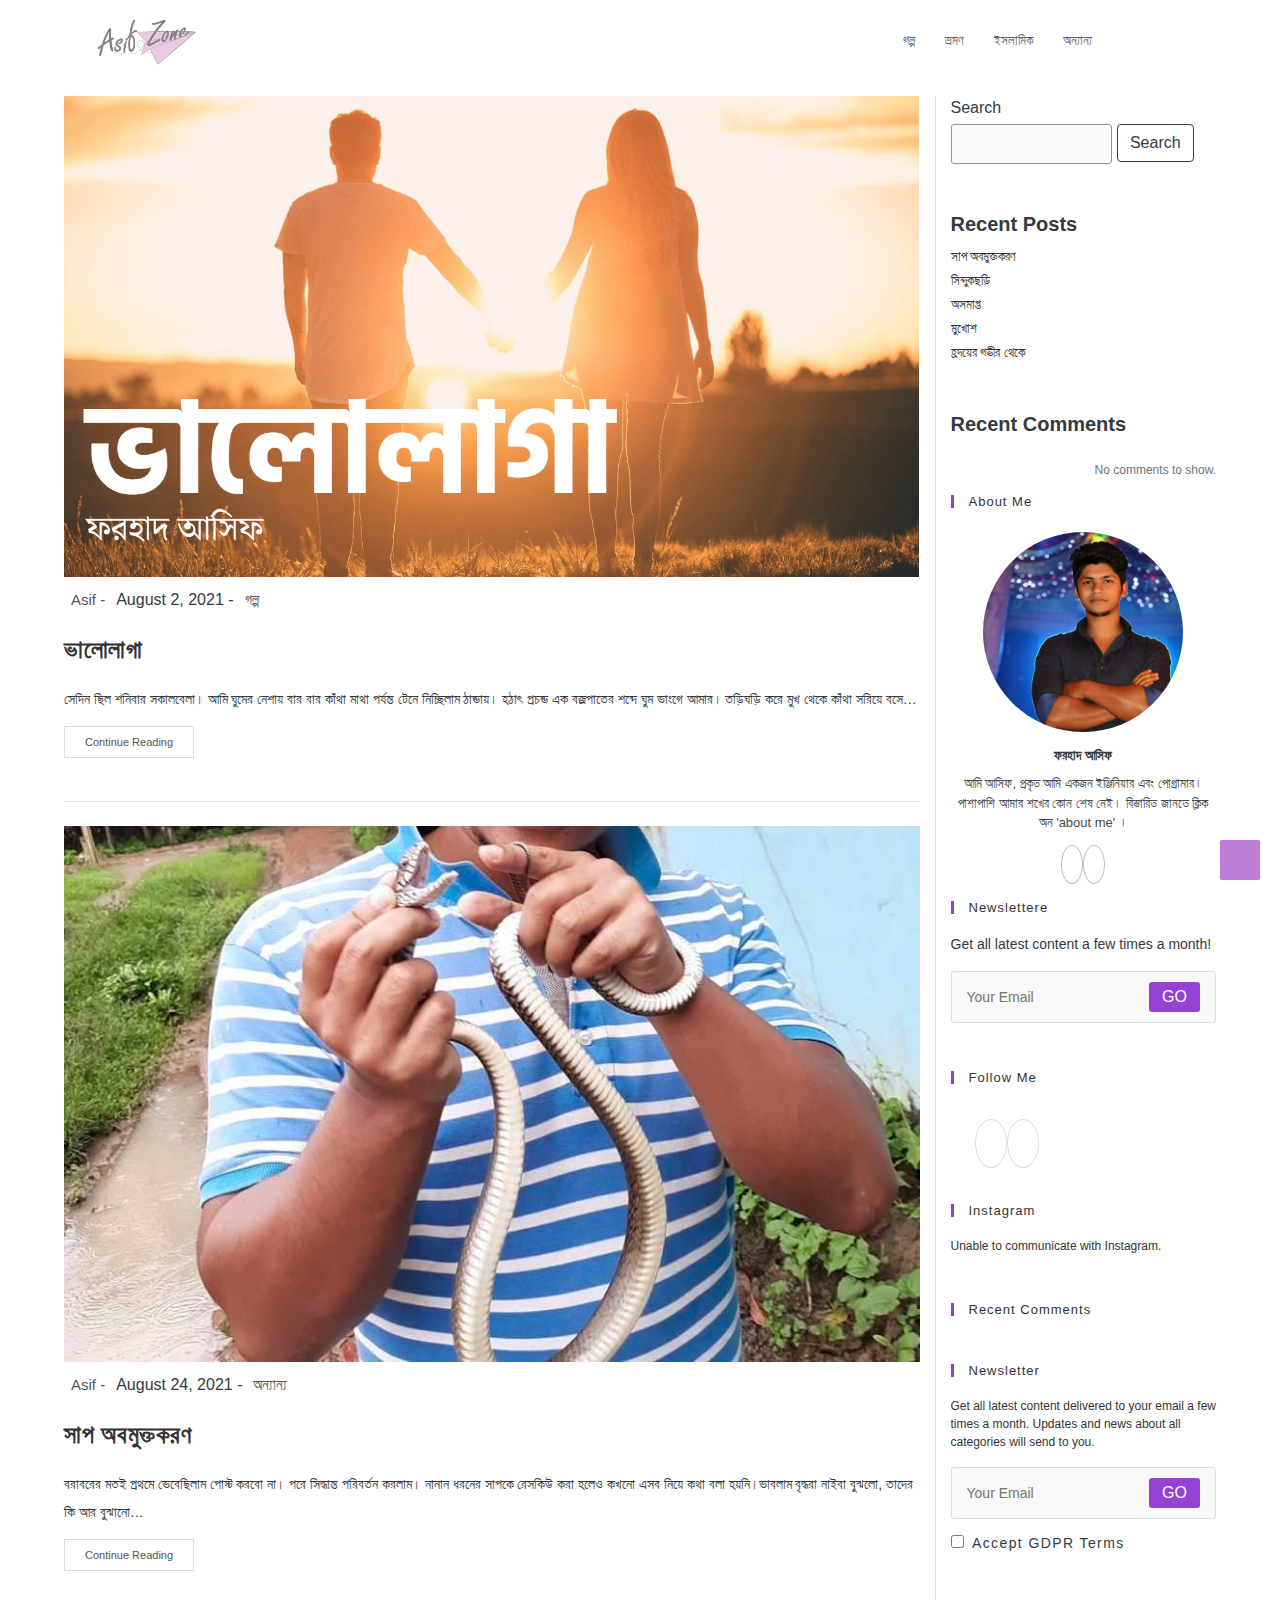
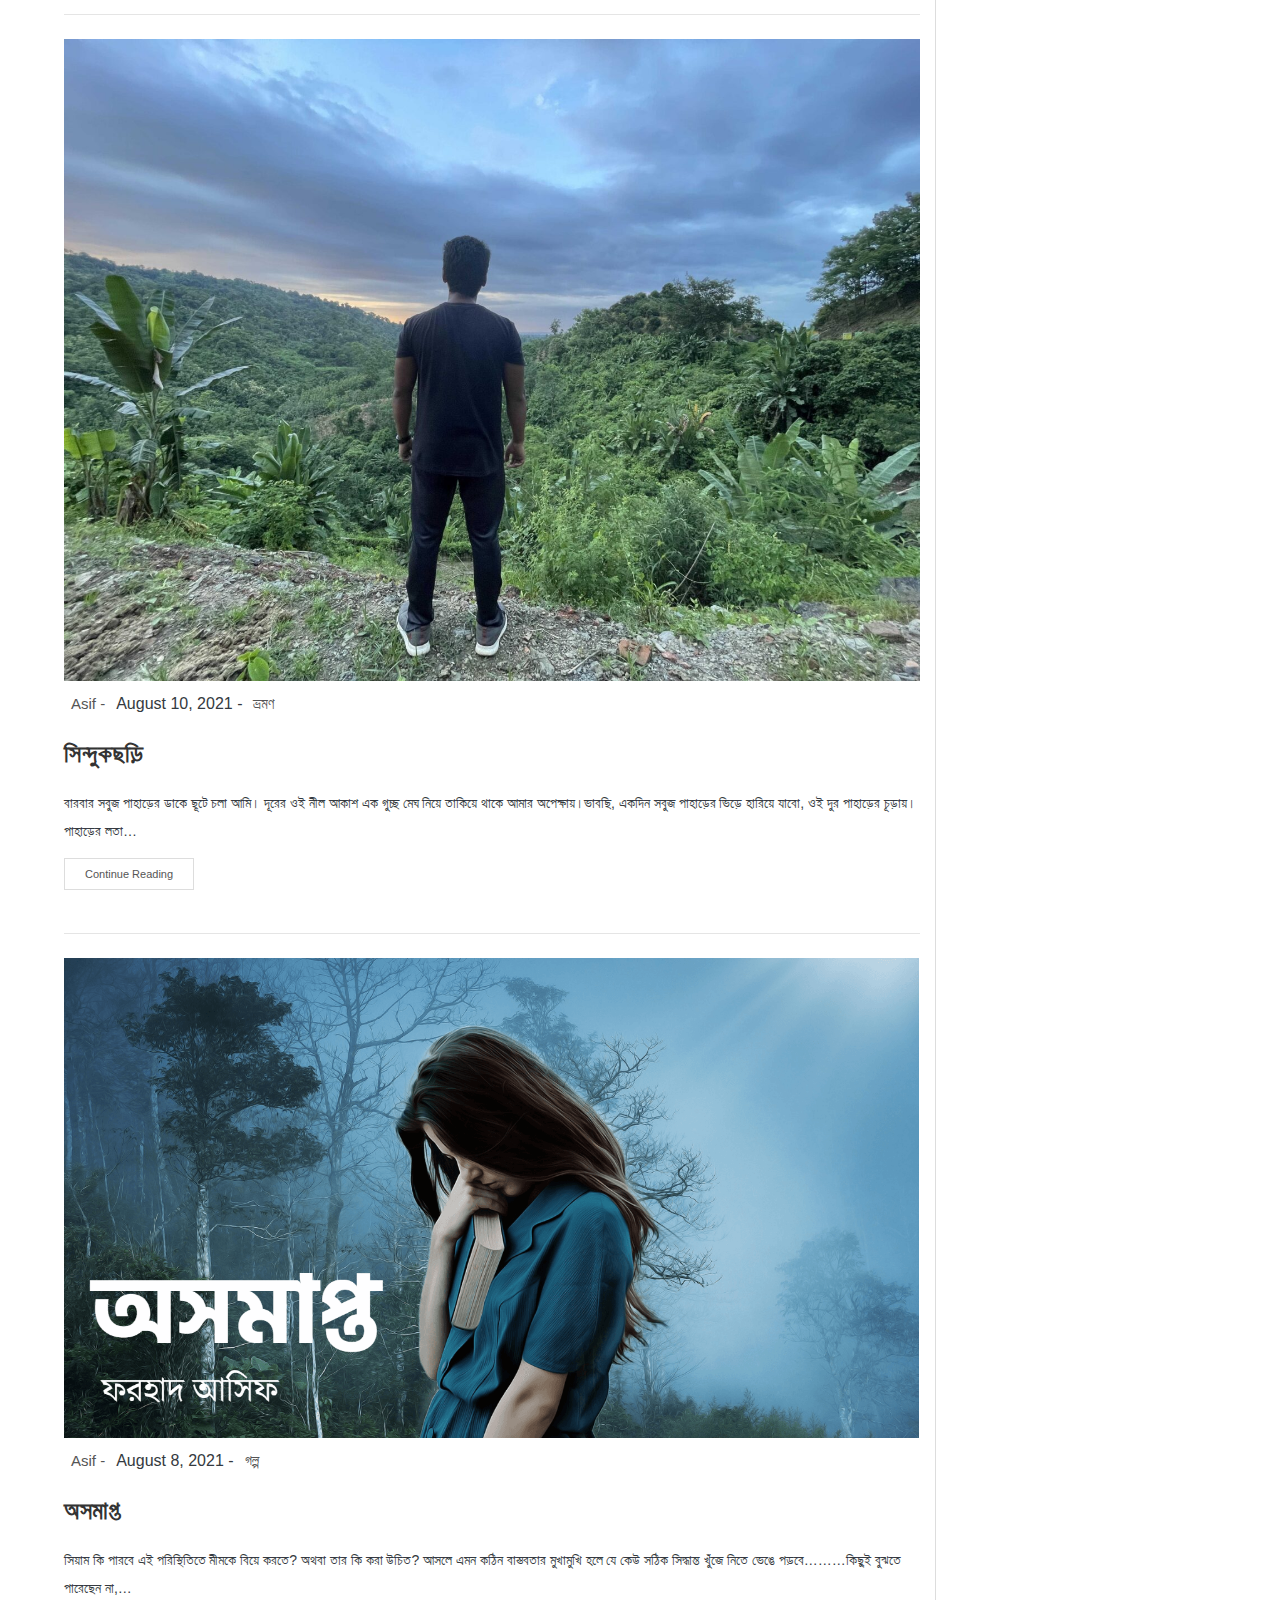
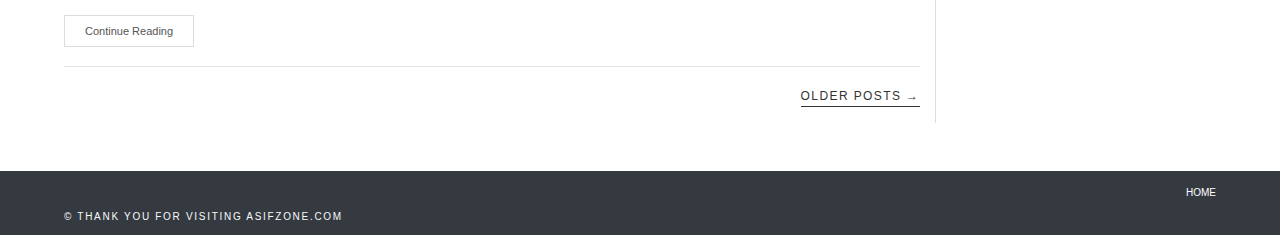
<file: index.html>
<!DOCTYPE html>
<html lang="en">
<head>
    <meta charset="UTF-8">
    <meta name="viewport" content="width=device-width, initial-scale=1.0">
    <meta http-equiv="X-UA-Compatible" content="ie=edge">
    <title>My Blog</title>
    <link rel="stylesheet" href="https://use.fontawesome.com/releases/v5.15.4/css/all.css" integrity="sha384-DyZ88mC6Up2uqS4h/KRgHuoeGwBcD4Ng9SiP4dIRy0EXTlnuz47vAwmeGwVChigm" crossorigin="anonymous">
    <link rel="stylesheet" href="./css/bootstrap.min.css">
    <link rel="stylesheet" href="./css/style.css">
</head>
<body>
    <!-- START-NAVBAR-SECTION -->

<nav class="navbar navbar-expand-lg fixed-top">
    <div class="container">
        <a href="index.html" class="navbar-brand">
            <img src="./img/01.png" width="120">
        </a>
        <button class="navbar-toggler navbar-toggler-right" data-toggle="collapse" data-target="#navbarNav">
            <span class="menu">
                <i class="fa fa-bars"></i>
            </span>
        </button>
        <div class="collapse navbar-collapse" id="navbarNav">
        <ul class="navbar-nav ml-auto">
            <li class="nav-item"><a class="nav-link" href="golpo1.html">গল্প</a></li>
            <li class="nav-item"><a class="nav-link" href="torist1.html">ভ্রমণ</a></li>
            <li class="nav-item"><a class="nav-link" href="islamic1.html">ইসলামিক</a></li>
            <li class="nav-item"><a class="nav-link" href="another1.html">অন্যান্য</a></li>
        </ul>
        <div class="collapse mr-2 sm-d-block" id="search">
                <div class="group-inline">
                    <input type="text" placeholder="Search" class="form-control">
                </div>
            </div>
            <div class="icon-fa d-flex">
        <div class="ml-1 mr-3 abc">
            <i class="fa fa-search" data-toggle="collapse" data-target="#search"></i>
        </div>
        <div class="mr-3">
            <a href="#">
            <i class="fab fa-twitter"></i>
        </a>
        </div>
        <div class="mr-3">
            <a href="#">
            <i class="fab fa-facebook"></i>
        </a>
        </div>
        <div class="mr-3">
            <a href="#">
            <i class="fab fa-instagram"></i>
        </a>
        </div>
        <div>
            <a href="#">
            <i class="fa fa-rss"></i>
        </a>
        </div>
    </div>
    <div class="none-input">
        <div class="input-group">
        <input id="icon" type="search" placeholder="Search" class="form-control">
        <span class="input-group-text input-group-append">
        <i class="fa fa-search"></i>
    </span>
    </div>
    </div>
    </div>
    </div>
</nav>

<!-- STOP_NAVBAR_SECTION -->

<!-- left-SECTION -->
<section id="left-section" class="py-5 text-dark">
    <div class="containers">
        <div class="row">
            <div class="col-lg-9 ">
                <div class="row">
                    <div class="col border-abc mt-5">
                        <div class="images">
                        <a href="valolaga.html">
                        <img src="./img/valolaga.png" class=" img-fluid">
                        <span class="overlay"></span>
                    </a>
                        </div>
                    <div class="d-flex mt-2 all-icon">
                        <div class="pr-1">
                            <i class="far fa-user"></i>
                        </div>
                        <a href="#">Asif - </a>
                        <div class="mx-1">
                            <i class="far fa-clock"></i>
                        </div>
                        <span>August 2, 2021 -</span>
                        <div class="mx-1 mt-1">
                            <i class="far fa-folder"></i>
                        </div>
                        <a href="valolaga.html">গল্প</a>
                    </div>
                    <div class="mt-4 blog-text"> 
                    <a href="valolaga.html">
                        <h4>ভালোলাগা</h4>
                    </a>
                    <p>সেদিন ছিল শনিবার সকালবেলা। আমি ঘুমের নেশায় বার বার কাঁথা মাথা পর্যন্ত টেনে নিচ্ছিলাম ঠান্ডায়। হঠাৎ প্রচন্ড এক বজ্রপাতের শব্দে ঘুম ভাংগে আমার। তড়িঘড়ি করে মুখ থেকে কাঁথা সরিয়ে বসে… </p>
                <div class="button d-inline">
                    <a href="valolaga.html">Continue Reading <i class="fa fa-angle-right"></i></a>
                </div>
                </div>
                <hr class="mt-5">
                <!-- SNAK_SECTION -->
                <div class="images mt-4">
                <a href="snack.html">
                        <img src="./img/img-snak.jpg" class="img-fluid" width="100%" height="100%">
                        <span class="overlay"></span>
                    </a>
                </div>
                    <div class="d-flex mt-2 all-icon">
                        <div class="pr-1">
                            <i class="far fa-user"></i>
                        </div>
                        <a href="#">Asif - </a>
                        <div class="mx-1">
                            <i class="far fa-clock"></i>
                        </div>
                        <span>August 24, 2021 -</span>
                        <div class="mx-1 mt-1">
                            <i class="far fa-folder"></i>
                        </div>
                        <a href="snack.html">অন্যান্য</a>
                    </div>
                    <div class="mt-4 blog-text"> 
                    <a href="snack.html">
                        <h4>সাপ অবমুক্তকরণ</h4>
                    </a>
                    <p>বরাবরের মতই প্রথমে ভেবেছিলাম পোস্ট করবো না। পরে সিদ্ধান্ত পরিবর্তন করলাম। নানান ধরনের সাপকে রেসকিউ করা হলেও কখনো এসব নিয়ে কথা বলা হয়নি।ভাবলাম বৃদ্ধরা নাইবা বুঝলো, তাদের কি আর বুঝানো…  </p>
                <div class="button d-inline">
                    <a href="snack.html">Continue Reading <i class="fa fa-angle-right"></i></a>
                </div>
                </div>
                <hr class="mt-5">
                <!-- END_SNAK_SECTION -->
                <!-- START_TORIST_SECTION -->
                <div class="images mt-4">
                <a href="sindoksori.html">
                        <img src="./img/imgman.jpg" class=" img-fluid">
                        <div class="overlay"></div>
                    </a>
                </div>
                    <div class="d-flex mt-2 all-icon">
                        <div class="pr-1">
                            <i class="far fa-user"></i>
                        </div>
                        <a href="#">Asif - </a>
                        <div class="mx-1">
                            <i class="far fa-clock"></i>
                        </div>
                        <span>August 10, 2021 -</span>
                        <div class="mx-1 mt-1">
                            <i class="far fa-folder"></i>
                        </div>
                        <a href="sindoksori.html">ভ্রমণ</a>
                    </div>
                    <div class="mt-4 blog-text"> 
                    <a href="sindoksori.html">
                        <h4>সিন্দুকছড়ি</h4>
                    </a>
                    <p>বারবার সবুজ পাহাড়ের ডাকে ছূটে চলা আমি। দূরের ওই নীল আকাশ এক গুচ্ছ মেঘ নিয়ে তাকিয়ে থাকে আমার অপেক্ষায়।ভাবছি, একদিন সবুজ পাহাড়ের ভিড়ে হারিয়ে যাবো, ওই দুর পাহাড়ের চূড়ায়। পাহাড়ের লতা… </p>
                <div class="button d-inline">
                    <a href="sindoksori.html">Continue Reading <i class="fa fa-angle-right"></i></a>
                </div>
                </div>
                <hr class="mt-5">
                <!--END_TORIST_SECTION -->
                <!-- START_OSOMAPTO_SECTION -->
                <div class="images mt-4">
                <a href="osomapto.html">
                        <img src="./img/osomapto.png" class=" img-fluid">
                        <div class="overlay"></div>
                    </a>
                </div>
                    <div class="d-flex mt-2 all-icon">
                        <div class="pr-1">
                            <i class="far fa-user"></i>
                        </div>
                        <a href="#">Asif - </a>
                        <div class="mx-1">
                            <i class="far fa-clock"></i>
                        </div>
                        <span>August 8, 2021 -</span>
                        <div class="mx-1">
                            <i class="far fa-folder"></i>
                        </div>
                        <a href="osomapto.html">গল্প</a>
                    </div>
                    <div class="mt-4 blog-text"> 
                    <a href="osomapto.html">
                        <h4>অসমাপ্ত</h4>
                    </a>
                    <p>সিয়াম কি পারবে এই পরিস্থিতিতে মীমকে বিয়ে করতে? অথবা তার কি করা উচিত? আসলে এমন কঠিন বাস্তবতার মুখামুখি হলে যে কেউ সঠিক সিদ্ধান্ত খুঁজে নিতে ভেঙে পড়বে………কিছুই বুঝতে পারেছেন না,… </p>
                <div class="button d-inline">
                    <a href="osomapto.html">Continue Reading <i class="fa fa-angle-right"></i></a>
                </div>
                </div>
                <hr class="mt-4">
                <p class="text-right older-post"><a href="#"> Older Posts → </a></p>
                    </div>
                </div>
            </div>


            
            <div class="col-md-12 col-lg-3 mt-5  right-part">
                    <form action="https://asifzone.com/" role="search" method="GET" >
                 <label for="abc" class="mb-1 mr-2">Search</label>
                 <div class="top-part1">
                <input id="abc" type="text">
                <button class="btn btn-outline-dark ">Search</button>
            </div>
        </form>
            <h4 class="mt-5">Recent Posts</h4>
            <div class="nav2">
            <ul class="navbar-nav">
                <li cla
                nav-item><a class="naav-link" href="snack.html">সাপ অবমুক্তকরণ</a></li>
                <li cla
                nav-item><a class="naav-link" href="sindoksori.html">সিন্দুকছড়ি</a></li>
                <li cla
                nav-item><a class="naav-link" href="osomapto.html">অসমাপ্ত</a></li>
                <li cla
                nav-item><a class="naav-link" href="#">মুখোশ</a></li>
                <li cla
                nav-item><a class="naav-link" href="ghovir.html">হ্রদয়ের গভীর থেকে</a></li>
            </ul>
        </div>
            <h4 class="mt-5">Recent Comments</h4>
            <div class="comment">
            <p class="text-right text-muted">No comments to show.</p>
        </div>
        <div>
        <h4 class="widget-title">About Me</h4>
        <div class="profile1 text-center mt-4">
            <img src="./img/farhad.jpg" class="rounded-circle img-fluid" width="200" height="200">
        <h4>ফরহাদ আসিফ </h4>
        <p>আমি আসিফ, প্রকৃত আমি একজন ইঞ্জিনিয়ার এবং পোগ্রামার। পাশাপাশি আমার শখের কোন শেষ নেই। বিস্তারিত জানতে ক্লিক অন 'about me' ।</p>
        <div class="profile1-icon pt-1">
           <a href="#"> <i class="fab fa-facebook"></i></a>
            <a href="#"><i class=" fab fa-linkedin"></i></a>
        </div>
    </div>
</div>
    <h4 class="widget-title mt-4">Newslettere</h4>
    <p class="input-text">Get all latest content a few times a month!</p>
    <div class="input-group input-email">
        <input type="email" placeholder="Your Email" >
        <button type="submit" class="button1">GO</button>
    </div>
    <h4 class="widget-title mt-5">Follow Me</h4>
    <div class="ml-4 mt-5 icon-1">
       <a href="#"><i class="fab fa-facebook"></i></a> 
       <a href="#"> <i class="fab fa-linkedin"></i></a>
    </div>
    <h4 class="widget-title mt-5">Instagram</h4>
    <p class="instagram">Unable to communicate with Instagram.</p>
    <h4 class="widget-title mt-5">Recent Comments</h4>
    <h4 class="widget-title mt-5">Newsletter</h4>
    <p class="instagram">Get all latest content delivered to your email a few times a month. Updates and news about all categories will send to you.</p>
    <div class="input-group input-email">
        <input type="email" placeholder="Your Email" >
        <button type="submit" class="button1">GO</button>
    </div>
    <input type="checkbox" class="mt-3 mr-1" id="check">
    <label for="check" class="check">Accept GDPR Terms</label>
            </div>
        </div>
    </div>
</section>
    <a href="#" id="scrool-top" class="scrool-top-right">
        <i class="fa fa-angle-up"></i>
    </a>
<footer class="py-2 bg-dark text-light">
    <div class="containers">
        <div class="row">
            <div class="col">
                <div class="text-center text-lg-right">
                    <a href="index.html">HOME</a>
                </div>
                <div class="text-center text-lg-left">
                <span class="mt-5 mb-2"> &copy; Thank you for visiting asifzone.com </span></div>
            </div>
        </div>
    </div>
</footer>

    <!-- ALL-JS-FILE -->
    <script src="./js/jquery-slim.min.js"></script>
    <script src="./js/popper.min.js"></script>
    <script src="./js/bootstrap.min.js"></script>
    
</body>
</html>
</file>
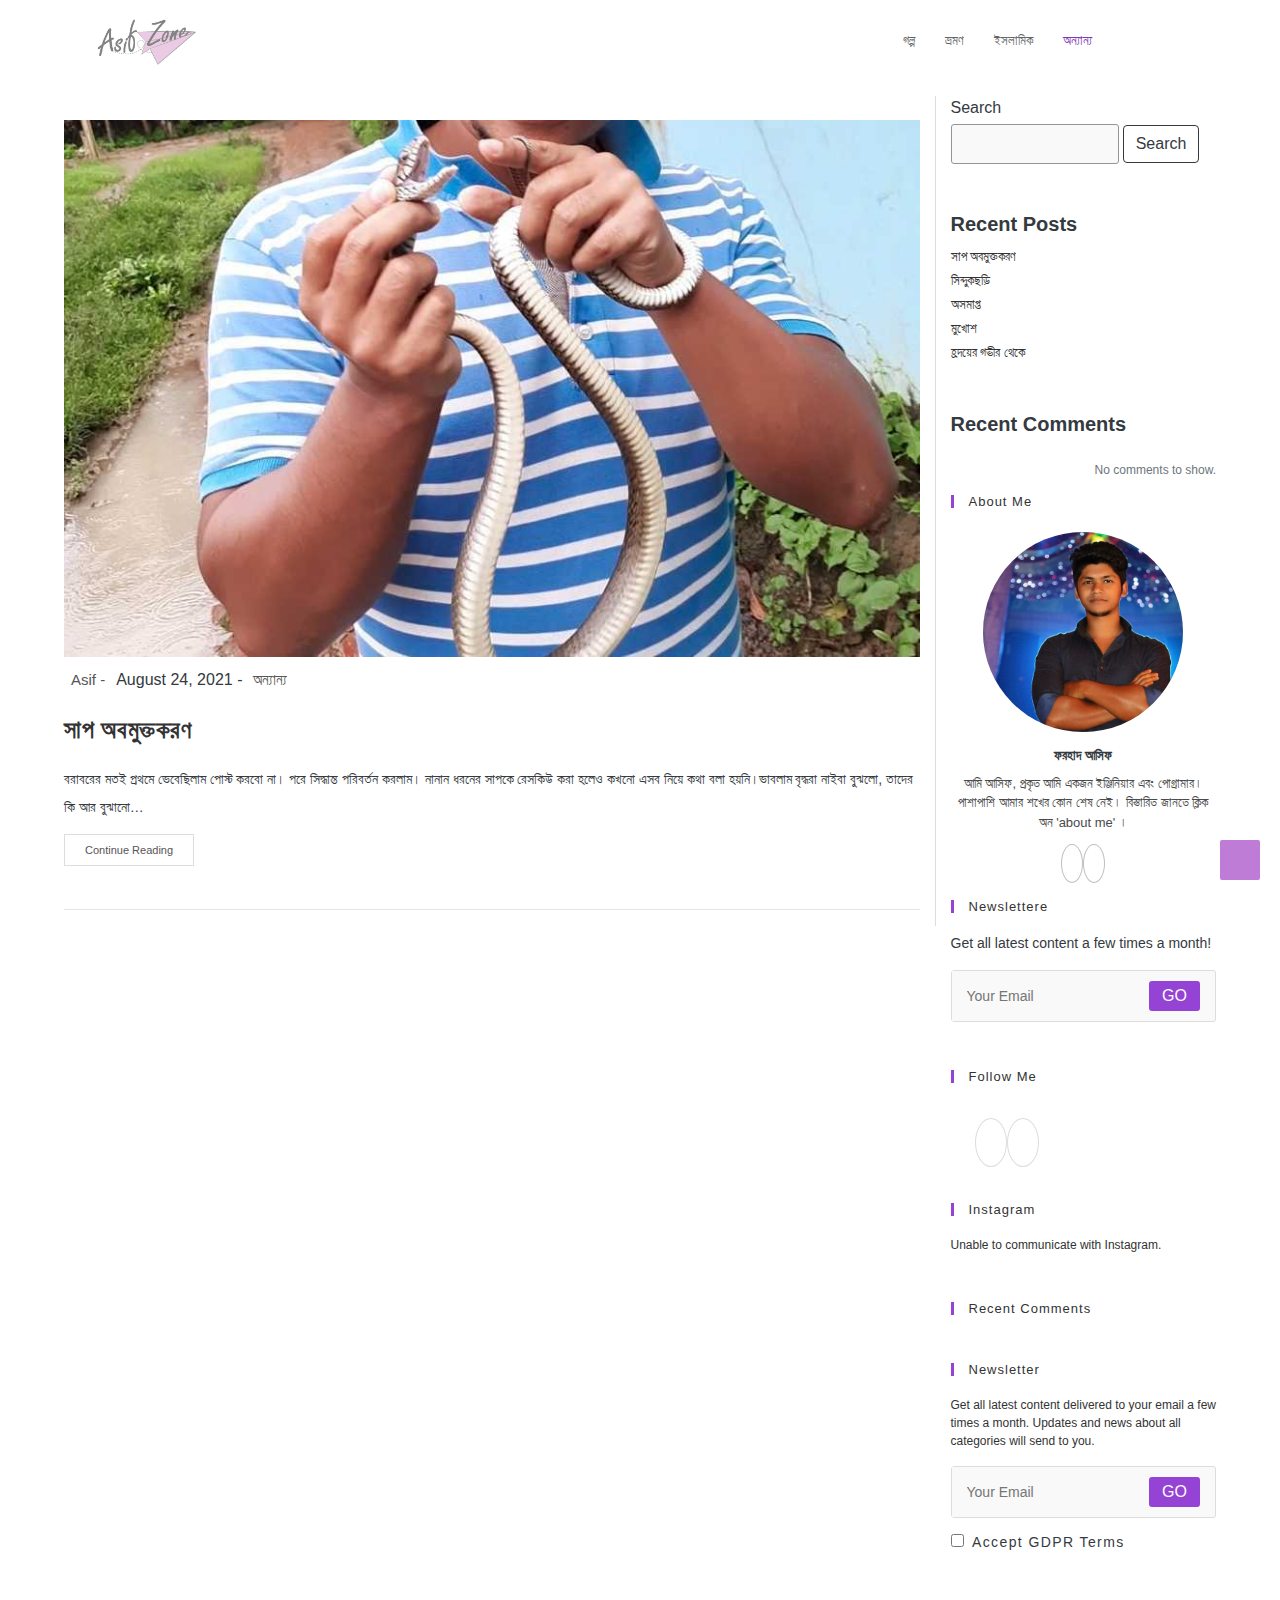
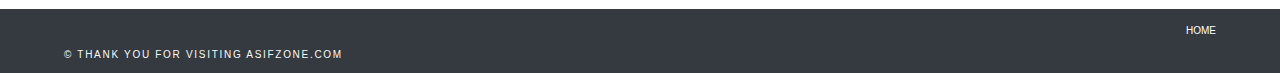
<file: another1.html>
<!DOCTYPE html>
<html lang="en">
<head>
    <meta charset="UTF-8">
    <meta name="viewport" content="width=device-width, initial-scale=1.0">
    <meta http-equiv="X-UA-Compatible" content="ie=edge">
    <title>অন্যান্য-My Blog</title>
    <link rel="stylesheet" href="https://use.fontawesome.com/releases/v5.15.4/css/all.css" integrity="sha384-DyZ88mC6Up2uqS4h/KRgHuoeGwBcD4Ng9SiP4dIRy0EXTlnuz47vAwmeGwVChigm" crossorigin="anonymous">
    <link rel="stylesheet" href="./css/bootstrap.min.css">
    <link rel="stylesheet" href="./css/style.css">
</head>
<body>
    <!-- START-NAVBAR-SECTION -->

<nav class="navbar navbar-expand-lg fixed-top">
    <div class="container">
        <a href="index.html" class="navbar-brand">
            <img src="./img/01.png" width="120">
        </a>
        <button class="navbar-toggler navbar-toggler-right" data-toggle="collapse" data-target="#navbarNav">
            <span class="menu">
                <i class="fa fa-bars"></i>
            </span>
        </button>
        <div class="collapse navbar-collapse" id="navbarNav">
        <ul class="navbar-nav ml-auto">
            <li class="nav-item"><a class="nav-link" href="golpo1.html">গল্প</a></li>
            <li class="nav-item"><a class="nav-link" href="torist1.html">ভ্রমণ</a></li>
            <li class="nav-item"><a class="nav-link" href="islamic1.html">ইসলামিক</a></li>
            <li class="nav-item"><a class="nav-link active" href="another1.html">অন্যান্য</a></li>
        </ul>
        <div class="collapse mr-2 sm-d-block" id="search">
                <div class="group-inline">
                    <input type="text" placeholder="Search" class="form-control">
                </div>
            </div>
            <div class="icon-fa d-flex">
        <div class="ml-1 mr-3 abc">
            <i class="fa fa-search" data-toggle="collapse" data-target="#search"></i>
        </div>
        <div class="mr-3">
            <a href="#">
            <i class="fab fa-twitter"></i>
        </a>
        </div>
        <div class="mr-3">
            <a href="#">
            <i class="fab fa-facebook"></i>
        </a>
        </div>
        <div class="mr-3">
            <a href="#">
            <i class="fab fa-instagram"></i>
        </a>
        </div>
        <div>
            <a href="#">
            <i class="fa fa-rss"></i>
        </a>
        </div>
    </div>
    <div class="none-input">
        <div class="input-group">
        <input id="icon" type="text" placeholder="Search" >
        <span class="input-group-text input-group-append">
        <i class="fa fa-search"></i>
    </span>
    </div>
    </div>
    </div>
    </div>
</nav>
<!-- STOP_NAVBAR_SECTION -->
<!-- left-SECTION -->
<section id="left-section" class="py-5 text-dark">
    <div class="containers">
        <div class="row">
            <div class="col-lg-9">
                <div class="row">
                    <div class="col border-abc mt-5">
                <!-- SNAK_SECTION -->
                <div class="images mt-4">
                <a href="snack.html">
                        <img src="./img/img-snak.jpg" class="img-fluid" width="100%" height="100%">
                        <span class="overlay"></span>
                    </a>
                </div>
                    <div class="d-flex mt-2 all-icon">
                        <div class="pr-1">
                            <i class="far fa-user"></i>
                        </div>
                        <a href="#">Asif - </a>
                        <div class="mx-1">
                            <i class="far fa-clock"></i>
                        </div>
                        <span>August 24, 2021 -</span>
                        <div class="mx-1 mt-1">
                            <i class="far fa-folder"></i>
                        </div>
                        <a href="snack.html">অন্যান্য</a>
                    </div>
                    <div class="mt-4 blog-text"> 
                    <a href="snack.html">
                        <h4>সাপ অবমুক্তকরণ</h4>
                    </a>
                    <p>বরাবরের মতই প্রথমে ভেবেছিলাম পোস্ট করবো না। পরে সিদ্ধান্ত পরিবর্তন করলাম। নানান ধরনের সাপকে রেসকিউ করা হলেও কখনো এসব নিয়ে কথা বলা হয়নি।ভাবলাম বৃদ্ধরা নাইবা বুঝলো, তাদের কি আর বুঝানো…  </p>
                <div class="button d-inline">
                    <a href="snack.html">Continue Reading <i class="fa fa-angle-right"></i></a>
                </div>
                </div>
                <hr class="mt-5">
                <!-- END_SNAK_SECTION -->
                <!-- END_OSOMAPTO_SECTION -->
                    </div>
                </div>
            </div>
            <div class="col-md-12 col-lg-3 mt-5  right-part">
                    <form action="https://asifzone.com/" role="search" method="GET" >
                        <div class="form-inline top-part1">
                         <label for="abc" class="mb-1 mr-2">Search</label>
                         <div class="form-group">
                        <input id="abc" type="text" class="form-control mr-1">
                        <button class="btn  btn-outline-dark button2">Search</button>
                    </div>
                    </div>
                </form>
            <h4 class="mt-5">Recent Posts</h4>
            <div class="nav2">
                    <ul class="navbar-nav">
                            <li cla
                            nav-item><a class="naav-link" href="snack.html">সাপ অবমুক্তকরণ</a></li>
                            <li cla
                            nav-item><a class="naav-link" href="sindoksori.html">সিন্দুকছড়ি</a></li>
                            <li cla
                            nav-item><a class="naav-link" href="osomapto.html">অসমাপ্ত</a></li>
                            <li cla
                            nav-item><a class="naav-link" href="#">মুখোশ</a></li>
                            <li cla
                            nav-item><a class="naav-link" href="ghovir.html">হ্রদয়ের গভীর থেকে</a></li>
                        </ul>
        </div>
            <h4 class="mt-5">Recent Comments</h4>
            <div class="comment">
            <p class="text-right text-muted">No comments to show.</p>
        </div>
        <h4 class="widget-title">About Me</h4>
        <div class="profile1 text-center mt-4">
            <img src="./img/farhad.jpg" class="rounded-circle img-fluid" width="200" height="200">
        <h4>ফরহাদ আসিফ </h4>
        <p>আমি আসিফ, প্রকৃত আমি একজন ইঞ্জিনিয়ার এবং পোগ্রামার। পাশাপাশি আমার শখের কোন শেষ নেই। বিস্তারিত জানতে ক্লিক অন 'about me' ।</p>
        <div class="profile1-icon pt-1">
           <a href="#"> <i class="fab fa-facebook"></i></a>
            <a href="#"><i class=" fab fa-linkedin"></i></a>
        </div>
    </div>
    <h4 class="widget-title mt-4">Newslettere</h4>
    <p class="input-text">Get all latest content a few times a month!</p>
    <div class="input-group input-email">
        <input type="email" placeholder="Your Email" >
        <button type="submit" class="button1">GO</button>
    </div>
    <h4 class="widget-title mt-5">Follow Me</h4>
    <div class="ml-4 mt-5 icon-1">
       <a href="#"><i class="fab fa-facebook"></i></a> 
       <a href="#"> <i class="fab fa-linkedin"></i></a>
    </div>
    <h4 class="widget-title mt-5">Instagram</h4>
    <p class="instagram">Unable to communicate with Instagram.</p>
    <h4 class="widget-title mt-5">Recent Comments</h4>
    <h4 class="widget-title mt-5">Newsletter</h4>
    <p class="instagram">Get all latest content delivered to your email a few times a month. Updates and news about all categories will send to you.</p>
    <div class="input-group input-email">
        <input type="email" placeholder="Your Email" >
        <button type="submit" class="button1">GO</button>
    </div>
    <input type="checkbox" class="mt-3 mr-1" id="check">
    <label for="check" class="check">Accept GDPR Terms</label>
            </div>
        </div>
    </div>
</section>
<a href="#" id="scrool-top" class="scrool-top-right">
        <i class="fa fa-angle-up"></i>
    </a>
<footer class="py-2 bg-dark text-light">
        <div class="containers">
            <div class="row">
                <div class="col">
                    <div class="text-center text-lg-right">
                        <a href="index.html">HOME</a>
                    </div>
                    <div class="text-center text-lg-left">
                    <span class="mt-5 mb-2"> &copy; Thank you for visiting asifzone.com </span></div>
                </div>
            </div>
        </div>
    </footer>

    <!-- ALL-JS-FILE -->
    <script src="./js/jquery-slim.min.js"></script>
    <script src="./js/popper.min.js"></script>
    <script src="./js/bootstrap.min.js"></script>
    
</body>
</html>
</file>
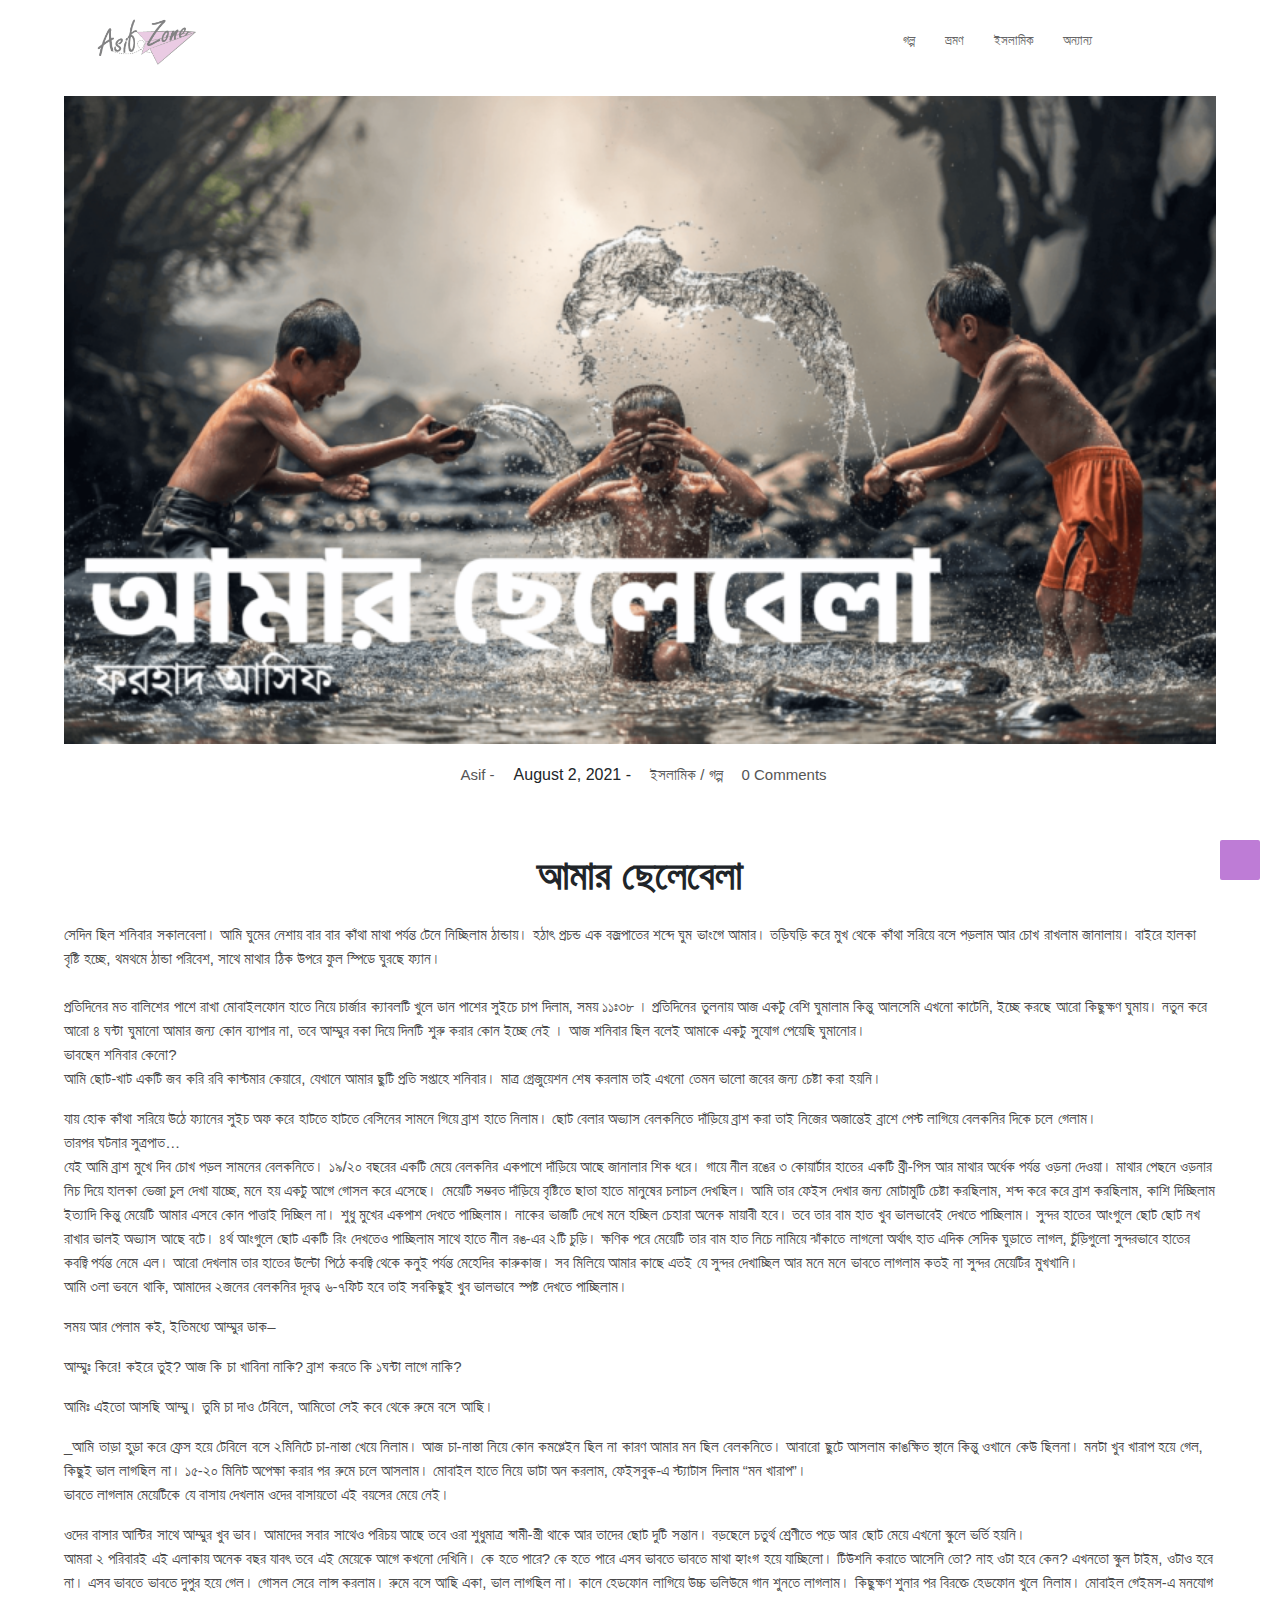
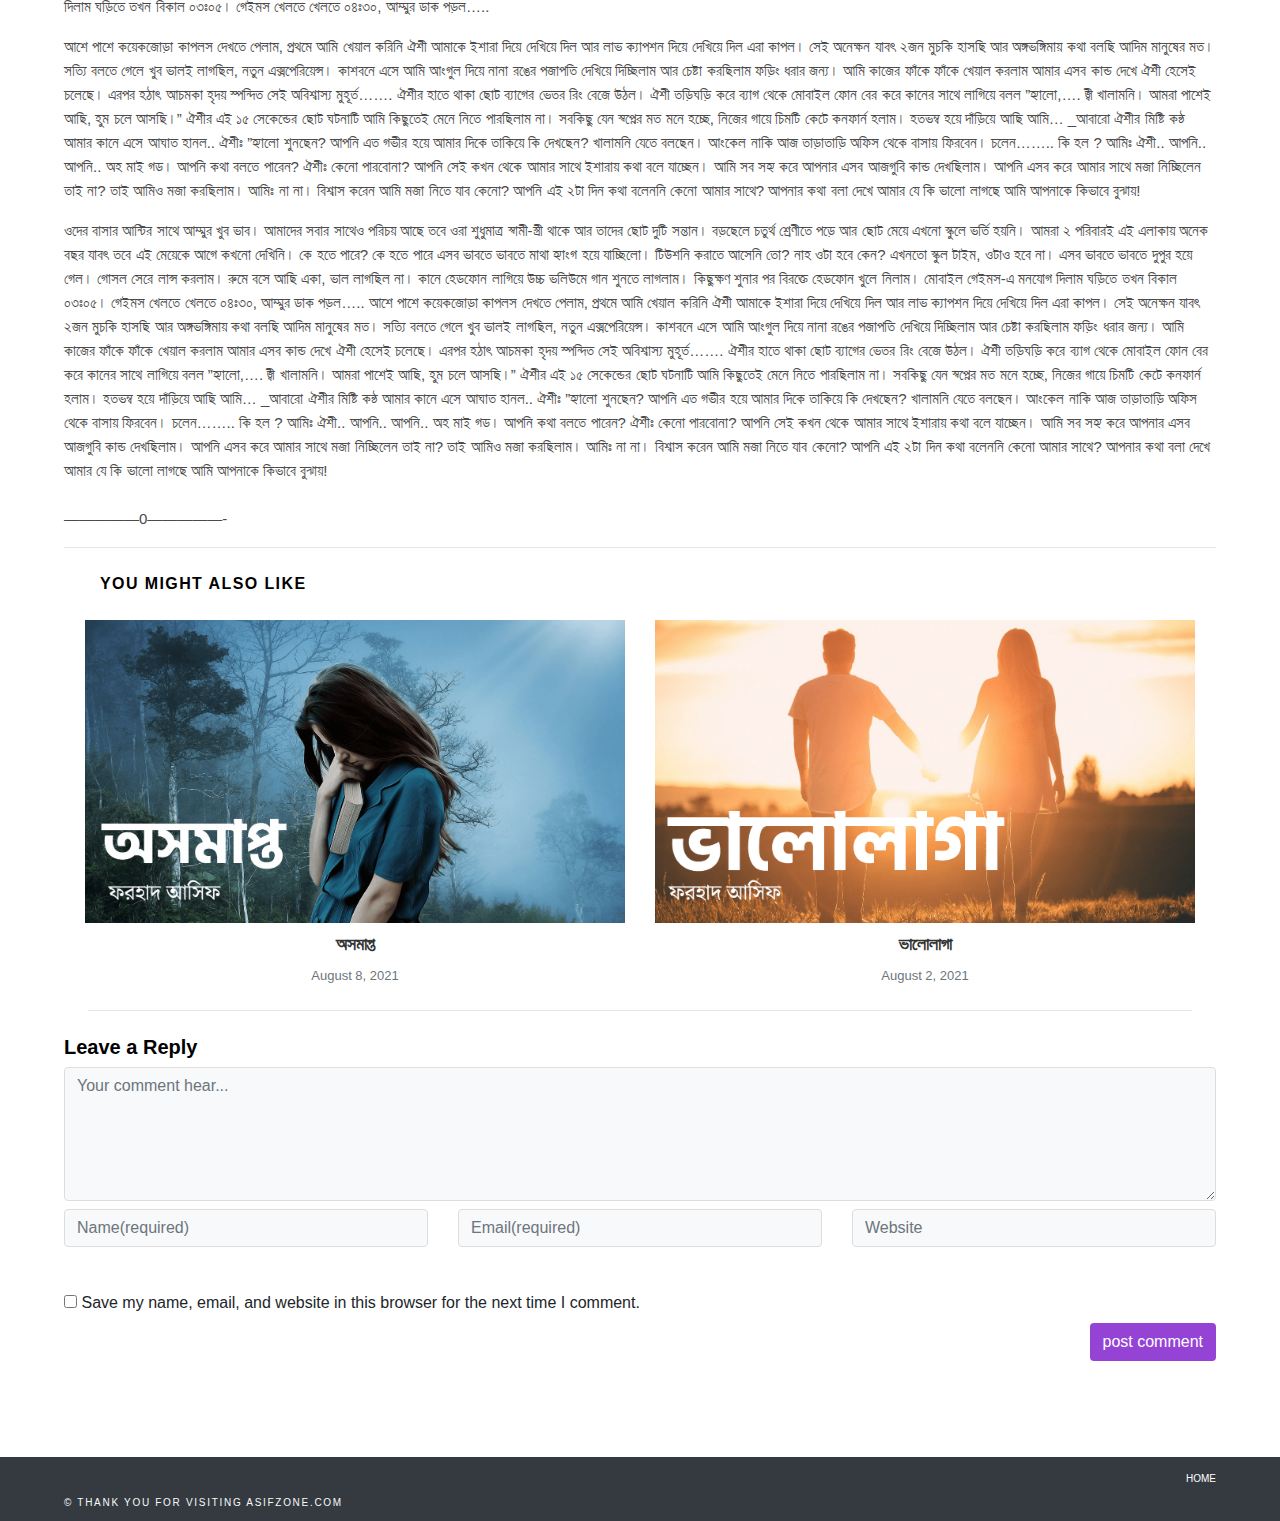
<file: childhood.html>
<!DOCTYPE html>
<html lang="en">
<head>
    <meta charset="UTF-8">
    <meta name="viewport" content="width=device-width, initial-scale=1.0">
    <meta http-equiv="X-UA-Compatible" content="ie=edge">
    <title>আমার ছেলেবেলা-My Blog</title>
    <link rel="stylesheet" href="https://use.fontawesome.com/releases/v5.15.4/css/all.css" integrity="sha384-DyZ88mC6Up2uqS4h/KRgHuoeGwBcD4Ng9SiP4dIRy0EXTlnuz47vAwmeGwVChigm" crossorigin="anonymous">
    <link rel="stylesheet" href="./css/bootstrap.min.css">
    <link rel="stylesheet" href="./css/style.css">
</head>
<body>
    <!-- START-NAVBAR-SECTION -->

<nav class="navbar navbar-expand-lg fixed-top">
    <div class="container">
        <a href="index.html" class="navbar-brand">
            <img src="./img/01.png" width="120">
        </a>
        <button class="navbar-toggler navbar-toggler-right" data-toggle="collapse" data-target="#navbarNav">
            <span class="menu">
                <i class="fa fa-bars"></i>
            </span>
        </button>
        <div class="collapse navbar-collapse" id="navbarNav">
                <ul class="navbar-nav ml-auto">
                        <li class="nav-item"><a class="nav-link" href="golpo1.html">গল্প</a></li>
                        <li class="nav-item"><a class="nav-link" href="torist1.html">ভ্রমণ</a></li>
                        <li class="nav-item"><a class="nav-link" href="islamic1.html">ইসলামিক</a></li>
                        <li class="nav-item"><a class="nav-link" href="another1.html">অন্যান্য</a></li>
                    </ul>
        <div class="collapse mr-2 sm-d-block" id="search">
                <div class="group-inline">
                    <input type="text" placeholder="Search" class="form-control">
                </div>
            </div>
            <div class="icon-fa d-flex">
        <div class="ml-1 mr-3 abc">
            <i class="fa fa-search" data-toggle="collapse" data-target="#search"></i>
        </div>
        <div class="mr-3">
            <a href="#">
            <i class="fab fa-twitter"></i>
        </a>
        </div>
        <div class="mr-3">
            <a href="#">
            <i class="fab fa-facebook"></i>
        </a>
        </div>
        <div class="mr-3">
            <a href="#">
            <i class="fab fa-instagram"></i>
        </a>
        </div>
        <div>
            <a href="#">
            <i class="fa fa-rss"></i>
        </a>
        </div>
    </div>
    <div class="none-input">
        <div class="input-group">
        <input id="icon" type="text" placeholder="Search" >
        <span class="input-group-text input-group-append">
        <i class="fa fa-search"></i>
    </span>
    </div>
    </div>
    </div>
    </div>
</nav>

<!-- STOP_NAVBAR_SECTION -->

<section>
    <div class="containers">
        <div class="row">
            <div class="col mt-5 pt-5">
                <img src="./img/childhood.-768x432.png" class="img-fluid" width="100%">
                <div class="d-flex mt-3 all-icon all-icon1">
                        <div class="pr-1">
                            <i class="far fa-user"></i>
                        </div>
                        <a href="#" class="mr-2">Asif - </a>
                        <div class="mx-1">
                            <i class="far fa-clock"></i>
                        </div>
                        <span class="mr-2">August 2, 2021 -</span>
                        <div class="mx-1 mt1">
                            <i class="far fa-folder"></i>
                        </div>
                        <a href="#" class="mr-2">ইসলামিক / গল্প</a>
                        <div class="ml-2">
                            <i class="far fa-comment"></i>
                        </div>
                        <a href="#">0 Comments</a>
                        
                    </div>
                <div class="page1">
                    <h1 class="mt-5 py-3 text-center">আমার ছেলেবেলা</h1>
                    <p class="mb-4">সেদিন ছিল শনিবার সকালবেলা। আমি ঘুমের নেশায় বার বার কাঁথা মাথা পর্যন্ত টেনে নিচ্ছিলাম ঠান্ডায়। হঠাৎ প্রচন্ড এক বজ্রপাতের শব্দে ঘুম ভাংগে আমার। তড়িঘড়ি করে মুখ থেকে কাঁথা সরিয়ে বসে পড়লাম আর চোখ রাখলাম জানালায়। বাইরে হালকা বৃষ্টি হচ্ছে, থমথমে ঠান্ডা পরিবেশ, সাথে মাথার ঠিক উপরে ফুল স্পিডে ঘুরছে ফ্যান।</p>
                    <p class="m-0">প্রতিদিনের মত বালিশের পাশে রাখা মোবাইলফোন হাতে নিয়ে চার্জার ক্যাবলটি খুলে ডান পাশের সুইচে চাপ দিলাম, সময় ১১ঃ৩৮ । প্রতিদিনের তুলনায় আজ একটু বেশি ঘুমালাম কিন্তু আলসেমি এখনো কাটেনি, ইচ্ছে করছে আরো কিছুক্ষণ ঘুমায়। নতুন করে আরো ৪ ঘন্টা ঘুমানো আমার জন্য কোন ব্যাপার না, তবে আম্মুর বকা দিয়ে দিনটি শুরু করার কোন ইচ্ছে নেই । আজ শনিবার ছিল বলেই আমাকে একটু সুযোগ পেয়েছি ঘুমানোর।</p>
                    <p class="m-0">ভাবছেন শনিবার কেনো?</p>
                    <p>আমি ছোট-খাট একটি জব করি রবি কাস্টমার কেয়ারে, যেখানে আমার ছুটি প্রতি সপ্তাহে শনিবার। মাত্র গ্রেজুয়েশন শেষ করলাম তাই এখনো তেমন ভালো জবের জন্য চেষ্টা করা হয়নি।</p>
                    <p class="m-0">যায় হোক কাঁথা সরিয়ে উঠে ফ্যানের সুইচ অফ করে হাটতে হাটতে বেসিনের সামনে গিয়ে ব্রাশ হাতে নিলাম। ছোট বেলার অভ্যাস বেলকনিতে দাঁড়িয়ে ব্রাশ করা তাই নিজের অজান্তেই ব্রাশে পেস্ট লাগিয়ে বেলকনির দিকে চলে গেলাম।</p>
                    <p class="m-0">তারপর ঘটনার সুত্রপাত…</p>
                    <p class="m-0">যেই আমি ব্রাশ মুখে দিব চোখ পড়ল সামনের বেলকনিতে। ১৯/২০ বছরের একটি মেয়ে বেলকনির একপাশে দাঁড়িয়ে আছে জানালার শিক ধরে। গায়ে নীল রঙের ৩ কোয়ার্টার হাতের একটি থ্রী-পিস আর মাথার অর্ধেক পর্যন্ত ওড়না দেওয়া। মাথার পেছনে ওড়নার নিচ দিয়ে হালকা ভেজা চুল দেখা যাচ্ছে, মনে হয় একটু আগে গোসল করে এসেছে। মেয়েটি সম্ভবত দাঁড়িয়ে বৃষ্টিতে ছাতা হাতে মানুষের চলাচল দেখছিল। আমি তার ফেইস দেখার জন্য মোটামুটি চেষ্টা করছিলাম, শব্দ করে করে ব্রাশ করছিলাম, কাশি দিচ্ছিলাম ইত্যাদি কিন্তু মেয়েটি আমার এসবে কোন পাত্তাই দিচ্ছিল না। শুধু মুখের একপাশ দেখতে পাচ্ছিলাম। নাকের ভাজটি দেখে মনে হচ্ছিল চেহারা অনেক মায়াবী হবে। তবে তার বাম হাত খুব ভালভাবেই দেখতে পাচ্ছিলাম। সুন্দর হাতের আংগুলে ছোট ছোট নখ রাখার ভালই অভ্যাস আছে বটে। ৪র্থ আংগুলে ছোট একটি রিং দেখতেও পাচ্ছিলাম সাথে হাতে নীল রঙ-এর ২টি চুড়ি। ক্ষণিক পরে মেয়েটি তার বাম হাত নিচে নামিয়ে ঝাঁকাতে লাগলো অর্থাৎ হাত এদিক সেদিক ঘুড়াতে লাগল, চুঁড়িগুলো সুন্দরভাবে হাতের কবজ্বি পর্যন্ত নেমে এল। আরো দেখলাম তার হাতের উল্টো পিঠে কবজ্বি থেকে কনুই পর্যন্ত মেহেদির কারুকাজ। সব মিলিয়ে আমার কাছে এতই যে সুন্দর দেখাচ্ছিল আর মনে মনে ভাবতে লাগলাম কতই না সুন্দর মেয়েটির মুখখানি।</p>
                    <p>আমি ৩লা ভবনে থাকি, আমাদের ২জনের বেলকনির দূরত্ব ৬-৭ফিট হবে তাই সবকিছুই খুব ভালভাবে স্পষ্ট দেখতে পাচ্ছিলাম।</p>
                    <p>সময় আর পেলাম কই, ইতিমধ্যে আম্মুর ডাক–</p>
                    <p>আম্মুঃ কিরে! কইরে তুই? আজ কি চা খাবিনা নাকি? ব্রাশ করতে কি ১ঘন্টা লাগে নাকি?</p>
                    <p>আমিঃ এইতো আসছি আম্মু। তুমি চা দাও টেবিলে, আমিতো সেই কবে থেকে রুমে বসে আছি।</p>
                    <p class="m-0">_আমি তাড়া হুড়া করে ফ্রেস হয়ে টেবিলে বসে ২মিনিটে চা-নাস্তা খেয়ে নিলাম। আজ চা-নাস্তা নিয়ে কোন কমপ্লেইন ছিল না কারণ আমার মন ছিল বেলকনিতে। আবারো ছুটে আসলাম কাঙক্ষিত স্থানে কিন্তু ওখানে কেউ ছিলনা। মনটা খুব খারাপ হয়ে গেল, কিছুই ভাল লাগছিল না। ১৫-২০ মিনিট অপেক্ষা করার পর রুমে চলে আসলাম। মোবাইল হাতে নিয়ে ডাটা অন করলাম, ফেইসবুক-এ স্ট্যাটাস দিলাম “মন খারাপ”।</p>
                    <p>ভাবতে লাগলাম মেয়েটিকে যে বাসায় দেখলাম ওদের বাসায়তো এই বয়সের মেয়ে নেই।</p>
                    <p class="m-0">ওদের বাসার আন্টির সাথে আম্মুর খুব ভাব। আমাদের সবার সাথেও পরিচয় আছে তবে ওরা শুধুমাত্র স্বামী-স্ত্রী থাকে আর তাদের ছোট দুটি সন্তান। বড়ছেলে চতুর্থ শ্রেণীতে পড়ে আর ছোট মেয়ে এখনো স্কুলে ভর্তি হয়নি।</p>
                    <p>আমরা ২ পরিবারই এই এলাকায় অনেক বছর যাবৎ তবে এই মেয়েকে আগে কখনো দেখিনি।
                            কে হতে পারে? কে হতে পারে এসব ভাবতে ভাবতে মাথা হ্যাংগ হয়ে যাচ্ছিলো। টিউশনি করাতে আসেনি তো?
                            নাহ ওটা হবে কেন? এখনতো স্কুল টাইম, ওটাও হবে না। এসব ভাবতে ভাবতে দুপুর হয়ে গেল। গোসল সেরে লান্স করলাম। রুমে বসে আছি একা, ভাল লাগছিল না। কানে হেডফোন লাগিয়ে উচ্চ ভলিউমে গান শুনতে লাগলাম। কিছুক্ষণ শুনার পর বিরক্তে হেডফোন খুলে নিলাম। মোবাইল গেইমস-এ মনযোগ দিলাম ঘড়িতে তখন বিকাল ০৩ঃ০৫।
                            গেইমস খেলতে খেলতে ০৪ঃ৩০, আম্মুর ডাক পড়ল…..</p>
                    <p>আশে পাশে কয়েকজোড়া কাপলস দেখতে পেলাম, প্রথমে আমি খেয়াল করিনি ঐশী আমাকে ইশারা দিয়ে দেখিয়ে দিল আর লাভ ক্যাপশন দিয়ে দেখিয়ে দিল এরা কাপল। সেই অনেক্ষন যাবৎ ২জন মুচকি হাসছি আর অঙ্গভঙ্গিমায় কথা বলছি আদিম মানুষের মত। সত্যি বলতে গেলে খুব ভালই লাগছিল, নতুন এক্সপেরিয়েন্স। কাশবনে এসে আমি আংগুল দিয়ে নানা রঙের পজাপতি দেখিয়ে দিচ্ছিলাম আর চেষ্টা করছিলাম ফড়িং ধরার জন্য। আমি কাজের ফাঁকে ফাঁকে খেয়াল করলাম আমার এসব কান্ড দেখে ঐশী হেসেই চলেছে।

                            এরপর হঠাৎ আচমকা হৃদয় স্পন্দিত সেই অবিশ্বাস্য মুহূর্ত……. ঐশীর হাতে থাকা ছোট ব্যাগের ভেতর রিং বেজে উঠল। ঐশী তড়িঘড়ি করে ব্যাগ থেকে মোবাইল ফোন বের করে কানের সাথে লাগিয়ে বলল ”হ্যালো,…. জ্বী খালামনি। আমরা পাশেই আছি, হুম চলে আসছি।” ঐশীর এই ১৫ সেকেন্ডের ছোট ঘটনাটি আমি কিছুতেই মেনে নিতে পারছিলাম না। সবকিছু যেন স্বপ্নের মত মনে হচ্ছে, নিজের গায়ে চিমটি কেটে কনফার্ন হলাম। হতভম্ব হয়ে দাঁড়িয়ে আছি আমি…
                            
                            _আবারো ঐশীর মিষ্টি কন্ঠ আমার কানে এসে আঘাত হানল..
                            
                            ঐশীঃ ”হ্যালো শুনছেন? আপনি এত গভীর হয়ে আমার দিকে তাকিয়ে কি দেখছেন? খালামনি যেতে বলছেন। আংকেল নাকি আজ তাড়াতাড়ি অফিস থেকে বাসায় ফিরবেন। চলেন……..
                            কি হল ?
                            
                            আমিঃ ঐশী.. আপনি.. আপনি.. অহ মাই গড। আপনি কথা বলতে পারেন?
                            
                            ঐশীঃ কেনো পারবোনা? আপনি সেই কখন থেকে আমার সাথে ইশারায় কথা বলে যাচ্ছেন। আমি সব সহ্য করে আপনার এসব আজগুবি কান্ড দেখছিলাম। আপনি এসব করে আমার সাথে মজা নিচ্ছিলেন তাই না? তাই আমিও মজা করছিলাম।
                            
                            আমিঃ না না। বিশ্বাস করেন আমি মজা নিতে যাব কেনো? আপনি এই ২টা দিন কথা বলেননি কেনো আমার সাথে? আপনার কথা বলা দেখে আমার যে কি ভালো লাগছে আমি আপনাকে কিভাবে বুঝায়!</p>
                            <p>ওদের বাসার আন্টির সাথে আম্মুর খুব ভাব। আমাদের সবার সাথেও পরিচয় আছে তবে ওরা শুধুমাত্র স্বামী-স্ত্রী থাকে আর তাদের ছোট দুটি সন্তান। বড়ছেলে চতুর্থ শ্রেণীতে পড়ে আর ছোট মেয়ে এখনো স্কুলে ভর্তি হয়নি।

                                    আমরা ২ পরিবারই এই এলাকায় অনেক বছর যাবৎ তবে এই মেয়েকে আগে কখনো দেখিনি। কে হতে পারে? কে হতে পারে এসব ভাবতে ভাবতে মাথা হ্যাংগ হয়ে যাচ্ছিলো। টিউশনি করাতে আসেনি তো? নাহ ওটা হবে কেন? এখনতো স্কুল টাইম, ওটাও হবে না। এসব ভাবতে ভাবতে দুপুর হয়ে গেল। গোসল সেরে লান্স করলাম। রুমে বসে আছি একা, ভাল লাগছিল না। কানে হেডফোন লাগিয়ে উচ্চ ভলিউমে গান শুনতে লাগলাম। কিছুক্ষণ শুনার পর বিরক্তে হেডফোন খুলে নিলাম। মোবাইল গেইমস-এ মনযোগ দিলাম ঘড়িতে তখন বিকাল ০৩ঃ০৫। গেইমস খেলতে খেলতে ০৪ঃ৩০, আম্মুর ডাক পড়ল…..
                                    
                                    আশে পাশে কয়েকজোড়া কাপলস দেখতে পেলাম, প্রথমে আমি খেয়াল করিনি ঐশী আমাকে ইশারা দিয়ে দেখিয়ে দিল আর লাভ ক্যাপশন দিয়ে দেখিয়ে দিল এরা কাপল। সেই অনেক্ষন যাবৎ ২জন মুচকি হাসছি আর অঙ্গভঙ্গিমায় কথা বলছি আদিম মানুষের মত। সত্যি বলতে গেলে খুব ভালই লাগছিল, নতুন এক্সপেরিয়েন্স। কাশবনে এসে আমি আংগুল দিয়ে নানা রঙের পজাপতি দেখিয়ে দিচ্ছিলাম আর চেষ্টা করছিলাম ফড়িং ধরার জন্য। আমি কাজের ফাঁকে ফাঁকে খেয়াল করলাম আমার এসব কান্ড দেখে ঐশী হেসেই চলেছে। এরপর হঠাৎ আচমকা হৃদয় স্পন্দিত সেই অবিশ্বাস্য মুহূর্ত……. ঐশীর হাতে থাকা ছোট ব্যাগের ভেতর রিং বেজে উঠল। ঐশী তড়িঘড়ি করে ব্যাগ থেকে মোবাইল ফোন বের করে কানের সাথে লাগিয়ে বলল ”হ্যালো,…. জ্বী খালামনি। আমরা পাশেই আছি, হুম চলে আসছি।” ঐশীর এই ১৫ সেকেন্ডের ছোট ঘটনাটি আমি কিছুতেই মেনে নিতে পারছিলাম না। সবকিছু যেন স্বপ্নের মত মনে হচ্ছে, নিজের গায়ে চিমটি কেটে কনফার্ন হলাম। হতভম্ব হয়ে দাঁড়িয়ে আছি আমি… _আবারো ঐশীর মিষ্টি কন্ঠ আমার কানে এসে আঘাত হানল.. ঐশীঃ ”হ্যালো শুনছেন? আপনি এত গভীর হয়ে আমার দিকে তাকিয়ে কি দেখছেন? খালামনি যেতে বলছেন। আংকেল নাকি আজ তাড়াতাড়ি অফিস থেকে বাসায় ফিরবেন। চলেন…….. কি হল ? আমিঃ ঐশী.. আপনি.. আপনি.. অহ মাই গড। আপনি কথা বলতে পারেন? ঐশীঃ কেনো পারবোনা? আপনি সেই কখন থেকে আমার সাথে ইশারায় কথা বলে যাচ্ছেন। আমি সব সহ্য করে আপনার এসব আজগুবি কান্ড দেখছিলাম। আপনি এসব করে আমার সাথে মজা নিচ্ছিলেন তাই না? তাই আমিও মজা করছিলাম। আমিঃ না না। বিশ্বাস করেন আমি মজা নিতে যাব কেনো? আপনি এই ২টা দিন কথা বলেননি কেনো আমার সাথে? আপনার কথা বলা দেখে আমার যে কি ভালো লাগছে আমি আপনাকে কিভাবে বুঝায়!</p>
                                    <p class="mt-4">—————0—————-</p>
                            <hr class="mb-4">
                                    
                </div>
            </div>
        </div>
        <div class="row">
            <div class="container">
                <div class="col">
                        <div class="might-also">
                                <i class="fas fa-chevron-right"></i>
                                <span>You Might Also Like</span>
                            </div>
                </div>
            </div>
        </div>
        <div class="container">
            <div class="row mt-4">
            <div class="col-md-6 left-part1">
                <div class="images">
                    <a href="osomapto.html">
                        <img src="./img/osomapto.png" class="img-fluid">
                        <div class="overlay"></div>
                    </a>
                </div>
               <a href="osomapto.html" class="header1 text-center d-block">
                    অসমাপ্ত</a>
               <div class="text-center text-muted work">
                   <i class="far fa-clock"></i>
                   <span>August 8, 2021</span>
               </div>
            </div>
            <div class="col-md-6 left-part1">
                    <div class="images">
                            <a href="valolaga.html">
                                <img src="./img/valolaga.png" class="img-fluid">
                                <div class="overlay"></div>
                            </a>
                        </div>
                       <a href="valolaga.html" class="header1 text-center d-block">ভালোলাগা</a>
                       <div class="text-center text-muted work">
                           <i class="far fa-clock"></i>
                           <span>August 2, 2021</span>
                    </div>
            </div>
        </div>
    </div>
    <hr class="m-4">
    <div class="bottom">
        <h5>Leave a Reply </h5>
        <div class="row">
            <div class="col">
                <textarea class="form-control bg-light" rows="5" placeholder="Your comment hear..."></textarea>
            </div>
        </div>
        <div class="row">
                <div class="col-md-4 mt-2">
                    <input type="text" placeholder="Name(required)" required class="form-control bg-light">
                </div>
                <div class="col-md-4 mt-2">
                        <input type="email" placeholder="Email(required)" required class="form-control bg-light">
                </div>
                <div class="col-md-4 mt-2">
                        <input type="text" placeholder="Website" required class="form-control bg-light">
                </div>
            </div>
        <input type="checkbox" id="checkb" class="mt-5">
        <label for="checkb"> Save my name, email, and website in this browser for the next time I comment.</label>
        <div class="row">
            <div class="col">
                <div class="text-right mb-5 pb-5">
                    <button class="btn button-5">post comment</button>
                </div>
            </div>
        </div>
    </div>
</div>
</section>
<a href="#" id="scrool-top" class="scrool-top-right">
        <i class="fa fa-angle-up"></i>
    </a>
<footer class="py-2 bg-dark text-light">
        <div class="containers">
            <div class="row">
                <div class="col">
                    <div class="text-center text-lg-right">
                        <a href="index.html">HOME</a>
                    </div>
                    <div class="text-center text-lg-left">
                    <span class="mt-5 mb-2"> &copy; Thank you for visiting asifzone.com </span></div>
                </div>
            </div>
        </div>
    </footer>
    <!-- ALL-JS-FILE -->
    <script src="./js/jquery-slim.min.js"></script>
    <script src="./js/popper.min.js"></script>
    <script src="./js/bootstrap.min.js"></script>
</body>
</html>
</file>
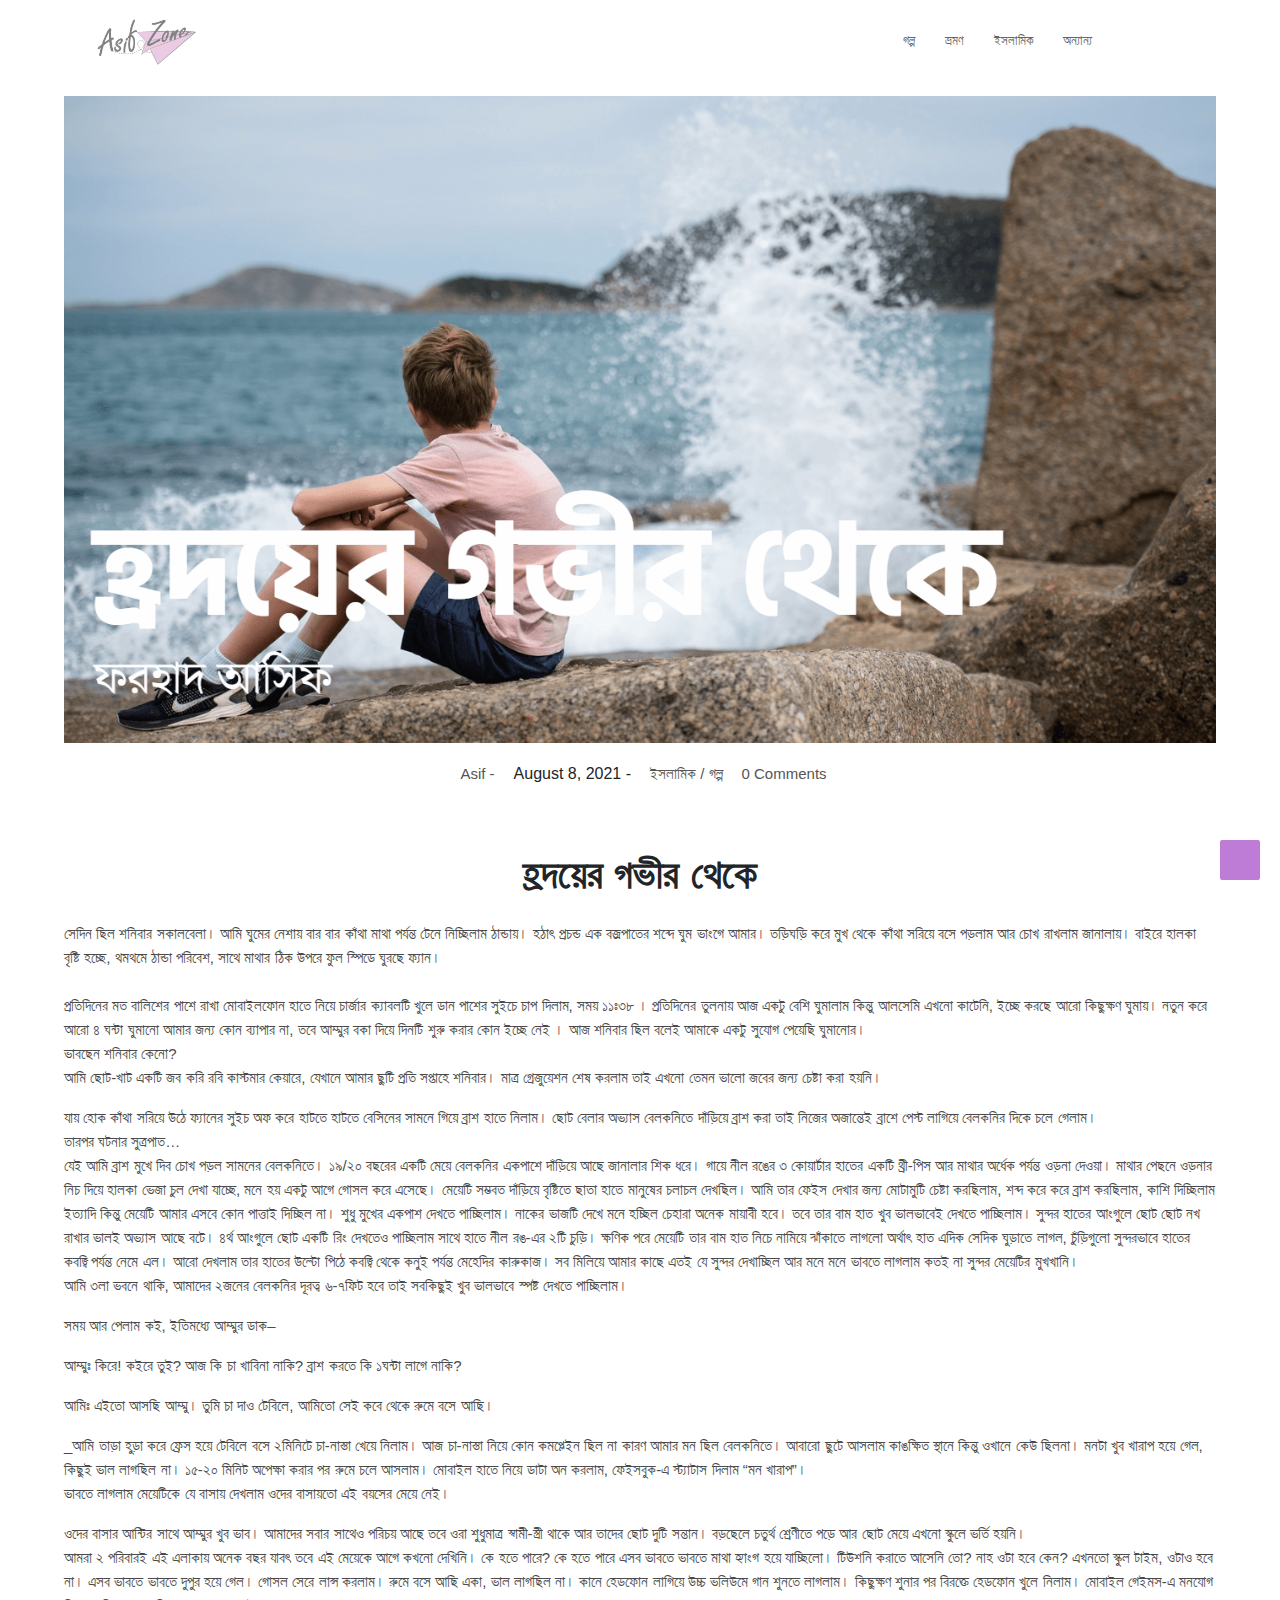
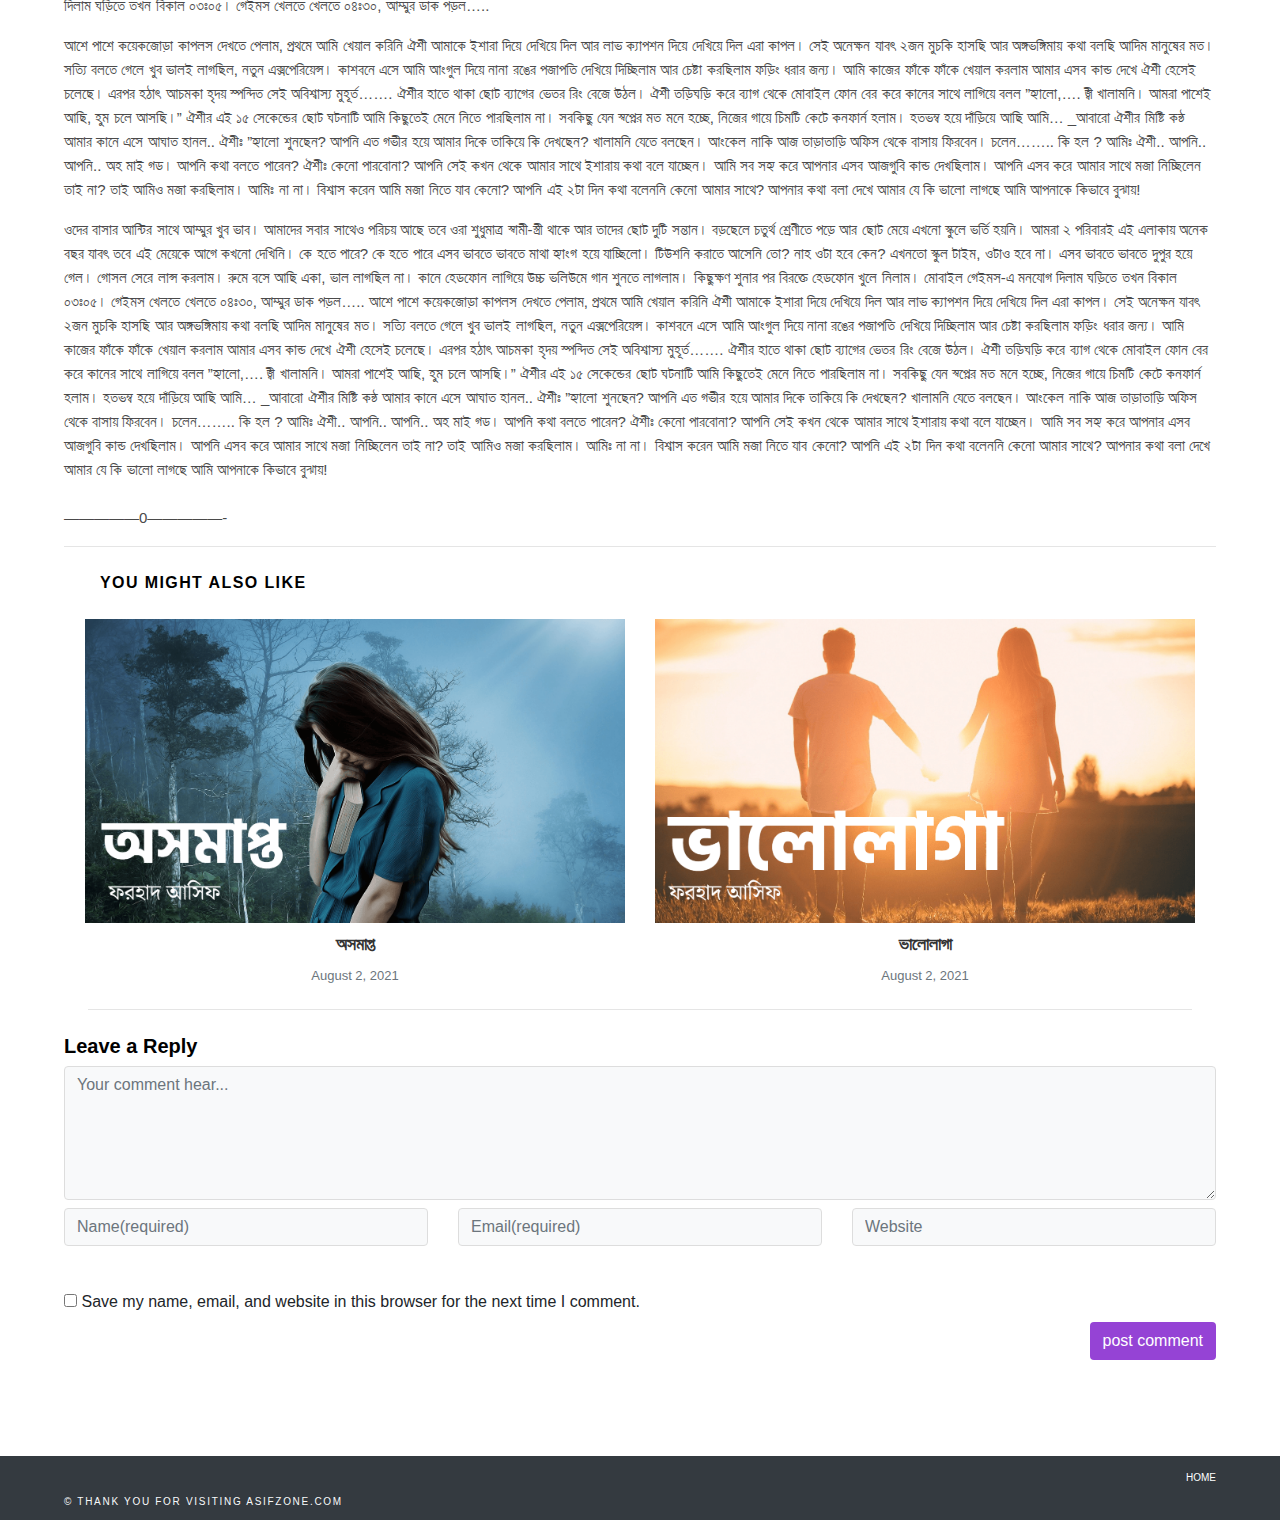
<file: ghovir.html>
<!DOCTYPE html>
<html lang="en">
<head>
    <meta charset="UTF-8">
    <meta name="viewport" content="width=device-width, initial-scale=1.0">
    <meta http-equiv="X-UA-Compatible" content="ie=edge">
    <title>হ্রদয়ের গভীর থেকে-My Blog</title>
    <link rel="stylesheet" href="https://use.fontawesome.com/releases/v5.15.4/css/all.css" integrity="sha384-DyZ88mC6Up2uqS4h/KRgHuoeGwBcD4Ng9SiP4dIRy0EXTlnuz47vAwmeGwVChigm" crossorigin="anonymous">
    <link rel="stylesheet" href="./css/bootstrap.min.css">
    <link rel="stylesheet" href="./css/style.css">
</head>
<body>
    <!-- START-NAVBAR-SECTION -->

<nav class="navbar navbar-expand-lg fixed-top">
    <div class="container">
        <a href="index.html" class="navbar-brand">
            <img src="./img/01.png" width="120">
        </a>
        <button class="navbar-toggler navbar-toggler-right" data-toggle="collapse" data-target="#navbarNav">
            <span class="menu">
                <i class="fa fa-bars"></i>
            </span>
        </button>
        <div class="collapse navbar-collapse" id="navbarNav">
                <ul class="navbar-nav ml-auto">
                        <li class="nav-item"><a class="nav-link" href="golpo1.html">গল্প</a></li>
                        <li class="nav-item"><a class="nav-link" href="torist1.html">ভ্রমণ</a></li>
                        <li class="nav-item"><a class="nav-link" href="islamic1.html">ইসলামিক</a></li>
                        <li class="nav-item"><a class="nav-link" href="another1.html">অন্যান্য</a></li>
                    </ul>
        <div class="collapse mr-2 sm-d-block" id="search">
                <div class="group-inline">
                    <input type="text" placeholder="Search" class="form-control">
                </div>
            </div>
            <div class="icon-fa d-flex">
        <div class="ml-1 mr-3 abc">
            <i class="fa fa-search" data-toggle="collapse" data-target="#search"></i>
        </div>
        <div class="mr-3">
            <a href="#">
            <i class="fab fa-twitter"></i>
        </a>
        </div>
        <div class="mr-3">
            <a href="#">
            <i class="fab fa-facebook"></i>
        </a>
        </div>
        <div class="mr-3">
            <a href="#">
            <i class="fab fa-instagram"></i>
        </a>
        </div>
        <div>
            <a href="#">
            <i class="fa fa-rss"></i>
        </a>
        </div>
    </div>
    <div class="none-input">
        <div class="input-group">
        <input id="icon" type="text" placeholder="Search" >
        <span class="input-group-text input-group-append">
        <i class="fa fa-search"></i>
    </span>
    </div>
    </div>
    </div>
    </div>
</nav>

<!-- STOP_NAVBAR_SECTION -->

<section>
    <div class="containers">
        <div class="row">
            <div class="col mt-5 pt-5">
                <img src="./img/islam.png" class="img-fluid">
                <div class="d-flex mt-3 all-icon all-icon1">
                        <div class="pr-1">
                            <i class="far fa-user"></i>
                        </div>
                        <a href="#" class="mr-2">Asif - </a>
                        <div class="mx-1">
                            <i class="far fa-clock"></i>
                        </div>
                        <span class="mr-2">August 8, 2021 -</span>
                        <div class="mx-1 mt1">
                            <i class="far fa-folder"></i>
                        </div>
                        <a href="#" class="mr-2">ইসলামিক / গল্প</a>
                        <div class="ml-2">
                            <i class="far fa-comment"></i>
                        </div>
                        <a href="#">0 Comments</a>
                        
                    </div>
                <div class="page1">
                    <h1 class="mt-5 py-3 text-center">হ্রদয়ের গভীর থেকে</h1>
                    <p class="mb-4">সেদিন ছিল শনিবার সকালবেলা। আমি ঘুমের নেশায় বার বার কাঁথা মাথা পর্যন্ত টেনে নিচ্ছিলাম ঠান্ডায়। হঠাৎ প্রচন্ড এক বজ্রপাতের শব্দে ঘুম ভাংগে আমার। তড়িঘড়ি করে মুখ থেকে কাঁথা সরিয়ে বসে পড়লাম আর চোখ রাখলাম জানালায়। বাইরে হালকা বৃষ্টি হচ্ছে, থমথমে ঠান্ডা পরিবেশ, সাথে মাথার ঠিক উপরে ফুল স্পিডে ঘুরছে ফ্যান।</p>
                    <p class="m-0">প্রতিদিনের মত বালিশের পাশে রাখা মোবাইলফোন হাতে নিয়ে চার্জার ক্যাবলটি খুলে ডান পাশের সুইচে চাপ দিলাম, সময় ১১ঃ৩৮ । প্রতিদিনের তুলনায় আজ একটু বেশি ঘুমালাম কিন্তু আলসেমি এখনো কাটেনি, ইচ্ছে করছে আরো কিছুক্ষণ ঘুমায়। নতুন করে আরো ৪ ঘন্টা ঘুমানো আমার জন্য কোন ব্যাপার না, তবে আম্মুর বকা দিয়ে দিনটি শুরু করার কোন ইচ্ছে নেই । আজ শনিবার ছিল বলেই আমাকে একটু সুযোগ পেয়েছি ঘুমানোর।</p>
                    <p class="m-0">ভাবছেন শনিবার কেনো?</p>
                    <p>আমি ছোট-খাট একটি জব করি রবি কাস্টমার কেয়ারে, যেখানে আমার ছুটি প্রতি সপ্তাহে শনিবার। মাত্র গ্রেজুয়েশন শেষ করলাম তাই এখনো তেমন ভালো জবের জন্য চেষ্টা করা হয়নি।</p>
                    <p class="m-0">যায় হোক কাঁথা সরিয়ে উঠে ফ্যানের সুইচ অফ করে হাটতে হাটতে বেসিনের সামনে গিয়ে ব্রাশ হাতে নিলাম। ছোট বেলার অভ্যাস বেলকনিতে দাঁড়িয়ে ব্রাশ করা তাই নিজের অজান্তেই ব্রাশে পেস্ট লাগিয়ে বেলকনির দিকে চলে গেলাম।</p>
                    <p class="m-0">তারপর ঘটনার সুত্রপাত…</p>
                    <p class="m-0">যেই আমি ব্রাশ মুখে দিব চোখ পড়ল সামনের বেলকনিতে। ১৯/২০ বছরের একটি মেয়ে বেলকনির একপাশে দাঁড়িয়ে আছে জানালার শিক ধরে। গায়ে নীল রঙের ৩ কোয়ার্টার হাতের একটি থ্রী-পিস আর মাথার অর্ধেক পর্যন্ত ওড়না দেওয়া। মাথার পেছনে ওড়নার নিচ দিয়ে হালকা ভেজা চুল দেখা যাচ্ছে, মনে হয় একটু আগে গোসল করে এসেছে। মেয়েটি সম্ভবত দাঁড়িয়ে বৃষ্টিতে ছাতা হাতে মানুষের চলাচল দেখছিল। আমি তার ফেইস দেখার জন্য মোটামুটি চেষ্টা করছিলাম, শব্দ করে করে ব্রাশ করছিলাম, কাশি দিচ্ছিলাম ইত্যাদি কিন্তু মেয়েটি আমার এসবে কোন পাত্তাই দিচ্ছিল না। শুধু মুখের একপাশ দেখতে পাচ্ছিলাম। নাকের ভাজটি দেখে মনে হচ্ছিল চেহারা অনেক মায়াবী হবে। তবে তার বাম হাত খুব ভালভাবেই দেখতে পাচ্ছিলাম। সুন্দর হাতের আংগুলে ছোট ছোট নখ রাখার ভালই অভ্যাস আছে বটে। ৪র্থ আংগুলে ছোট একটি রিং দেখতেও পাচ্ছিলাম সাথে হাতে নীল রঙ-এর ২টি চুড়ি। ক্ষণিক পরে মেয়েটি তার বাম হাত নিচে নামিয়ে ঝাঁকাতে লাগলো অর্থাৎ হাত এদিক সেদিক ঘুড়াতে লাগল, চুঁড়িগুলো সুন্দরভাবে হাতের কবজ্বি পর্যন্ত নেমে এল। আরো দেখলাম তার হাতের উল্টো পিঠে কবজ্বি থেকে কনুই পর্যন্ত মেহেদির কারুকাজ। সব মিলিয়ে আমার কাছে এতই যে সুন্দর দেখাচ্ছিল আর মনে মনে ভাবতে লাগলাম কতই না সুন্দর মেয়েটির মুখখানি।</p>
                    <p>আমি ৩লা ভবনে থাকি, আমাদের ২জনের বেলকনির দূরত্ব ৬-৭ফিট হবে তাই সবকিছুই খুব ভালভাবে স্পষ্ট দেখতে পাচ্ছিলাম।</p>
                    <p>সময় আর পেলাম কই, ইতিমধ্যে আম্মুর ডাক–</p>
                    <p>আম্মুঃ কিরে! কইরে তুই? আজ কি চা খাবিনা নাকি? ব্রাশ করতে কি ১ঘন্টা লাগে নাকি?</p>
                    <p>আমিঃ এইতো আসছি আম্মু। তুমি চা দাও টেবিলে, আমিতো সেই কবে থেকে রুমে বসে আছি।</p>
                    <p class="m-0">_আমি তাড়া হুড়া করে ফ্রেস হয়ে টেবিলে বসে ২মিনিটে চা-নাস্তা খেয়ে নিলাম। আজ চা-নাস্তা নিয়ে কোন কমপ্লেইন ছিল না কারণ আমার মন ছিল বেলকনিতে। আবারো ছুটে আসলাম কাঙক্ষিত স্থানে কিন্তু ওখানে কেউ ছিলনা। মনটা খুব খারাপ হয়ে গেল, কিছুই ভাল লাগছিল না। ১৫-২০ মিনিট অপেক্ষা করার পর রুমে চলে আসলাম। মোবাইল হাতে নিয়ে ডাটা অন করলাম, ফেইসবুক-এ স্ট্যাটাস দিলাম “মন খারাপ”।</p>
                    <p>ভাবতে লাগলাম মেয়েটিকে যে বাসায় দেখলাম ওদের বাসায়তো এই বয়সের মেয়ে নেই।</p>
                    <p class="m-0">ওদের বাসার আন্টির সাথে আম্মুর খুব ভাব। আমাদের সবার সাথেও পরিচয় আছে তবে ওরা শুধুমাত্র স্বামী-স্ত্রী থাকে আর তাদের ছোট দুটি সন্তান। বড়ছেলে চতুর্থ শ্রেণীতে পড়ে আর ছোট মেয়ে এখনো স্কুলে ভর্তি হয়নি।</p>
                    <p>আমরা ২ পরিবারই এই এলাকায় অনেক বছর যাবৎ তবে এই মেয়েকে আগে কখনো দেখিনি।
                            কে হতে পারে? কে হতে পারে এসব ভাবতে ভাবতে মাথা হ্যাংগ হয়ে যাচ্ছিলো। টিউশনি করাতে আসেনি তো?
                            নাহ ওটা হবে কেন? এখনতো স্কুল টাইম, ওটাও হবে না। এসব ভাবতে ভাবতে দুপুর হয়ে গেল। গোসল সেরে লান্স করলাম। রুমে বসে আছি একা, ভাল লাগছিল না। কানে হেডফোন লাগিয়ে উচ্চ ভলিউমে গান শুনতে লাগলাম। কিছুক্ষণ শুনার পর বিরক্তে হেডফোন খুলে নিলাম। মোবাইল গেইমস-এ মনযোগ দিলাম ঘড়িতে তখন বিকাল ০৩ঃ০৫।
                            গেইমস খেলতে খেলতে ০৪ঃ৩০, আম্মুর ডাক পড়ল…..</p>
                    <p>আশে পাশে কয়েকজোড়া কাপলস দেখতে পেলাম, প্রথমে আমি খেয়াল করিনি ঐশী আমাকে ইশারা দিয়ে দেখিয়ে দিল আর লাভ ক্যাপশন দিয়ে দেখিয়ে দিল এরা কাপল। সেই অনেক্ষন যাবৎ ২জন মুচকি হাসছি আর অঙ্গভঙ্গিমায় কথা বলছি আদিম মানুষের মত। সত্যি বলতে গেলে খুব ভালই লাগছিল, নতুন এক্সপেরিয়েন্স। কাশবনে এসে আমি আংগুল দিয়ে নানা রঙের পজাপতি দেখিয়ে দিচ্ছিলাম আর চেষ্টা করছিলাম ফড়িং ধরার জন্য। আমি কাজের ফাঁকে ফাঁকে খেয়াল করলাম আমার এসব কান্ড দেখে ঐশী হেসেই চলেছে।

                            এরপর হঠাৎ আচমকা হৃদয় স্পন্দিত সেই অবিশ্বাস্য মুহূর্ত……. ঐশীর হাতে থাকা ছোট ব্যাগের ভেতর রিং বেজে উঠল। ঐশী তড়িঘড়ি করে ব্যাগ থেকে মোবাইল ফোন বের করে কানের সাথে লাগিয়ে বলল ”হ্যালো,…. জ্বী খালামনি। আমরা পাশেই আছি, হুম চলে আসছি।” ঐশীর এই ১৫ সেকেন্ডের ছোট ঘটনাটি আমি কিছুতেই মেনে নিতে পারছিলাম না। সবকিছু যেন স্বপ্নের মত মনে হচ্ছে, নিজের গায়ে চিমটি কেটে কনফার্ন হলাম। হতভম্ব হয়ে দাঁড়িয়ে আছি আমি…
                            
                            _আবারো ঐশীর মিষ্টি কন্ঠ আমার কানে এসে আঘাত হানল..
                            
                            ঐশীঃ ”হ্যালো শুনছেন? আপনি এত গভীর হয়ে আমার দিকে তাকিয়ে কি দেখছেন? খালামনি যেতে বলছেন। আংকেল নাকি আজ তাড়াতাড়ি অফিস থেকে বাসায় ফিরবেন। চলেন……..
                            কি হল ?
                            
                            আমিঃ ঐশী.. আপনি.. আপনি.. অহ মাই গড। আপনি কথা বলতে পারেন?
                            
                            ঐশীঃ কেনো পারবোনা? আপনি সেই কখন থেকে আমার সাথে ইশারায় কথা বলে যাচ্ছেন। আমি সব সহ্য করে আপনার এসব আজগুবি কান্ড দেখছিলাম। আপনি এসব করে আমার সাথে মজা নিচ্ছিলেন তাই না? তাই আমিও মজা করছিলাম।
                            
                            আমিঃ না না। বিশ্বাস করেন আমি মজা নিতে যাব কেনো? আপনি এই ২টা দিন কথা বলেননি কেনো আমার সাথে? আপনার কথা বলা দেখে আমার যে কি ভালো লাগছে আমি আপনাকে কিভাবে বুঝায়!</p>
                            <p>ওদের বাসার আন্টির সাথে আম্মুর খুব ভাব। আমাদের সবার সাথেও পরিচয় আছে তবে ওরা শুধুমাত্র স্বামী-স্ত্রী থাকে আর তাদের ছোট দুটি সন্তান। বড়ছেলে চতুর্থ শ্রেণীতে পড়ে আর ছোট মেয়ে এখনো স্কুলে ভর্তি হয়নি।

                                    আমরা ২ পরিবারই এই এলাকায় অনেক বছর যাবৎ তবে এই মেয়েকে আগে কখনো দেখিনি। কে হতে পারে? কে হতে পারে এসব ভাবতে ভাবতে মাথা হ্যাংগ হয়ে যাচ্ছিলো। টিউশনি করাতে আসেনি তো? নাহ ওটা হবে কেন? এখনতো স্কুল টাইম, ওটাও হবে না। এসব ভাবতে ভাবতে দুপুর হয়ে গেল। গোসল সেরে লান্স করলাম। রুমে বসে আছি একা, ভাল লাগছিল না। কানে হেডফোন লাগিয়ে উচ্চ ভলিউমে গান শুনতে লাগলাম। কিছুক্ষণ শুনার পর বিরক্তে হেডফোন খুলে নিলাম। মোবাইল গেইমস-এ মনযোগ দিলাম ঘড়িতে তখন বিকাল ০৩ঃ০৫। গেইমস খেলতে খেলতে ০৪ঃ৩০, আম্মুর ডাক পড়ল…..
                                    
                                    আশে পাশে কয়েকজোড়া কাপলস দেখতে পেলাম, প্রথমে আমি খেয়াল করিনি ঐশী আমাকে ইশারা দিয়ে দেখিয়ে দিল আর লাভ ক্যাপশন দিয়ে দেখিয়ে দিল এরা কাপল। সেই অনেক্ষন যাবৎ ২জন মুচকি হাসছি আর অঙ্গভঙ্গিমায় কথা বলছি আদিম মানুষের মত। সত্যি বলতে গেলে খুব ভালই লাগছিল, নতুন এক্সপেরিয়েন্স। কাশবনে এসে আমি আংগুল দিয়ে নানা রঙের পজাপতি দেখিয়ে দিচ্ছিলাম আর চেষ্টা করছিলাম ফড়িং ধরার জন্য। আমি কাজের ফাঁকে ফাঁকে খেয়াল করলাম আমার এসব কান্ড দেখে ঐশী হেসেই চলেছে। এরপর হঠাৎ আচমকা হৃদয় স্পন্দিত সেই অবিশ্বাস্য মুহূর্ত……. ঐশীর হাতে থাকা ছোট ব্যাগের ভেতর রিং বেজে উঠল। ঐশী তড়িঘড়ি করে ব্যাগ থেকে মোবাইল ফোন বের করে কানের সাথে লাগিয়ে বলল ”হ্যালো,…. জ্বী খালামনি। আমরা পাশেই আছি, হুম চলে আসছি।” ঐশীর এই ১৫ সেকেন্ডের ছোট ঘটনাটি আমি কিছুতেই মেনে নিতে পারছিলাম না। সবকিছু যেন স্বপ্নের মত মনে হচ্ছে, নিজের গায়ে চিমটি কেটে কনফার্ন হলাম। হতভম্ব হয়ে দাঁড়িয়ে আছি আমি… _আবারো ঐশীর মিষ্টি কন্ঠ আমার কানে এসে আঘাত হানল.. ঐশীঃ ”হ্যালো শুনছেন? আপনি এত গভীর হয়ে আমার দিকে তাকিয়ে কি দেখছেন? খালামনি যেতে বলছেন। আংকেল নাকি আজ তাড়াতাড়ি অফিস থেকে বাসায় ফিরবেন। চলেন…….. কি হল ? আমিঃ ঐশী.. আপনি.. আপনি.. অহ মাই গড। আপনি কথা বলতে পারেন? ঐশীঃ কেনো পারবোনা? আপনি সেই কখন থেকে আমার সাথে ইশারায় কথা বলে যাচ্ছেন। আমি সব সহ্য করে আপনার এসব আজগুবি কান্ড দেখছিলাম। আপনি এসব করে আমার সাথে মজা নিচ্ছিলেন তাই না? তাই আমিও মজা করছিলাম। আমিঃ না না। বিশ্বাস করেন আমি মজা নিতে যাব কেনো? আপনি এই ২টা দিন কথা বলেননি কেনো আমার সাথে? আপনার কথা বলা দেখে আমার যে কি ভালো লাগছে আমি আপনাকে কিভাবে বুঝায়!</p>
                                    <p class="mt-4">—————0—————-</p>
                                    <hr class="mb-4">
                                    
                </div>
            </div>
        </div>
        <div class="row">
            <div class="container">
                <div class="col">
                        <div class="might-also">
                                <i class="fas fa-chevron-right"></i>
                                <span>You Might Also Like</span>
                            </div>
                </div>
            </div>
        </div>
        <div class="container">
            <div class="row mt-4">
            <div class="col-md-6 left-part1">
                <div class="images">
                    <a href="osomapto.html">
                        <img src="./img/osomapto.png" class="img-fluid">
                        <div class="overlay"></div>
                    </a>
                </div>
               <a href="osomapto.html" class="header1 text-center d-block">অসমাপ্ত</a>
               <div class="text-center text-muted work">
                   <i class="far fa-clock"></i>
                   <span>August 2, 2021</span>
               </div>
            </div>
            <div class="col-md-6 left-part1">
                    <div class="images">
                            <a href="valolaga.html">
                                <img src="./img/valolaga.png" class="img-fluid">
                                <div class="overlay"></div>
                            </a>
                        </div>
                       <a href="valolaga.html" class="header1 text-center d-block">ভালোলাগা</a>
                       <div class="text-center text-muted work">
                           <i class="far fa-clock"></i>
                           <span>August 2, 2021</span>
                       </div>
            </div>
        </div>
    </div>
    <hr class="m-4">
    <div class="bottom">
        <h5>Leave a Reply </h5>
        <div class="row">
            <div class="col">
                <textarea class="form-control bg-light" rows="5" placeholder="Your comment hear..."></textarea>
            </div>
        </div>
        <div class="row">
                <div class="col-md-4 mt-2">
                    <input type="text" placeholder="Name(required)" required class="form-control bg-light">
                </div>
                <div class="col-md-4 mt-2">
                        <input type="email" placeholder="Email(required)" required class="form-control bg-light">
                </div>
                <div class="col-md-4 mt-2">
                        <input type="text" placeholder="Website" required class="form-control bg-light">
                </div>
            </div>
        <input type="checkbox" id="checkb" class="mt-5">
        <label for="checkb"> Save my name, email, and website in this browser for the next time I comment.</label>
        <div class="row">
            <div class="col">
                <div class="text-right mb-5 pb-5">
                    <button class="btn button-5">post comment</button>
                </div>
            </div>
        </div>
        
    </div>
</div>
</section>
<a href="#" id="scrool-top" class="scrool-top-right">
        <i class="fa fa-angle-up"></i>
    </a>
<footer class="py-2 bg-dark text-light">
        <div class="containers">
            <div class="row">
                <div class="col">
                    <div class="text-center text-lg-right">
                        <a href="index.html">HOME</a>
                    </div>
                    <div class="text-center text-lg-left">
                    <span class="mt-5 mb-2"> &copy; Thank you for visiting asifzone.com </span></div>
                </div>
            </div>
        </div>
    </footer>
    <!-- ALL-JS-FILE -->
    <script src="./js/jquery-slim.min.js"></script>
    <script src="./js/popper.min.js"></script>
    <script src="./js/bootstrap.min.js"></script>
    
</body>
</html>
</file>
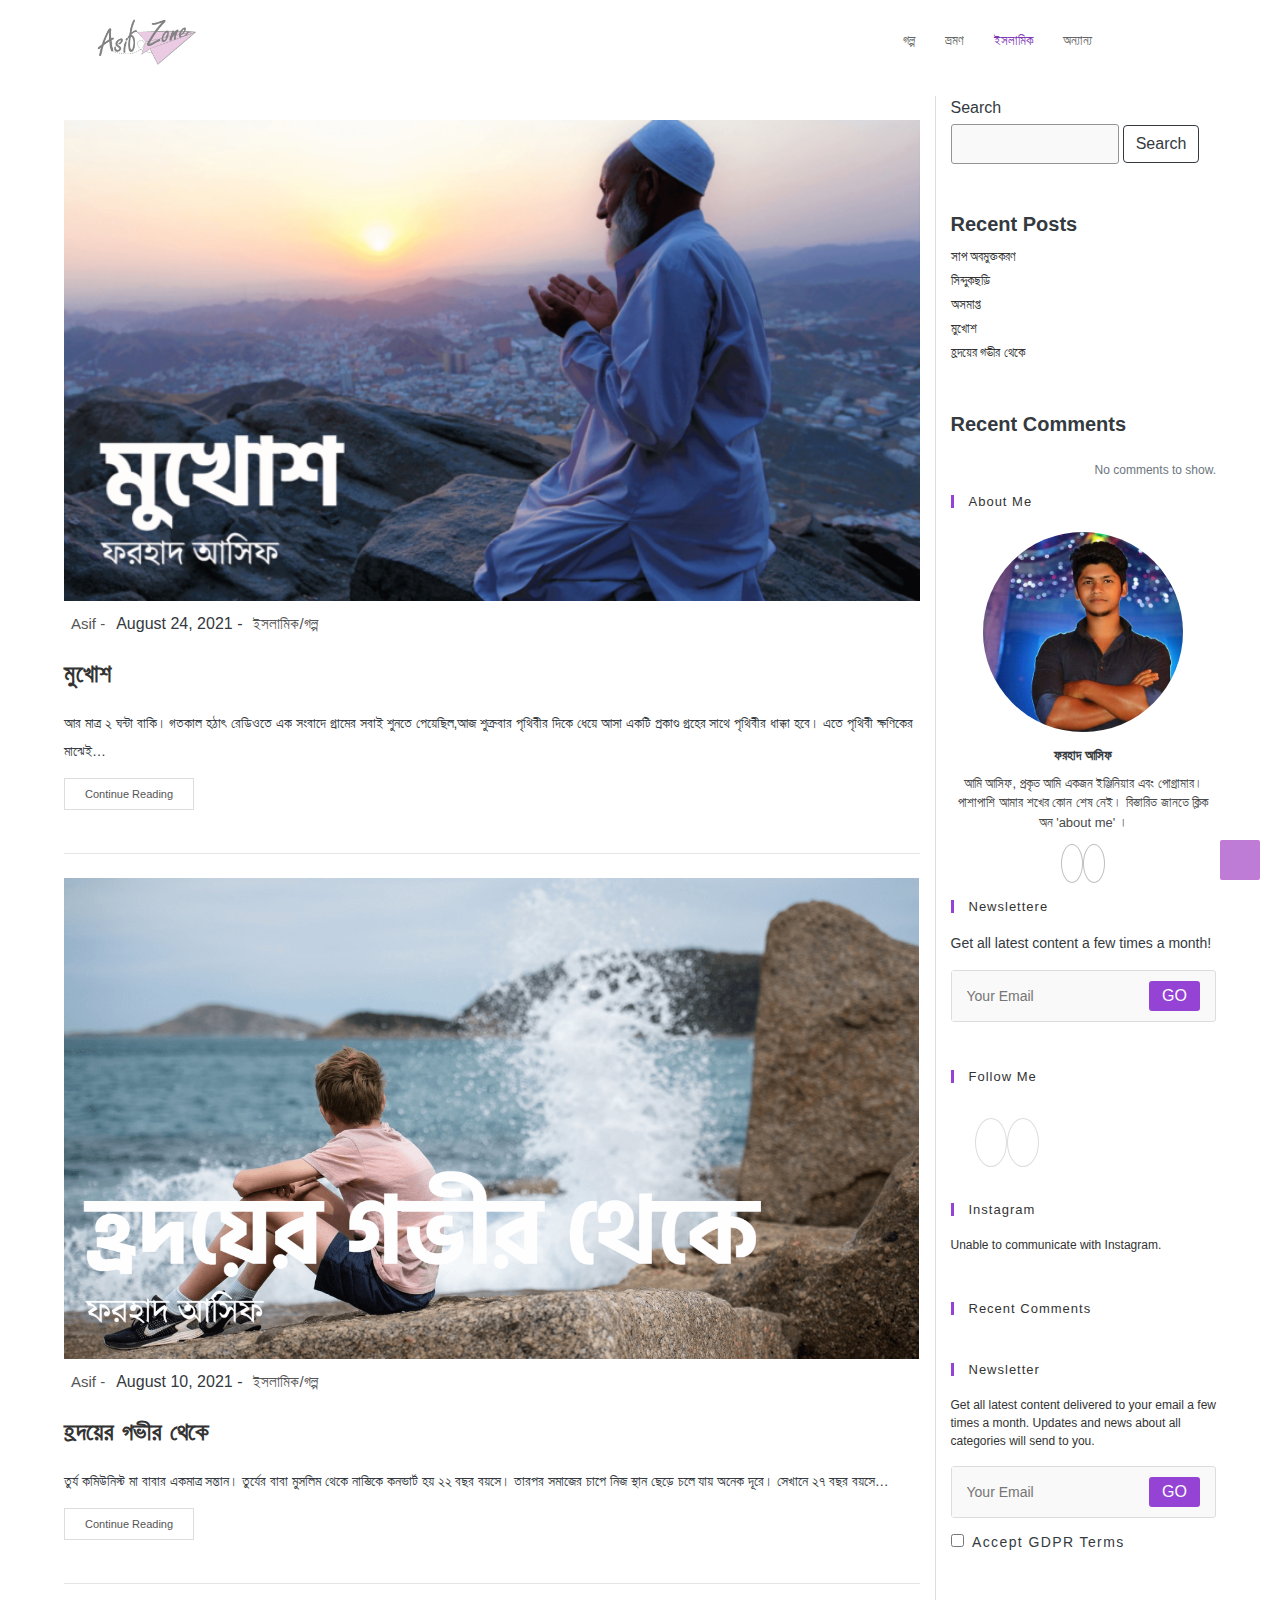
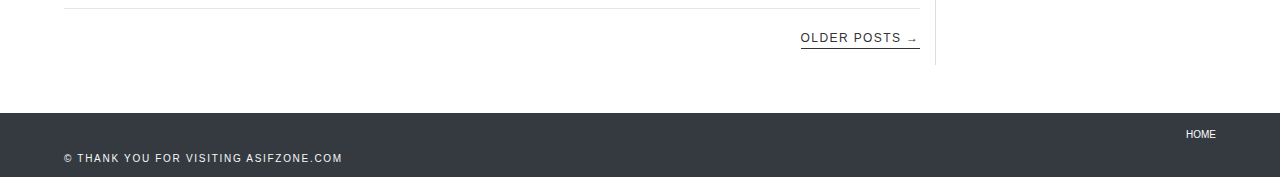
<file: islamic1.html>
<!DOCTYPE html>
<html lang="en">
<head>
    <meta charset="UTF-8">
    <meta name="viewport" content="width=device-width, initial-scale=1.0">
    <meta http-equiv="X-UA-Compatible" content="ie=edge">
    <title>ইসলামিক-My Blog</title>
    <link rel="stylesheet" href="https://use.fontawesome.com/releases/v5.15.4/css/all.css" integrity="sha384-DyZ88mC6Up2uqS4h/KRgHuoeGwBcD4Ng9SiP4dIRy0EXTlnuz47vAwmeGwVChigm" crossorigin="anonymous">
    <link rel="stylesheet" href="./css/bootstrap.min.css">
    <link rel="stylesheet" href="./css/style.css">
</head>
<body>
    <!-- START-NAVBAR-SECTION -->

<nav class="navbar navbar-expand-lg fixed-top">
    <div class="container">
        <a href="index.html" class="navbar-brand">
            <img src="./img/01.png" width="120">
        </a>
        <button class="navbar-toggler navbar-toggler-right" data-toggle="collapse" data-target="#navbarNav">
            <span class="menu">
                <i class="fa fa-bars"></i>
            </span>
        </button>
        <div class="collapse navbar-collapse" id="navbarNav">
        <ul class="navbar-nav ml-auto">
            <li class="nav-item"><a class="nav-link" href="golpo1.html">গল্প</a></li>
            <li class="nav-item"><a class="nav-link" href="torist1.html">ভ্রমণ</a></li>
            <li class="nav-item"><a class="nav-link active" href="islamic1.html">ইসলামিক</a></li>
            <li class="nav-item"><a class="nav-link" href="another1.html">অন্যান্য</a></li>
        </ul>
        <div class="collapse mr-2 sm-d-block" id="search">
                <div class="group-inline">
                    <input type="text" placeholder="Search" class="form-control">
                </div>
            </div>
            <div class="icon-fa d-flex">
        <div class="ml-1 mr-3 abc">
            <i class="fa fa-search" data-toggle="collapse" data-target="#search"></i>
        </div>
        <div class="mr-3">
            <a href="#">
            <i class="fab fa-twitter"></i>
        </a>
        </div>
        <div class="mr-3">
            <a href="#">
            <i class="fab fa-facebook"></i>
        </a>
        </div>
        <div class="mr-3">
            <a href="#">
            <i class="fab fa-instagram"></i>
        </a>
        </div>
        <div>
            <a href="#">
            <i class="fa fa-rss"></i>
        </a>
        </div>
    </div>
    <div class="none-input">
        <div class="input-group">
                <form action="https://asifzone.com/" role="search" method="GET">
        <input aria-autocomplete="both" id="icon" type="search" placeholder="Search">
    </form>
        <span  class="input-group-text input-group-append">
        <i class="fa fa-search"></i>
    </span>
    </div>
    </div>
    </div>
    </div>
</nav>

<!-- STOP_NAVBAR_SECTION -->

<!-- left-SECTION -->
<section id="left-section" class="py-5 text-dark">
    <div class="containers">
        <div class="row">
            <div class="col-lg-9">
                <div class="row">
                    <div class="col border-abc mt-5">
                       
                <div class="images mt-4">
                <a href="mokosh.html">
                        <img src="./img/mukhosh-768x432.png" class="img-fluid" width="100%" height="100%">
                        <span class="overlay"></span>
                    </a>
                </div>
                    <div class="d-flex mt-2 all-icon">
                        <div class="pr-1">
                            <i class="far fa-user"></i>
                        </div>
                        <a href="#">Asif - </a>
                        <div class="mx-1">
                            <i class="far fa-clock"></i>
                        </div>
                        <span>August 24, 2021 -</span>
                        <div class="mx-1 mt-1">
                            <i class="far fa-folder"></i>
                        </div>
                        <a href="mokosh.html">ইসলামিক/গল্প</a>
                    </div>
                    <div class="mt-4 blog-text"> 
                    <a href="mokosh.html">
                        <h4>মুখোশ</h4>
                    </a>
                    <p>আর মাত্র ২ ঘন্টা বাকি। গতকাল হঠাৎ রেডিওতে এক সংবাদে গ্রামের সবাই শুনতে পেয়েছিল,আজ  শুক্রবার পৃথিবীর দিকে ধেয়ে আসা একটি প্রকাণ্ড গ্রহের সাথে পৃথিবীর ধাক্কা হবে। এতে পৃথিবী ক্ষণিকের মাঝেই…  </p>
                <div class="button d-inline">
                    <a href="mokosh.html">Continue Reading <i class="fa fa-angle-right"></i></a>
                </div>
                </div>
                <hr class="mt-5">
                <!-- END_SNAK_SECTION -->
                <!-- START_TORIST_SECTION -->
                <div class="images mt-4">
                <a href="ghovir.html">
                        <img src="./img/islam.png" class=" img-fluid">
                        <div class="overlay"></div>
                    </a>
                </div>
                    <div class="d-flex mt-2 all-icon">
                        <div class="pr-1">
                            <i class="far fa-user"></i>
                        </div>
                        <a href="#">Asif - </a>
                        <div class="mx-1">
                            <i class="far fa-clock"></i>
                        </div>
                        <span>August 10, 2021 -</span>
                        <div class="mx-1 mt-1">
                            <i class="far fa-folder"></i>
                        </div>
                        <a href="ghovir.html">ইসলামিক/গল্প</a>
                    </div>
                    <div class="mt-4 blog-text"> 
                    <a href="ghovir.html">
                        <h4>হ্রদয়ের গভীর থেকে</h4>
                    </a>
                    <p>তুর্য কমিউনিস্ট মা বাবার একমাত্র সন্তান। তুর্যের বাবা মুসলিম থেকে নাস্তিকে কনভার্ট হয় ২২ বছর বয়সে। তারপর সমাজের চাপে নিজ স্থান ছেড়ে চলে যায় অনেক দূরে। সেখানে ২৭ বছর বয়সে… </p>
                <div class="button d-inline">
                    <a href="ghovir.html">Continue Reading <i class="fa fa-angle-right"></i></a>
                </div>
                </div>
                <hr class="mt-5">
                <!--END_TORIST_SECTION -->
                <!-- START_OSOMAPTO_SECTION -->
                <hr class="mt-4">
                <p class="text-right older-post"><a href="#"> Older Posts → </a></p>
                <!-- END_OSOMAPTO_SECTION -->
                    </div>
                </div>
            </div>
            <div class=""></div>
            <div class="col-md-12 col-lg-3 mt-5  right-part">
                    <form id="formtag" action="https://asifzone.com/" role="search" method="GET" >
                        <div class="form-inline top-part1">
                         <label for="abc" class="mb-1 mr-2">Search</label>
                         <div class="form-group">
                        <input id="abc" type="text" class="form-control mr-1">
                        <button class="btn  btn-outline-dark button2">Search</button>
                    </div>
                    </div>
                </form>
            <h4 class="mt-5">Recent Posts</h4>
            <div class="nav2">
                    <ul class="navbar-nav">
                            <li cla
                            nav-item><a class="naav-link" href="snack.html">সাপ অবমুক্তকরণ</a></li>
                            <li cla
                            nav-item><a class="naav-link" href="sindoksori.html">সিন্দুকছড়ি</a></li>
                            <li cla
                            nav-item><a class="naav-link" href="osomapto.html">অসমাপ্ত</a></li>
                            <li cla
                            nav-item><a class="naav-link" href="#">মুখোশ</a></li>
                            <li cla
                            nav-item><a class="naav-link" href="ghovir.html">হ্রদয়ের গভীর থেকে</a></li>
                        </ul>
        </div>
            <h4 class="mt-5">Recent Comments</h4>
            <div class="comment">
            <p class="text-right text-muted">No comments to show.</p>
        </div>
        <h4 class="widget-title">About Me</h4>
        <div class="profile1 text-center mt-4">
            <img src="./img/farhad.jpg" class="rounded-circle img-fluid" width="200" height="200">
        <h4>ফরহাদ আসিফ </h4>
        <p>আমি আসিফ, প্রকৃত আমি একজন ইঞ্জিনিয়ার এবং পোগ্রামার। পাশাপাশি আমার শখের কোন শেষ নেই। বিস্তারিত জানতে ক্লিক অন 'about me' ।</p>
        <div class="profile1-icon pt-1">
           <a href="#"> <i class="fab fa-facebook"></i></a>
            <a href="#"><i class=" fab fa-linkedin"></i></a>
        </div>
    </div>
    <h4 class="widget-title mt-4">Newslettere</h4>
    <p class="input-text">Get all latest content a few times a month!</p>
    <div class="input-group input-email">
        <input type="email" placeholder="Your Email" >
        <button type="submit" class="button1">GO</button>
    </div>
    <h4 class="widget-title mt-5">Follow Me</h4>
    <div class="ml-4 mt-5 icon-1">
       <a href="#"><i class="fab fa-facebook"></i></a> 
       <a href="#"> <i class="fab fa-linkedin"></i></a>
    </div>
    <h4 class="widget-title mt-5">Instagram</h4>
    <p class="instagram">Unable to communicate with Instagram.</p>
    <h4 class="widget-title mt-5">Recent Comments</h4>
    <h4 class="widget-title mt-5">Newsletter</h4>
    <p class="instagram">Get all latest content delivered to your email a few times a month. Updates and news about all categories will send to you.</p>
    <div class="input-group input-email">
        <input type="email" placeholder="Your Email" >
        <button type="submit" class="button1">GO</button>
    </div>
    <input type="checkbox" class="mt-3 mr-1" id="check">
    <label for="check" class="check">Accept GDPR Terms</label>
            </div>
        </div>
    </div>
</section>
<a href="#" id="scrool-top" class="scrool-top-right">
        <i class="fa fa-angle-up"></i>
    </a>
<footer class="py-2 bg-dark text-light">
        <div class="containers">
            <div class="row">
                <div class="col">
                    <div class="text-center text-lg-right">
                        <a href="index.html">HOME</a>
                    </div>
                    <div class="text-center text-lg-left">
                    <span class="mt-5 mb-2"> &copy; Thank you for visiting asifzone.com </span></div>
                </div>
            </div>
        </div>
    </footer>
    <!-- ALL-JS-FILE -->
    <script src="./js/jquery-slim.min.js"></script>
    <script src="./js/popper.min.js"></script>
    <script src="./js/bootstrap.min.js"></script>
    
</body>
</html>
</file>
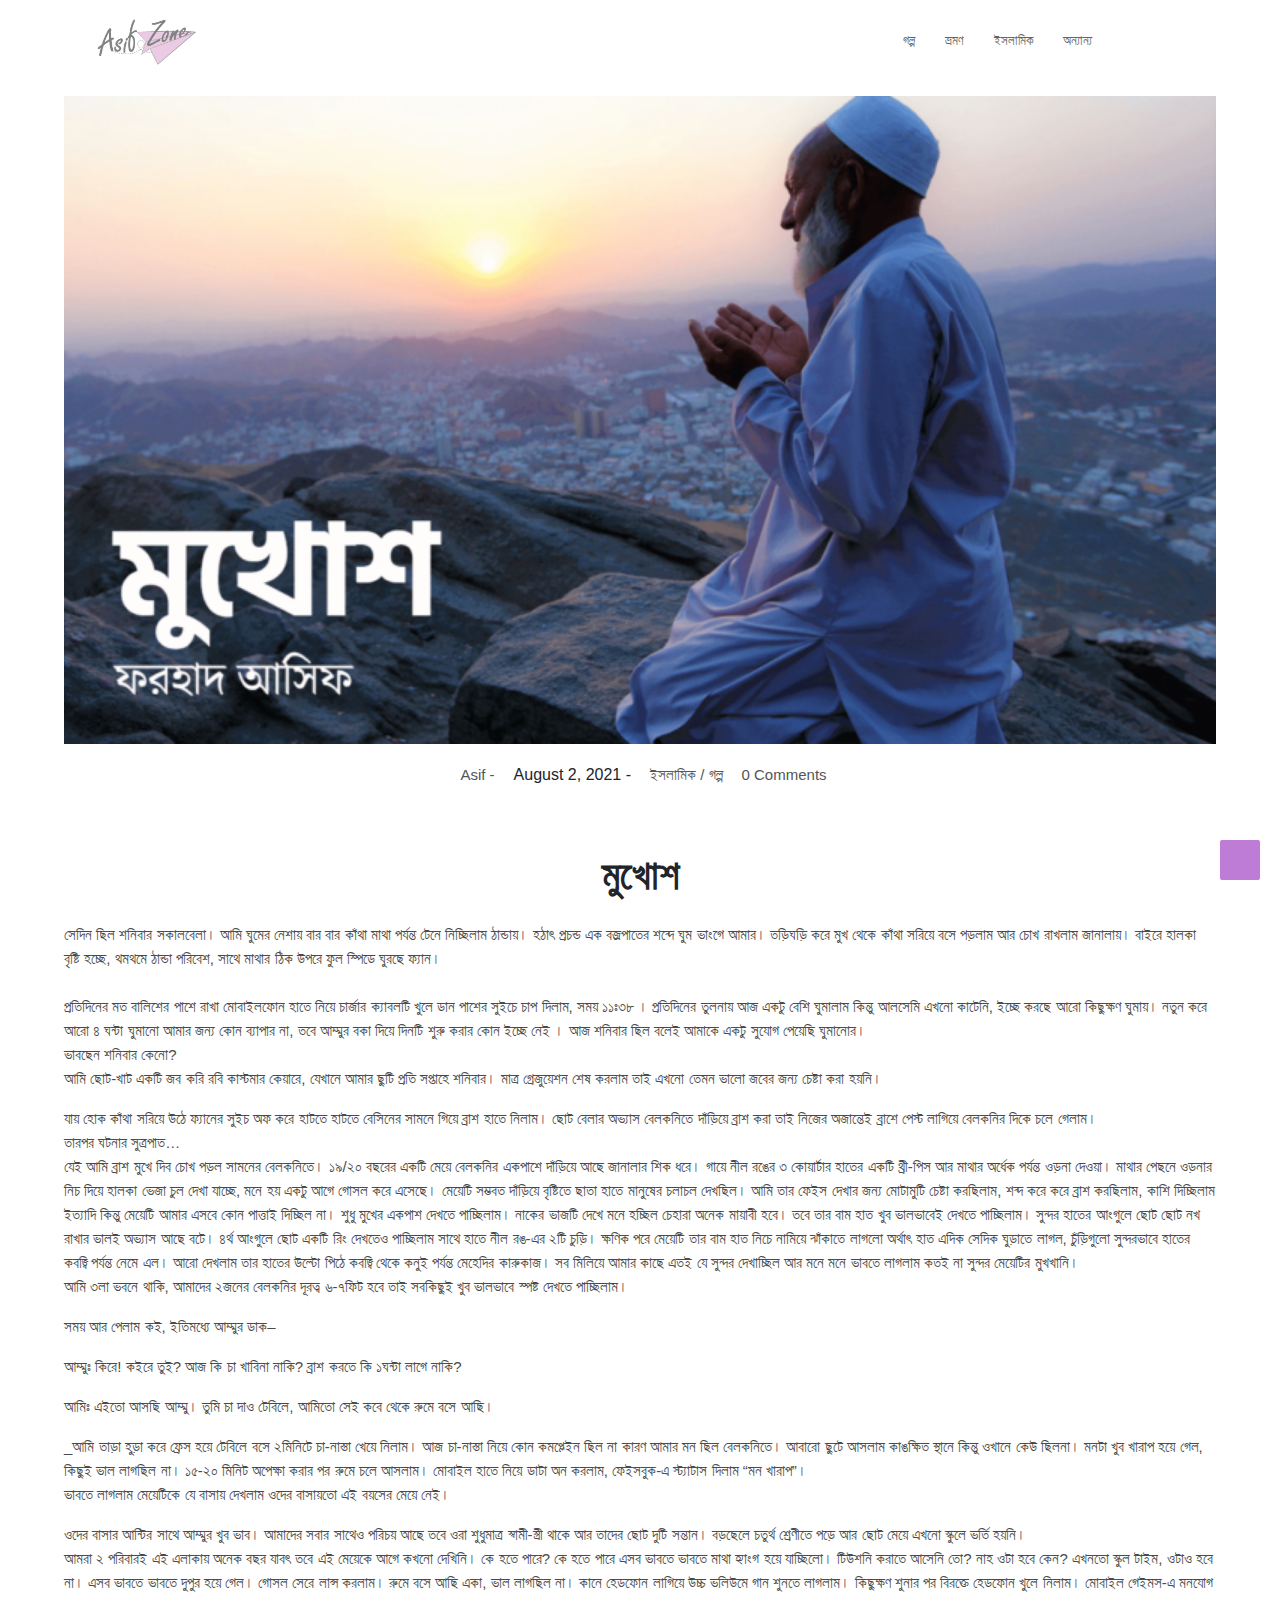
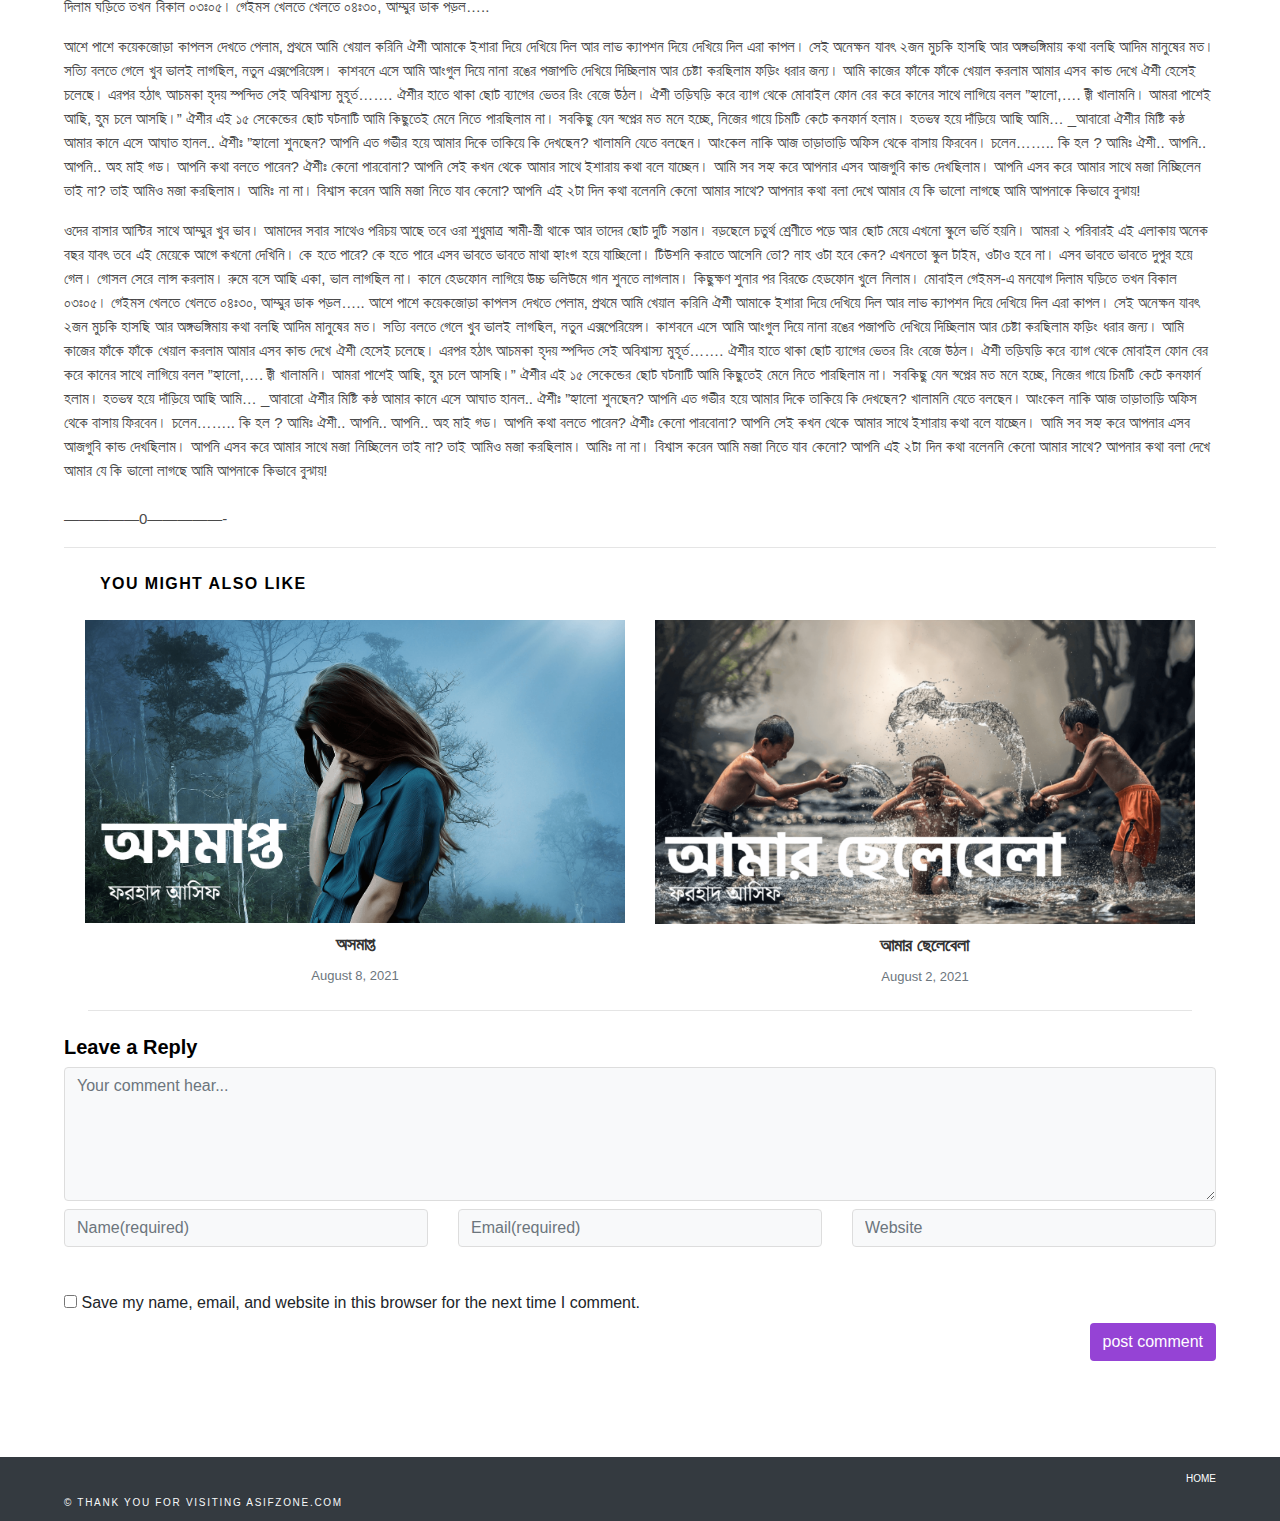
<file: mokosh.html>
<!DOCTYPE html>
<html lang="en">
<head>
    <meta charset="UTF-8">
    <meta name="viewport" content="width=device-width, initial-scale=1.0">
    <meta http-equiv="X-UA-Compatible" content="ie=edge">
    <title>মুখোশ-My Blog</title>
    <link rel="stylesheet" href="https://use.fontawesome.com/releases/v5.15.4/css/all.css" integrity="sha384-DyZ88mC6Up2uqS4h/KRgHuoeGwBcD4Ng9SiP4dIRy0EXTlnuz47vAwmeGwVChigm" crossorigin="anonymous">
    <link rel="stylesheet" href="./css/bootstrap.min.css">
    <link rel="stylesheet" href="./css/style.css">
</head>
<body>
    <!-- START-NAVBAR-SECTION -->

<nav class="navbar navbar-expand-lg fixed-top">
    <div class="container">
        <a href="index.html" class="navbar-brand">
            <img src="./img/01.png" width="120">
        </a>
        <button class="navbar-toggler navbar-toggler-right" data-toggle="collapse" data-target="#navbarNav">
            <span class="menu">
                <i class="fa fa-bars"></i>
            </span>
        </button>
        <div class="collapse navbar-collapse" id="navbarNav">
                <ul class="navbar-nav ml-auto">
                        <li class="nav-item"><a class="nav-link" href="golpo1.html">গল্প</a></li>
                        <li class="nav-item"><a class="nav-link" href="torist1.html">ভ্রমণ</a></li>
                        <li class="nav-item"><a class="nav-link" href="islamic1.html">ইসলামিক</a></li>
                        <li class="nav-item"><a class="nav-link" href="another1.html">অন্যান্য</a></li>
                    </ul>
        <div class="collapse mr-2 sm-d-block" id="search">
                <div class="group-inline">
                    <input type="text" placeholder="Search" class="form-control">
                </div>
            </div>
            <div class="icon-fa d-flex">
        <div class="ml-1 mr-3 abc">
            <i class="fa fa-search" data-toggle="collapse" data-target="#search"></i>
        </div>
        <div class="mr-3">
            <a href="#">
            <i class="fab fa-twitter"></i>
        </a>
        </div>
        <div class="mr-3">
            <a href="#">
            <i class="fab fa-facebook"></i>
        </a>
        </div>
        <div class="mr-3">
            <a href="#">
            <i class="fab fa-instagram"></i>
        </a>
        </div>
        <div>
            <a href="#">
            <i class="fa fa-rss"></i>
        </a>
        </div>
    </div>
    <div class="none-input">
        <div class="input-group">
        <input id="icon" type="search" placeholder="Search" >
        <span class="input-group-text input-group-append">
        <i class="fa fa-search"></i>
    </span>
    </div>
    </div>
    </div>
    </div>
</nav>

<!-- STOP_NAVBAR_SECTION -->

<section>
    <div class="containers">
        <div class="row">
            <div class="col mt-5 pt-5">
                <img src="./img/mukhosh-768x432.png" class="img-fluid" width="100%">
                <div class="d-flex mt-3 all-icon all-icon1">
                        <div class="pr-1">
                            <i class="far fa-user"></i>
                        </div>
                        <a href="#" class="mr-2">Asif - </a>
                        <div class="mx-1">
                            <i class="far fa-clock"></i>
                        </div>
                        <span class="mr-2">August 2, 2021 -</span>
                        <div class="mx-1 mt1">
                            <i class="far fa-folder"></i>
                        </div>
                        <a href="#" class="mr-2">ইসলামিক / গল্প</a>
                        <div class="ml-2">
                            <i class="far fa-comment"></i>
                        </div>
                        <a href="#">0 Comments</a>
                        
                    </div>
                <div class="page1">
                    <h1 class="mt-5 py-3 text-center">মুখোশ</h1>
                    <p class="mb-4">সেদিন ছিল শনিবার সকালবেলা। আমি ঘুমের নেশায় বার বার কাঁথা মাথা পর্যন্ত টেনে নিচ্ছিলাম ঠান্ডায়। হঠাৎ প্রচন্ড এক বজ্রপাতের শব্দে ঘুম ভাংগে আমার। তড়িঘড়ি করে মুখ থেকে কাঁথা সরিয়ে বসে পড়লাম আর চোখ রাখলাম জানালায়। বাইরে হালকা বৃষ্টি হচ্ছে, থমথমে ঠান্ডা পরিবেশ, সাথে মাথার ঠিক উপরে ফুল স্পিডে ঘুরছে ফ্যান।</p>
                    <p class="m-0">প্রতিদিনের মত বালিশের পাশে রাখা মোবাইলফোন হাতে নিয়ে চার্জার ক্যাবলটি খুলে ডান পাশের সুইচে চাপ দিলাম, সময় ১১ঃ৩৮ । প্রতিদিনের তুলনায় আজ একটু বেশি ঘুমালাম কিন্তু আলসেমি এখনো কাটেনি, ইচ্ছে করছে আরো কিছুক্ষণ ঘুমায়। নতুন করে আরো ৪ ঘন্টা ঘুমানো আমার জন্য কোন ব্যাপার না, তবে আম্মুর বকা দিয়ে দিনটি শুরু করার কোন ইচ্ছে নেই । আজ শনিবার ছিল বলেই আমাকে একটু সুযোগ পেয়েছি ঘুমানোর।</p>
                    <p class="m-0">ভাবছেন শনিবার কেনো?</p>
                    <p>আমি ছোট-খাট একটি জব করি রবি কাস্টমার কেয়ারে, যেখানে আমার ছুটি প্রতি সপ্তাহে শনিবার। মাত্র গ্রেজুয়েশন শেষ করলাম তাই এখনো তেমন ভালো জবের জন্য চেষ্টা করা হয়নি।</p>
                    <p class="m-0">যায় হোক কাঁথা সরিয়ে উঠে ফ্যানের সুইচ অফ করে হাটতে হাটতে বেসিনের সামনে গিয়ে ব্রাশ হাতে নিলাম। ছোট বেলার অভ্যাস বেলকনিতে দাঁড়িয়ে ব্রাশ করা তাই নিজের অজান্তেই ব্রাশে পেস্ট লাগিয়ে বেলকনির দিকে চলে গেলাম।</p>
                    <p class="m-0">তারপর ঘটনার সুত্রপাত…</p>
                    <p class="m-0">যেই আমি ব্রাশ মুখে দিব চোখ পড়ল সামনের বেলকনিতে। ১৯/২০ বছরের একটি মেয়ে বেলকনির একপাশে দাঁড়িয়ে আছে জানালার শিক ধরে। গায়ে নীল রঙের ৩ কোয়ার্টার হাতের একটি থ্রী-পিস আর মাথার অর্ধেক পর্যন্ত ওড়না দেওয়া। মাথার পেছনে ওড়নার নিচ দিয়ে হালকা ভেজা চুল দেখা যাচ্ছে, মনে হয় একটু আগে গোসল করে এসেছে। মেয়েটি সম্ভবত দাঁড়িয়ে বৃষ্টিতে ছাতা হাতে মানুষের চলাচল দেখছিল। আমি তার ফেইস দেখার জন্য মোটামুটি চেষ্টা করছিলাম, শব্দ করে করে ব্রাশ করছিলাম, কাশি দিচ্ছিলাম ইত্যাদি কিন্তু মেয়েটি আমার এসবে কোন পাত্তাই দিচ্ছিল না। শুধু মুখের একপাশ দেখতে পাচ্ছিলাম। নাকের ভাজটি দেখে মনে হচ্ছিল চেহারা অনেক মায়াবী হবে। তবে তার বাম হাত খুব ভালভাবেই দেখতে পাচ্ছিলাম। সুন্দর হাতের আংগুলে ছোট ছোট নখ রাখার ভালই অভ্যাস আছে বটে। ৪র্থ আংগুলে ছোট একটি রিং দেখতেও পাচ্ছিলাম সাথে হাতে নীল রঙ-এর ২টি চুড়ি। ক্ষণিক পরে মেয়েটি তার বাম হাত নিচে নামিয়ে ঝাঁকাতে লাগলো অর্থাৎ হাত এদিক সেদিক ঘুড়াতে লাগল, চুঁড়িগুলো সুন্দরভাবে হাতের কবজ্বি পর্যন্ত নেমে এল। আরো দেখলাম তার হাতের উল্টো পিঠে কবজ্বি থেকে কনুই পর্যন্ত মেহেদির কারুকাজ। সব মিলিয়ে আমার কাছে এতই যে সুন্দর দেখাচ্ছিল আর মনে মনে ভাবতে লাগলাম কতই না সুন্দর মেয়েটির মুখখানি।</p>
                    <p>আমি ৩লা ভবনে থাকি, আমাদের ২জনের বেলকনির দূরত্ব ৬-৭ফিট হবে তাই সবকিছুই খুব ভালভাবে স্পষ্ট দেখতে পাচ্ছিলাম।</p>
                    <p>সময় আর পেলাম কই, ইতিমধ্যে আম্মুর ডাক–</p>
                    <p>আম্মুঃ কিরে! কইরে তুই? আজ কি চা খাবিনা নাকি? ব্রাশ করতে কি ১ঘন্টা লাগে নাকি?</p>
                    <p>আমিঃ এইতো আসছি আম্মু। তুমি চা দাও টেবিলে, আমিতো সেই কবে থেকে রুমে বসে আছি।</p>
                    <p class="m-0">_আমি তাড়া হুড়া করে ফ্রেস হয়ে টেবিলে বসে ২মিনিটে চা-নাস্তা খেয়ে নিলাম। আজ চা-নাস্তা নিয়ে কোন কমপ্লেইন ছিল না কারণ আমার মন ছিল বেলকনিতে। আবারো ছুটে আসলাম কাঙক্ষিত স্থানে কিন্তু ওখানে কেউ ছিলনা। মনটা খুব খারাপ হয়ে গেল, কিছুই ভাল লাগছিল না। ১৫-২০ মিনিট অপেক্ষা করার পর রুমে চলে আসলাম। মোবাইল হাতে নিয়ে ডাটা অন করলাম, ফেইসবুক-এ স্ট্যাটাস দিলাম “মন খারাপ”।</p>
                    <p>ভাবতে লাগলাম মেয়েটিকে যে বাসায় দেখলাম ওদের বাসায়তো এই বয়সের মেয়ে নেই।</p>
                    <p class="m-0">ওদের বাসার আন্টির সাথে আম্মুর খুব ভাব। আমাদের সবার সাথেও পরিচয় আছে তবে ওরা শুধুমাত্র স্বামী-স্ত্রী থাকে আর তাদের ছোট দুটি সন্তান। বড়ছেলে চতুর্থ শ্রেণীতে পড়ে আর ছোট মেয়ে এখনো স্কুলে ভর্তি হয়নি।</p>
                    <p>আমরা ২ পরিবারই এই এলাকায় অনেক বছর যাবৎ তবে এই মেয়েকে আগে কখনো দেখিনি।
                            কে হতে পারে? কে হতে পারে এসব ভাবতে ভাবতে মাথা হ্যাংগ হয়ে যাচ্ছিলো। টিউশনি করাতে আসেনি তো?
                            নাহ ওটা হবে কেন? এখনতো স্কুল টাইম, ওটাও হবে না। এসব ভাবতে ভাবতে দুপুর হয়ে গেল। গোসল সেরে লান্স করলাম। রুমে বসে আছি একা, ভাল লাগছিল না। কানে হেডফোন লাগিয়ে উচ্চ ভলিউমে গান শুনতে লাগলাম। কিছুক্ষণ শুনার পর বিরক্তে হেডফোন খুলে নিলাম। মোবাইল গেইমস-এ মনযোগ দিলাম ঘড়িতে তখন বিকাল ০৩ঃ০৫।
                            গেইমস খেলতে খেলতে ০৪ঃ৩০, আম্মুর ডাক পড়ল…..</p>
                    <p>আশে পাশে কয়েকজোড়া কাপলস দেখতে পেলাম, প্রথমে আমি খেয়াল করিনি ঐশী আমাকে ইশারা দিয়ে দেখিয়ে দিল আর লাভ ক্যাপশন দিয়ে দেখিয়ে দিল এরা কাপল। সেই অনেক্ষন যাবৎ ২জন মুচকি হাসছি আর অঙ্গভঙ্গিমায় কথা বলছি আদিম মানুষের মত। সত্যি বলতে গেলে খুব ভালই লাগছিল, নতুন এক্সপেরিয়েন্স। কাশবনে এসে আমি আংগুল দিয়ে নানা রঙের পজাপতি দেখিয়ে দিচ্ছিলাম আর চেষ্টা করছিলাম ফড়িং ধরার জন্য। আমি কাজের ফাঁকে ফাঁকে খেয়াল করলাম আমার এসব কান্ড দেখে ঐশী হেসেই চলেছে।

                            এরপর হঠাৎ আচমকা হৃদয় স্পন্দিত সেই অবিশ্বাস্য মুহূর্ত……. ঐশীর হাতে থাকা ছোট ব্যাগের ভেতর রিং বেজে উঠল। ঐশী তড়িঘড়ি করে ব্যাগ থেকে মোবাইল ফোন বের করে কানের সাথে লাগিয়ে বলল ”হ্যালো,…. জ্বী খালামনি। আমরা পাশেই আছি, হুম চলে আসছি।” ঐশীর এই ১৫ সেকেন্ডের ছোট ঘটনাটি আমি কিছুতেই মেনে নিতে পারছিলাম না। সবকিছু যেন স্বপ্নের মত মনে হচ্ছে, নিজের গায়ে চিমটি কেটে কনফার্ন হলাম। হতভম্ব হয়ে দাঁড়িয়ে আছি আমি…
                            
                            _আবারো ঐশীর মিষ্টি কন্ঠ আমার কানে এসে আঘাত হানল..
                            
                            ঐশীঃ ”হ্যালো শুনছেন? আপনি এত গভীর হয়ে আমার দিকে তাকিয়ে কি দেখছেন? খালামনি যেতে বলছেন। আংকেল নাকি আজ তাড়াতাড়ি অফিস থেকে বাসায় ফিরবেন। চলেন……..
                            কি হল ?
                            
                            আমিঃ ঐশী.. আপনি.. আপনি.. অহ মাই গড। আপনি কথা বলতে পারেন?
                            
                            ঐশীঃ কেনো পারবোনা? আপনি সেই কখন থেকে আমার সাথে ইশারায় কথা বলে যাচ্ছেন। আমি সব সহ্য করে আপনার এসব আজগুবি কান্ড দেখছিলাম। আপনি এসব করে আমার সাথে মজা নিচ্ছিলেন তাই না? তাই আমিও মজা করছিলাম।
                            
                            আমিঃ না না। বিশ্বাস করেন আমি মজা নিতে যাব কেনো? আপনি এই ২টা দিন কথা বলেননি কেনো আমার সাথে? আপনার কথা বলা দেখে আমার যে কি ভালো লাগছে আমি আপনাকে কিভাবে বুঝায়!</p>
                            <p>ওদের বাসার আন্টির সাথে আম্মুর খুব ভাব। আমাদের সবার সাথেও পরিচয় আছে তবে ওরা শুধুমাত্র স্বামী-স্ত্রী থাকে আর তাদের ছোট দুটি সন্তান। বড়ছেলে চতুর্থ শ্রেণীতে পড়ে আর ছোট মেয়ে এখনো স্কুলে ভর্তি হয়নি।

                                    আমরা ২ পরিবারই এই এলাকায় অনেক বছর যাবৎ তবে এই মেয়েকে আগে কখনো দেখিনি। কে হতে পারে? কে হতে পারে এসব ভাবতে ভাবতে মাথা হ্যাংগ হয়ে যাচ্ছিলো। টিউশনি করাতে আসেনি তো? নাহ ওটা হবে কেন? এখনতো স্কুল টাইম, ওটাও হবে না। এসব ভাবতে ভাবতে দুপুর হয়ে গেল। গোসল সেরে লান্স করলাম। রুমে বসে আছি একা, ভাল লাগছিল না। কানে হেডফোন লাগিয়ে উচ্চ ভলিউমে গান শুনতে লাগলাম। কিছুক্ষণ শুনার পর বিরক্তে হেডফোন খুলে নিলাম। মোবাইল গেইমস-এ মনযোগ দিলাম ঘড়িতে তখন বিকাল ০৩ঃ০৫। গেইমস খেলতে খেলতে ০৪ঃ৩০, আম্মুর ডাক পড়ল…..
                                    
                                    আশে পাশে কয়েকজোড়া কাপলস দেখতে পেলাম, প্রথমে আমি খেয়াল করিনি ঐশী আমাকে ইশারা দিয়ে দেখিয়ে দিল আর লাভ ক্যাপশন দিয়ে দেখিয়ে দিল এরা কাপল। সেই অনেক্ষন যাবৎ ২জন মুচকি হাসছি আর অঙ্গভঙ্গিমায় কথা বলছি আদিম মানুষের মত। সত্যি বলতে গেলে খুব ভালই লাগছিল, নতুন এক্সপেরিয়েন্স। কাশবনে এসে আমি আংগুল দিয়ে নানা রঙের পজাপতি দেখিয়ে দিচ্ছিলাম আর চেষ্টা করছিলাম ফড়িং ধরার জন্য। আমি কাজের ফাঁকে ফাঁকে খেয়াল করলাম আমার এসব কান্ড দেখে ঐশী হেসেই চলেছে। এরপর হঠাৎ আচমকা হৃদয় স্পন্দিত সেই অবিশ্বাস্য মুহূর্ত……. ঐশীর হাতে থাকা ছোট ব্যাগের ভেতর রিং বেজে উঠল। ঐশী তড়িঘড়ি করে ব্যাগ থেকে মোবাইল ফোন বের করে কানের সাথে লাগিয়ে বলল ”হ্যালো,…. জ্বী খালামনি। আমরা পাশেই আছি, হুম চলে আসছি।” ঐশীর এই ১৫ সেকেন্ডের ছোট ঘটনাটি আমি কিছুতেই মেনে নিতে পারছিলাম না। সবকিছু যেন স্বপ্নের মত মনে হচ্ছে, নিজের গায়ে চিমটি কেটে কনফার্ন হলাম। হতভম্ব হয়ে দাঁড়িয়ে আছি আমি… _আবারো ঐশীর মিষ্টি কন্ঠ আমার কানে এসে আঘাত হানল.. ঐশীঃ ”হ্যালো শুনছেন? আপনি এত গভীর হয়ে আমার দিকে তাকিয়ে কি দেখছেন? খালামনি যেতে বলছেন। আংকেল নাকি আজ তাড়াতাড়ি অফিস থেকে বাসায় ফিরবেন। চলেন…….. কি হল ? আমিঃ ঐশী.. আপনি.. আপনি.. অহ মাই গড। আপনি কথা বলতে পারেন? ঐশীঃ কেনো পারবোনা? আপনি সেই কখন থেকে আমার সাথে ইশারায় কথা বলে যাচ্ছেন। আমি সব সহ্য করে আপনার এসব আজগুবি কান্ড দেখছিলাম। আপনি এসব করে আমার সাথে মজা নিচ্ছিলেন তাই না? তাই আমিও মজা করছিলাম। আমিঃ না না। বিশ্বাস করেন আমি মজা নিতে যাব কেনো? আপনি এই ২টা দিন কথা বলেননি কেনো আমার সাথে? আপনার কথা বলা দেখে আমার যে কি ভালো লাগছে আমি আপনাকে কিভাবে বুঝায়!</p>
                                    <p class="mt-4">—————0—————-</p>
                                    <hr class="mb-4">
                                    
                </div>
            </div>
        </div>
        <div class="row">
            <div class="container">
                <div class="col">
                        <div class="might-also">
                                <i class="fas fa-chevron-right"></i>
                                <span>You Might Also Like</span>
                            </div>
                </div>
            </div>
        </div>
        <div class="container">
            <div class="row mt-4">
            <div class="col-md-6 left-part1">
                <div class="images">
                    <a href="osomapto.html">
                        <img src="./img/osomapto.png" class="img-fluid">
                        <div class="overlay"></div>
                    </a>
                </div>
               <a href="osomapto.html" class="header1 text-center d-block">
                    অসমাপ্ত</a>
               <div class="text-center text-muted work">
                   <i class="far fa-clock"></i>
                   <span>August 8, 2021</span>
               </div>
            </div>
            <div class="col-md-6 left-part1">
                    <div class="images">
                            <a href="childhood.html">
                                <img src="./img/childhood.-768x432.png" class="img-fluid">
                                <div class="overlay"></div>
                            </a>
                        </div>
                       <a href="childhood.html" class="header1 text-center d-block">আমার ছেলেবেলা</a>
                       <div class="text-center text-muted work">
                           <i class="far fa-clock"></i>
                           <span>August 2, 2021</span>
                       </div>
            </div>
        </div>
    </div>
    <hr class="m-4">
    <div class="bottom">
        <h5>Leave a Reply </h5>
        <div class="row">
            <div class="col">
                <textarea class="form-control bg-light" rows="5" placeholder="Your comment hear..."></textarea>
            </div>
        </div>
        <div class="row">
                <div class="col-md-4 mt-2">
                    <input type="text" placeholder="Name(required)" required class="form-control bg-light">
                </div>
                <div class="col-md-4 mt-2">
                        <input type="email" placeholder="Email(required)" required class="form-control bg-light">
                </div>
                <div class="col-md-4 mt-2">
                        <input type="text" placeholder="Website" required class="form-control bg-light">
                </div>
            </div>
        <input type="checkbox" id="checkb" class="mt-5">
        <label for="checkb"> Save my name, email, and website in this browser for the next time I comment.</label>
        <div class="row">
            <div class="col">
                <div class="text-right mb-5 pb-5">
                    <button class="btn button-5">post comment</button>
                </div>
            </div>
        </div>
    </div>
</div>
</section>
<a href="#" id="scrool-top" class="scrool-top-right">
        <i class="fa fa-angle-up"></i>
    </a>
<footer class="py-2 bg-dark text-light">
        <div class="containers">
            <div class="row">
                <div class="col">
                    <div class="text-center text-lg-right">
                        <a href="index.html">HOME</a>
                    </div>
                    <div class="text-center text-lg-left">
                    <span class="mt-5 mb-2"> &copy; Thank you for visiting asifzone.com </span></div>
                </div>
            </div>
        </div>
    </footer>
    <!-- ALL-JS-FILE -->
    <script src="./js/jquery-slim.min.js"></script>
    <script src="./js/popper.min.js"></script>
    <script src="./js/bootstrap.min.js"></script>
    
</body>
</html>
</file>
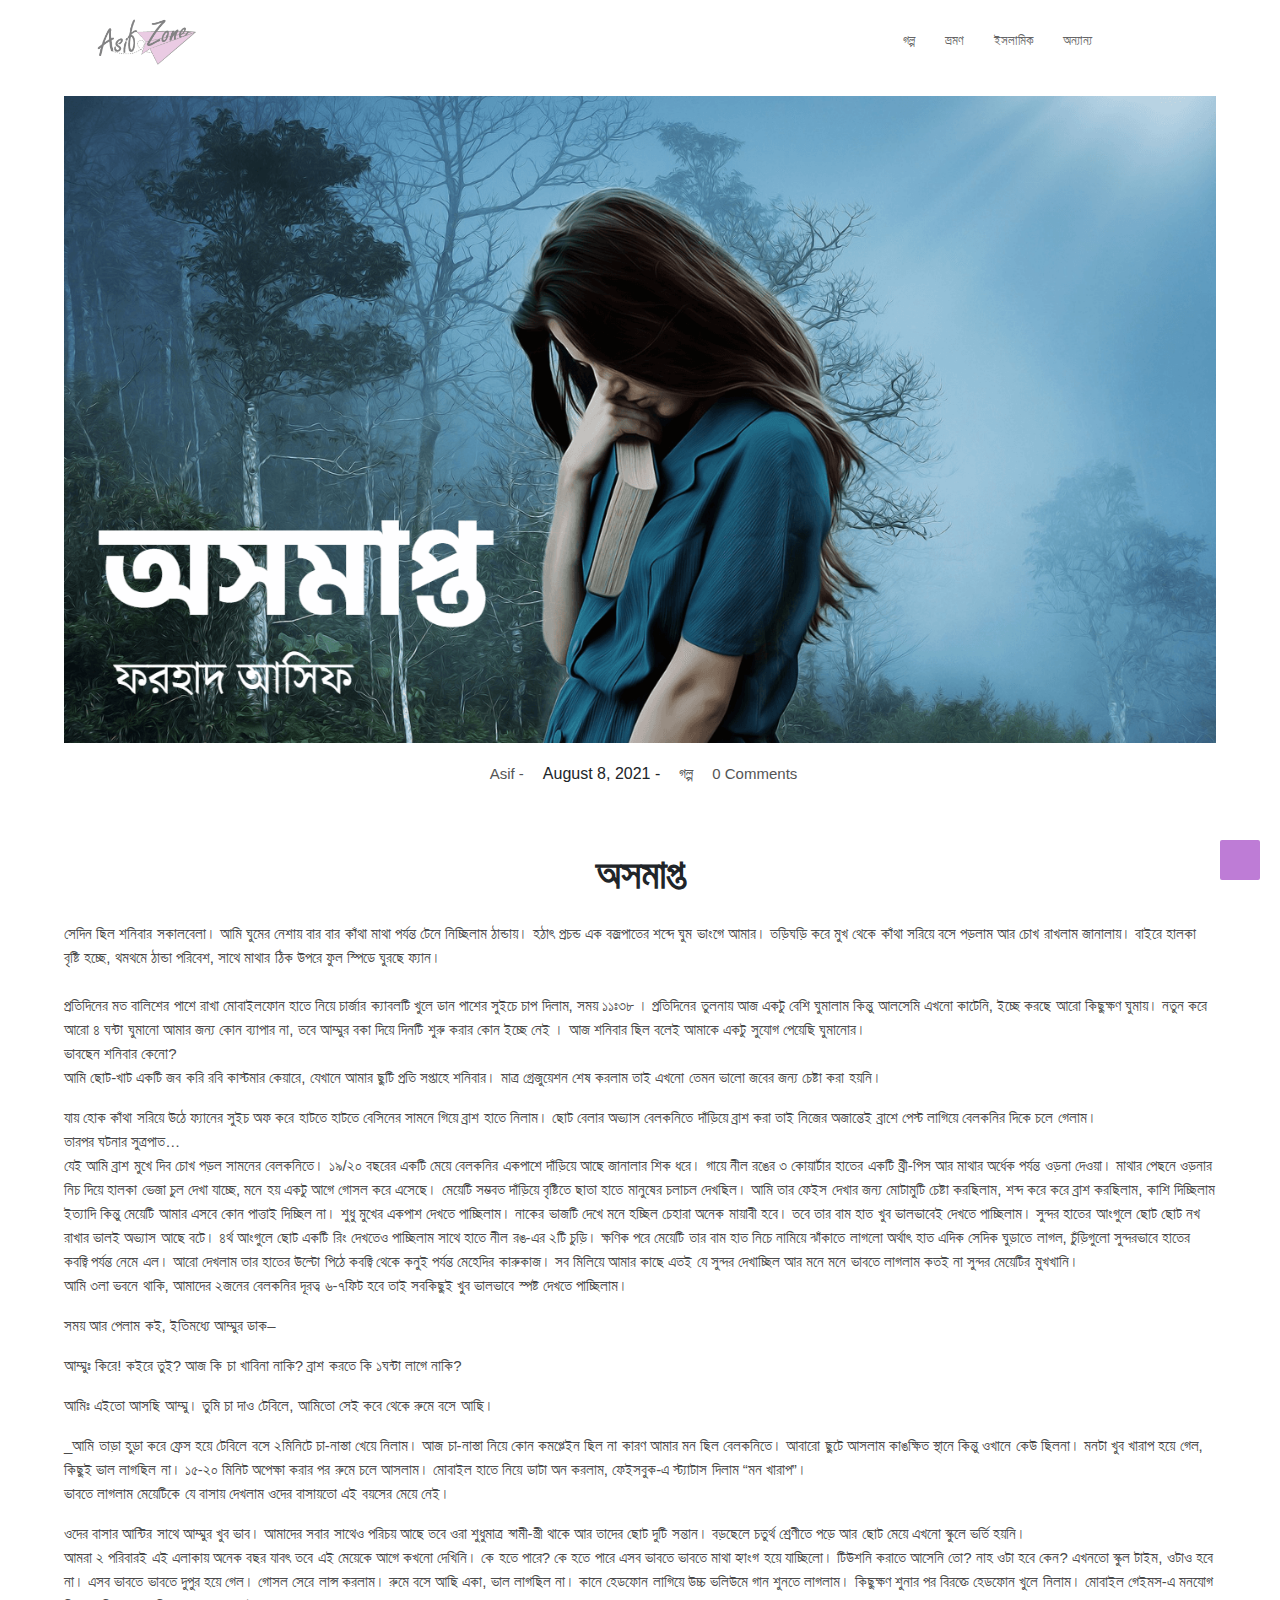
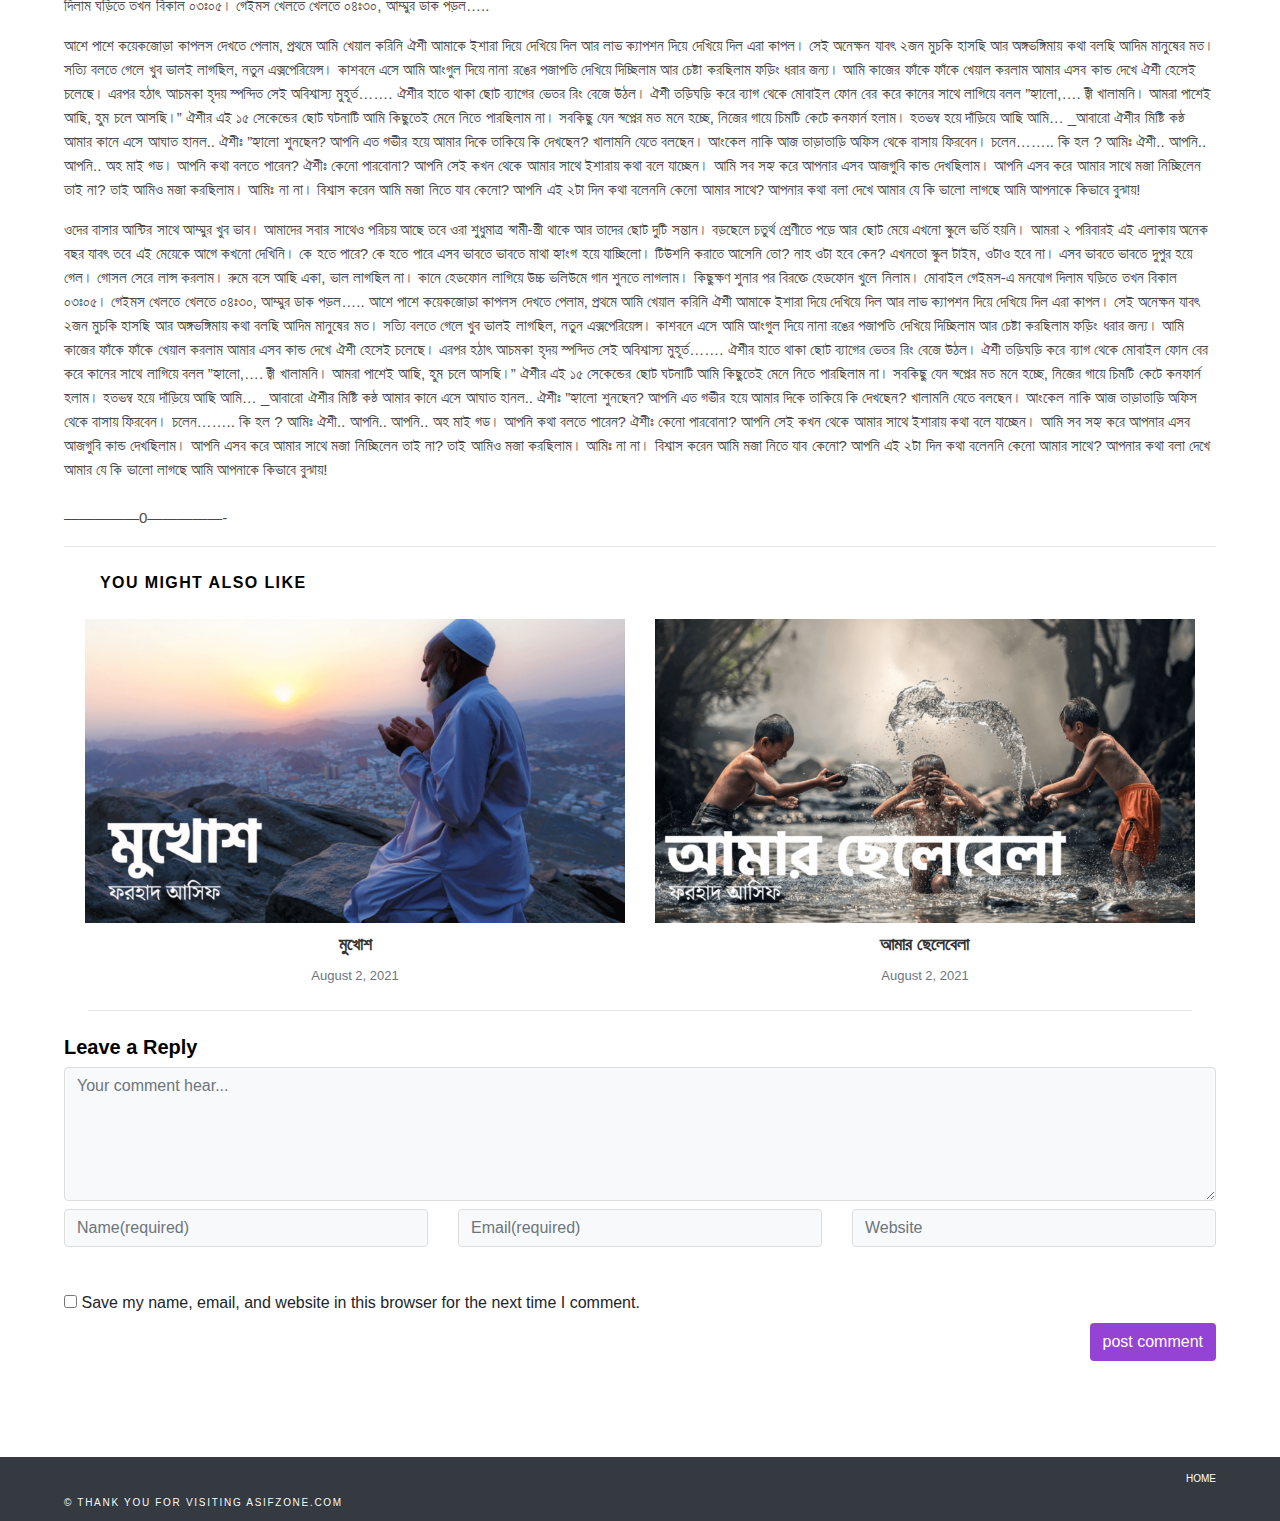
<file: osomapto.html>
<!DOCTYPE html>
<html lang="en">
<head>
    <meta charset="UTF-8">
    <meta name="viewport" content="width=device-width, initial-scale=1.0">
    <meta http-equiv="X-UA-Compatible" content="ie=edge">
    <title>অসমাপ্ত-My Blog</title>
    <link rel="stylesheet" href="https://use.fontawesome.com/releases/v5.15.4/css/all.css" integrity="sha384-DyZ88mC6Up2uqS4h/KRgHuoeGwBcD4Ng9SiP4dIRy0EXTlnuz47vAwmeGwVChigm" crossorigin="anonymous">
    <link rel="stylesheet" href="./css/bootstrap.min.css">
    <link rel="stylesheet" href="./css/style.css">
</head>
<body>
    <!-- START-NAVBAR-SECTION -->

<nav class="navbar navbar-expand-lg fixed-top">
    <div class="container">
        <a href="index.html" class="navbar-brand">
            <img src="./img/01.png" width="120">
        </a>
        <button class="navbar-toggler navbar-toggler-right" data-toggle="collapse" data-target="#navbarNav">
            <span class="menu">
                <i class="fa fa-bars"></i>
            </span>
        </button>
        <div class="collapse navbar-collapse" id="navbarNav">
                <ul class="navbar-nav ml-auto">
                        <li class="nav-item"><a class="nav-link" href="golpo1.html">গল্প</a></li>
                        <li class="nav-item"><a class="nav-link" href="torist1.html">ভ্রমণ</a></li>
                        <li class="nav-item"><a class="nav-link" href="islamic1.html">ইসলামিক</a></li>
                        <li class="nav-item"><a class="nav-link" href="another1.html">অন্যান্য</a></li>
                    </ul>
        <div class="collapse mr-2 sm-d-block" id="search">
                <div class="group-inline">
                    <input type="text" placeholder="Search" class="form-control">
                </div>
            </div>
            <div class="icon-fa d-flex">
        <div class="ml-1 mr-3 abc">
            <i class="fa fa-search" data-toggle="collapse" data-target="#search"></i>
        </div>
        <div class="mr-3">
            <a href="#">
            <i class="fab fa-twitter"></i>
        </a>
        </div>
        <div class="mr-3">
            <a href="#">
            <i class="fab fa-facebook"></i>
        </a>
        </div>
        <div class="mr-3">
            <a href="#">
            <i class="fab fa-instagram"></i>
        </a>
        </div>
        <div>
            <a href="#">
            <i class="fa fa-rss"></i>
        </a>
        </div>
    </div>
    <div class="none-input">
        <div class="input-group">
        <input id="icon" type="search" placeholder="Search" >
        <span class="input-group-text input-group-append">
        <i class="fa fa-search"></i>
    </span>
    </div>
    </div>
    </div>
    </div>
</nav>

<!-- STOP_NAVBAR_SECTION -->

<section>
    <div class="containers">
        <div class="row">
            <div class="col mt-5 pt-5">
                <img src="./img/osomapto.png" class="img-fluid">
                <div class="d-flex mt-3 all-icon all-icon1">
                        <div class="pr-1">
                            <i class="far fa-user"></i>
                        </div>
                        <a href="#" class="mr-2">Asif - </a>
                        <div class="mx-1">
                            <i class="far fa-clock"></i>
                        </div>
                        <span class="mr-2">August 8, 2021 -</span>
                        <div class="mx-1 mt1">
                            <i class="far fa-folder"></i>
                        </div>
                        <a href="#" class="mr-2">গল্প</a>
                        <div class="ml-2">
                            <i class="far fa-comment"></i>
                        </div>
                        <a href="#">0 Comments</a>
                        
                    </div>
                <div class="page1">
                    <h1 class="mt-5 py-3 text-center">অসমাপ্ত</h1>
                    <p class="mb-4">সেদিন ছিল শনিবার সকালবেলা। আমি ঘুমের নেশায় বার বার কাঁথা মাথা পর্যন্ত টেনে নিচ্ছিলাম ঠান্ডায়। হঠাৎ প্রচন্ড এক বজ্রপাতের শব্দে ঘুম ভাংগে আমার। তড়িঘড়ি করে মুখ থেকে কাঁথা সরিয়ে বসে পড়লাম আর চোখ রাখলাম জানালায়। বাইরে হালকা বৃষ্টি হচ্ছে, থমথমে ঠান্ডা পরিবেশ, সাথে মাথার ঠিক উপরে ফুল স্পিডে ঘুরছে ফ্যান।</p>
                    <p class="m-0">প্রতিদিনের মত বালিশের পাশে রাখা মোবাইলফোন হাতে নিয়ে চার্জার ক্যাবলটি খুলে ডান পাশের সুইচে চাপ দিলাম, সময় ১১ঃ৩৮ । প্রতিদিনের তুলনায় আজ একটু বেশি ঘুমালাম কিন্তু আলসেমি এখনো কাটেনি, ইচ্ছে করছে আরো কিছুক্ষণ ঘুমায়। নতুন করে আরো ৪ ঘন্টা ঘুমানো আমার জন্য কোন ব্যাপার না, তবে আম্মুর বকা দিয়ে দিনটি শুরু করার কোন ইচ্ছে নেই । আজ শনিবার ছিল বলেই আমাকে একটু সুযোগ পেয়েছি ঘুমানোর।</p>
                    <p class="m-0">ভাবছেন শনিবার কেনো?</p>
                    <p>আমি ছোট-খাট একটি জব করি রবি কাস্টমার কেয়ারে, যেখানে আমার ছুটি প্রতি সপ্তাহে শনিবার। মাত্র গ্রেজুয়েশন শেষ করলাম তাই এখনো তেমন ভালো জবের জন্য চেষ্টা করা হয়নি।</p>
                    <p class="m-0">যায় হোক কাঁথা সরিয়ে উঠে ফ্যানের সুইচ অফ করে হাটতে হাটতে বেসিনের সামনে গিয়ে ব্রাশ হাতে নিলাম। ছোট বেলার অভ্যাস বেলকনিতে দাঁড়িয়ে ব্রাশ করা তাই নিজের অজান্তেই ব্রাশে পেস্ট লাগিয়ে বেলকনির দিকে চলে গেলাম।</p>
                    <p class="m-0">তারপর ঘটনার সুত্রপাত…</p>
                    <p class="m-0">যেই আমি ব্রাশ মুখে দিব চোখ পড়ল সামনের বেলকনিতে। ১৯/২০ বছরের একটি মেয়ে বেলকনির একপাশে দাঁড়িয়ে আছে জানালার শিক ধরে। গায়ে নীল রঙের ৩ কোয়ার্টার হাতের একটি থ্রী-পিস আর মাথার অর্ধেক পর্যন্ত ওড়না দেওয়া। মাথার পেছনে ওড়নার নিচ দিয়ে হালকা ভেজা চুল দেখা যাচ্ছে, মনে হয় একটু আগে গোসল করে এসেছে। মেয়েটি সম্ভবত দাঁড়িয়ে বৃষ্টিতে ছাতা হাতে মানুষের চলাচল দেখছিল। আমি তার ফেইস দেখার জন্য মোটামুটি চেষ্টা করছিলাম, শব্দ করে করে ব্রাশ করছিলাম, কাশি দিচ্ছিলাম ইত্যাদি কিন্তু মেয়েটি আমার এসবে কোন পাত্তাই দিচ্ছিল না। শুধু মুখের একপাশ দেখতে পাচ্ছিলাম। নাকের ভাজটি দেখে মনে হচ্ছিল চেহারা অনেক মায়াবী হবে। তবে তার বাম হাত খুব ভালভাবেই দেখতে পাচ্ছিলাম। সুন্দর হাতের আংগুলে ছোট ছোট নখ রাখার ভালই অভ্যাস আছে বটে। ৪র্থ আংগুলে ছোট একটি রিং দেখতেও পাচ্ছিলাম সাথে হাতে নীল রঙ-এর ২টি চুড়ি। ক্ষণিক পরে মেয়েটি তার বাম হাত নিচে নামিয়ে ঝাঁকাতে লাগলো অর্থাৎ হাত এদিক সেদিক ঘুড়াতে লাগল, চুঁড়িগুলো সুন্দরভাবে হাতের কবজ্বি পর্যন্ত নেমে এল। আরো দেখলাম তার হাতের উল্টো পিঠে কবজ্বি থেকে কনুই পর্যন্ত মেহেদির কারুকাজ। সব মিলিয়ে আমার কাছে এতই যে সুন্দর দেখাচ্ছিল আর মনে মনে ভাবতে লাগলাম কতই না সুন্দর মেয়েটির মুখখানি।</p>
                    <p>আমি ৩লা ভবনে থাকি, আমাদের ২জনের বেলকনির দূরত্ব ৬-৭ফিট হবে তাই সবকিছুই খুব ভালভাবে স্পষ্ট দেখতে পাচ্ছিলাম।</p>
                    <p>সময় আর পেলাম কই, ইতিমধ্যে আম্মুর ডাক–</p>
                    <p>আম্মুঃ কিরে! কইরে তুই? আজ কি চা খাবিনা নাকি? ব্রাশ করতে কি ১ঘন্টা লাগে নাকি?</p>
                    <p>আমিঃ এইতো আসছি আম্মু। তুমি চা দাও টেবিলে, আমিতো সেই কবে থেকে রুমে বসে আছি।</p>
                    <p class="m-0">_আমি তাড়া হুড়া করে ফ্রেস হয়ে টেবিলে বসে ২মিনিটে চা-নাস্তা খেয়ে নিলাম। আজ চা-নাস্তা নিয়ে কোন কমপ্লেইন ছিল না কারণ আমার মন ছিল বেলকনিতে। আবারো ছুটে আসলাম কাঙক্ষিত স্থানে কিন্তু ওখানে কেউ ছিলনা। মনটা খুব খারাপ হয়ে গেল, কিছুই ভাল লাগছিল না। ১৫-২০ মিনিট অপেক্ষা করার পর রুমে চলে আসলাম। মোবাইল হাতে নিয়ে ডাটা অন করলাম, ফেইসবুক-এ স্ট্যাটাস দিলাম “মন খারাপ”।</p>
                    <p>ভাবতে লাগলাম মেয়েটিকে যে বাসায় দেখলাম ওদের বাসায়তো এই বয়সের মেয়ে নেই।</p>
                    <p class="m-0">ওদের বাসার আন্টির সাথে আম্মুর খুব ভাব। আমাদের সবার সাথেও পরিচয় আছে তবে ওরা শুধুমাত্র স্বামী-স্ত্রী থাকে আর তাদের ছোট দুটি সন্তান। বড়ছেলে চতুর্থ শ্রেণীতে পড়ে আর ছোট মেয়ে এখনো স্কুলে ভর্তি হয়নি।</p>
                    <p>আমরা ২ পরিবারই এই এলাকায় অনেক বছর যাবৎ তবে এই মেয়েকে আগে কখনো দেখিনি।
                            কে হতে পারে? কে হতে পারে এসব ভাবতে ভাবতে মাথা হ্যাংগ হয়ে যাচ্ছিলো। টিউশনি করাতে আসেনি তো?
                            নাহ ওটা হবে কেন? এখনতো স্কুল টাইম, ওটাও হবে না। এসব ভাবতে ভাবতে দুপুর হয়ে গেল। গোসল সেরে লান্স করলাম। রুমে বসে আছি একা, ভাল লাগছিল না। কানে হেডফোন লাগিয়ে উচ্চ ভলিউমে গান শুনতে লাগলাম। কিছুক্ষণ শুনার পর বিরক্তে হেডফোন খুলে নিলাম। মোবাইল গেইমস-এ মনযোগ দিলাম ঘড়িতে তখন বিকাল ০৩ঃ০৫।
                            গেইমস খেলতে খেলতে ০৪ঃ৩০, আম্মুর ডাক পড়ল…..</p>
                    <p>আশে পাশে কয়েকজোড়া কাপলস দেখতে পেলাম, প্রথমে আমি খেয়াল করিনি ঐশী আমাকে ইশারা দিয়ে দেখিয়ে দিল আর লাভ ক্যাপশন দিয়ে দেখিয়ে দিল এরা কাপল। সেই অনেক্ষন যাবৎ ২জন মুচকি হাসছি আর অঙ্গভঙ্গিমায় কথা বলছি আদিম মানুষের মত। সত্যি বলতে গেলে খুব ভালই লাগছিল, নতুন এক্সপেরিয়েন্স। কাশবনে এসে আমি আংগুল দিয়ে নানা রঙের পজাপতি দেখিয়ে দিচ্ছিলাম আর চেষ্টা করছিলাম ফড়িং ধরার জন্য। আমি কাজের ফাঁকে ফাঁকে খেয়াল করলাম আমার এসব কান্ড দেখে ঐশী হেসেই চলেছে।

                            এরপর হঠাৎ আচমকা হৃদয় স্পন্দিত সেই অবিশ্বাস্য মুহূর্ত……. ঐশীর হাতে থাকা ছোট ব্যাগের ভেতর রিং বেজে উঠল। ঐশী তড়িঘড়ি করে ব্যাগ থেকে মোবাইল ফোন বের করে কানের সাথে লাগিয়ে বলল ”হ্যালো,…. জ্বী খালামনি। আমরা পাশেই আছি, হুম চলে আসছি।” ঐশীর এই ১৫ সেকেন্ডের ছোট ঘটনাটি আমি কিছুতেই মেনে নিতে পারছিলাম না। সবকিছু যেন স্বপ্নের মত মনে হচ্ছে, নিজের গায়ে চিমটি কেটে কনফার্ন হলাম। হতভম্ব হয়ে দাঁড়িয়ে আছি আমি…
                            
                            _আবারো ঐশীর মিষ্টি কন্ঠ আমার কানে এসে আঘাত হানল..
                            
                            ঐশীঃ ”হ্যালো শুনছেন? আপনি এত গভীর হয়ে আমার দিকে তাকিয়ে কি দেখছেন? খালামনি যেতে বলছেন। আংকেল নাকি আজ তাড়াতাড়ি অফিস থেকে বাসায় ফিরবেন। চলেন……..
                            কি হল ?
                            
                            আমিঃ ঐশী.. আপনি.. আপনি.. অহ মাই গড। আপনি কথা বলতে পারেন?
                            
                            ঐশীঃ কেনো পারবোনা? আপনি সেই কখন থেকে আমার সাথে ইশারায় কথা বলে যাচ্ছেন। আমি সব সহ্য করে আপনার এসব আজগুবি কান্ড দেখছিলাম। আপনি এসব করে আমার সাথে মজা নিচ্ছিলেন তাই না? তাই আমিও মজা করছিলাম।
                            
                            আমিঃ না না। বিশ্বাস করেন আমি মজা নিতে যাব কেনো? আপনি এই ২টা দিন কথা বলেননি কেনো আমার সাথে? আপনার কথা বলা দেখে আমার যে কি ভালো লাগছে আমি আপনাকে কিভাবে বুঝায়!</p>
                            <p>ওদের বাসার আন্টির সাথে আম্মুর খুব ভাব। আমাদের সবার সাথেও পরিচয় আছে তবে ওরা শুধুমাত্র স্বামী-স্ত্রী থাকে আর তাদের ছোট দুটি সন্তান। বড়ছেলে চতুর্থ শ্রেণীতে পড়ে আর ছোট মেয়ে এখনো স্কুলে ভর্তি হয়নি।

                                    আমরা ২ পরিবারই এই এলাকায় অনেক বছর যাবৎ তবে এই মেয়েকে আগে কখনো দেখিনি। কে হতে পারে? কে হতে পারে এসব ভাবতে ভাবতে মাথা হ্যাংগ হয়ে যাচ্ছিলো। টিউশনি করাতে আসেনি তো? নাহ ওটা হবে কেন? এখনতো স্কুল টাইম, ওটাও হবে না। এসব ভাবতে ভাবতে দুপুর হয়ে গেল। গোসল সেরে লান্স করলাম। রুমে বসে আছি একা, ভাল লাগছিল না। কানে হেডফোন লাগিয়ে উচ্চ ভলিউমে গান শুনতে লাগলাম। কিছুক্ষণ শুনার পর বিরক্তে হেডফোন খুলে নিলাম। মোবাইল গেইমস-এ মনযোগ দিলাম ঘড়িতে তখন বিকাল ০৩ঃ০৫। গেইমস খেলতে খেলতে ০৪ঃ৩০, আম্মুর ডাক পড়ল…..
                                    
                                    আশে পাশে কয়েকজোড়া কাপলস দেখতে পেলাম, প্রথমে আমি খেয়াল করিনি ঐশী আমাকে ইশারা দিয়ে দেখিয়ে দিল আর লাভ ক্যাপশন দিয়ে দেখিয়ে দিল এরা কাপল। সেই অনেক্ষন যাবৎ ২জন মুচকি হাসছি আর অঙ্গভঙ্গিমায় কথা বলছি আদিম মানুষের মত। সত্যি বলতে গেলে খুব ভালই লাগছিল, নতুন এক্সপেরিয়েন্স। কাশবনে এসে আমি আংগুল দিয়ে নানা রঙের পজাপতি দেখিয়ে দিচ্ছিলাম আর চেষ্টা করছিলাম ফড়িং ধরার জন্য। আমি কাজের ফাঁকে ফাঁকে খেয়াল করলাম আমার এসব কান্ড দেখে ঐশী হেসেই চলেছে। এরপর হঠাৎ আচমকা হৃদয় স্পন্দিত সেই অবিশ্বাস্য মুহূর্ত……. ঐশীর হাতে থাকা ছোট ব্যাগের ভেতর রিং বেজে উঠল। ঐশী তড়িঘড়ি করে ব্যাগ থেকে মোবাইল ফোন বের করে কানের সাথে লাগিয়ে বলল ”হ্যালো,…. জ্বী খালামনি। আমরা পাশেই আছি, হুম চলে আসছি।” ঐশীর এই ১৫ সেকেন্ডের ছোট ঘটনাটি আমি কিছুতেই মেনে নিতে পারছিলাম না। সবকিছু যেন স্বপ্নের মত মনে হচ্ছে, নিজের গায়ে চিমটি কেটে কনফার্ন হলাম। হতভম্ব হয়ে দাঁড়িয়ে আছি আমি… _আবারো ঐশীর মিষ্টি কন্ঠ আমার কানে এসে আঘাত হানল.. ঐশীঃ ”হ্যালো শুনছেন? আপনি এত গভীর হয়ে আমার দিকে তাকিয়ে কি দেখছেন? খালামনি যেতে বলছেন। আংকেল নাকি আজ তাড়াতাড়ি অফিস থেকে বাসায় ফিরবেন। চলেন…….. কি হল ? আমিঃ ঐশী.. আপনি.. আপনি.. অহ মাই গড। আপনি কথা বলতে পারেন? ঐশীঃ কেনো পারবোনা? আপনি সেই কখন থেকে আমার সাথে ইশারায় কথা বলে যাচ্ছেন। আমি সব সহ্য করে আপনার এসব আজগুবি কান্ড দেখছিলাম। আপনি এসব করে আমার সাথে মজা নিচ্ছিলেন তাই না? তাই আমিও মজা করছিলাম। আমিঃ না না। বিশ্বাস করেন আমি মজা নিতে যাব কেনো? আপনি এই ২টা দিন কথা বলেননি কেনো আমার সাথে? আপনার কথা বলা দেখে আমার যে কি ভালো লাগছে আমি আপনাকে কিভাবে বুঝায়!</p>
                                    <p class="mt-4">—————0—————-</p>
                                    <hr class="mb-4">
                                    
                </div>
            </div>
        </div>
        <div class="row">
            <div class="container">
                <div class="col">
                        <div class="might-also">
                                <i class="fas fa-chevron-right"></i>
                                <span>You Might Also Like</span>
                            </div>
                </div>
            </div>
        </div>
        <div class="container">
            <div class="row mt-4">
            <div class="col-md-6 left-part1">
                <div class="images">
                    <a href="mokosh.html">
                        <img src="./img/mukhosh-768x432.png" class="img-fluid">
                        <div class="overlay"></div>
                    </a>
                </div>
               <a href="mokosh.html" class="header1 text-center d-block">মুখোশ</a>
               <div class="text-center text-muted work">
                   <i class="far fa-clock"></i>
                   <span>August 2, 2021</span>
               </div>
            </div>
            <div class="col-md-6 left-part1">
                    <div class="images">
                            <a href="childhood.html">
                                <img src="./img/childhood.-768x432.png" class="img-fluid">
                                <div class="overlay"></div>
                            </a>
                        </div>
                       <a href="childhood.html" class="header1 text-center d-block">আমার ছেলেবেলা</a>
                       <div class="text-center text-muted work">
                           <i class="far fa-clock"></i>
                           <span>August 2, 2021</span>
                       </div>
            </div>
        </div>
    </div>
    <hr class="m-4">
    <div class="bottom">
        <h5>Leave a Reply </h5>
        <div class="row">
            <div class="col">
                <textarea class="form-control bg-light" rows="5" placeholder="Your comment hear..."></textarea>
            </div>
        </div>
        <div class="row">
                <div class="col-md-4 mt-2">
                    <input type="text" placeholder="Name(required)" required class="form-control bg-light">
                </div>
                <div class="col-md-4 mt-2">
                        <input type="email" placeholder="Email(required)" required class="form-control bg-light">
                </div>
                <div class="col-md-4 mt-2">
                        <input type="text" placeholder="Website" required class="form-control bg-light">
                </div>
            </div>
        <input type="checkbox" id="checkb" class="mt-5">
        <label for="checkb"> Save my name, email, and website in this browser for the next time I comment.</label>
        <div class="row">
            <div class="col">
                <div class="text-right mb-5 pb-5">
                    <button class="btn button-5">post comment</button>
                </div>
            </div>
        </div>
        
    </div>
</div>
</section>
<a href="#" id="scrool-top" class="scrool-top-right">
        <i class="fa fa-angle-up"></i>
    </a>
<footer class="py-2 bg-dark text-light">
        <div class="containers">
            <div class="row">
                <div class="col">
                    <div class="text-center text-lg-right">
                        <a href="index.html">HOME</a>
                    </div>
                    <div class="text-center text-lg-left">
                    <span class="mt-5 mb-2"> &copy; Thank you for visiting asifzone.com </span></div>
                </div>
            </div>
        </div>
    </footer>
    <!-- ALL-JS-FILE -->
    <script src="./js/jquery-slim.min.js"></script>
    <script src="./js/popper.min.js"></script>
    <script src="./js/bootstrap.min.js"></script>
    
</body>
</html>
</file>
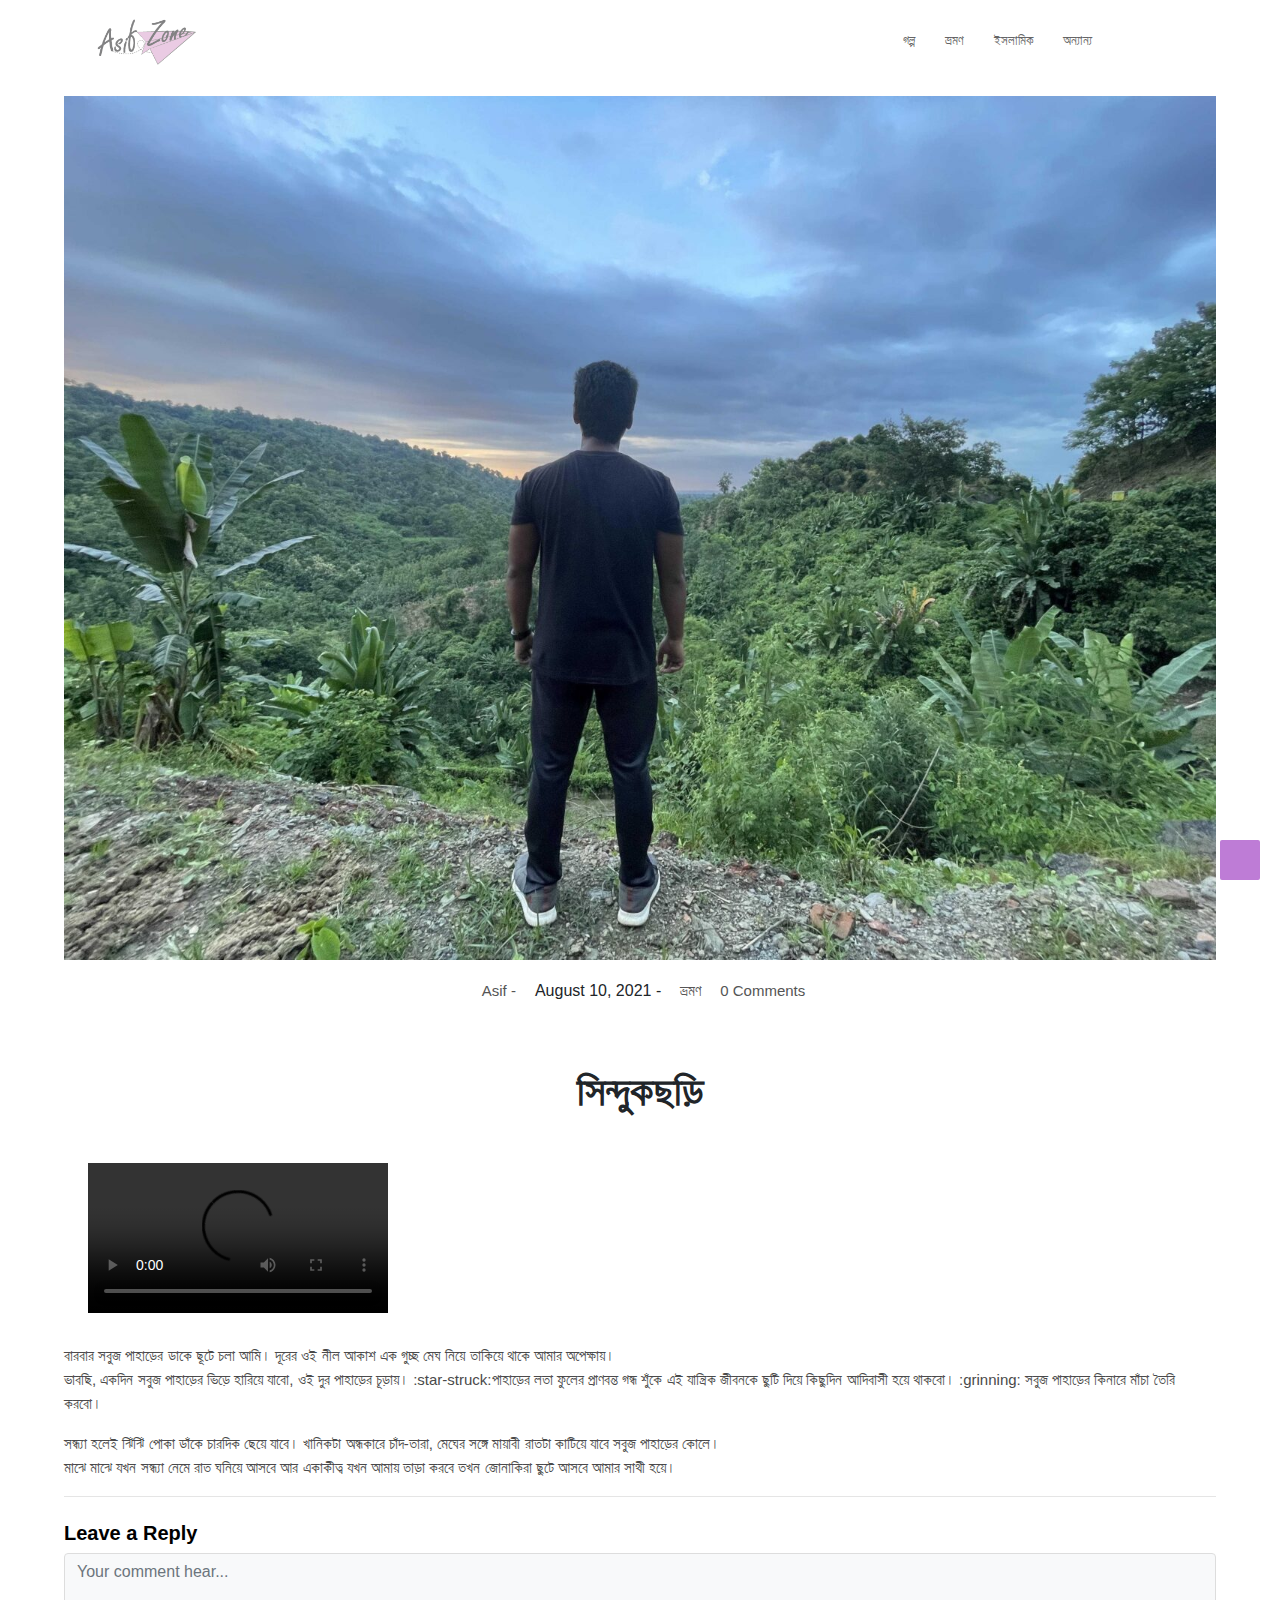
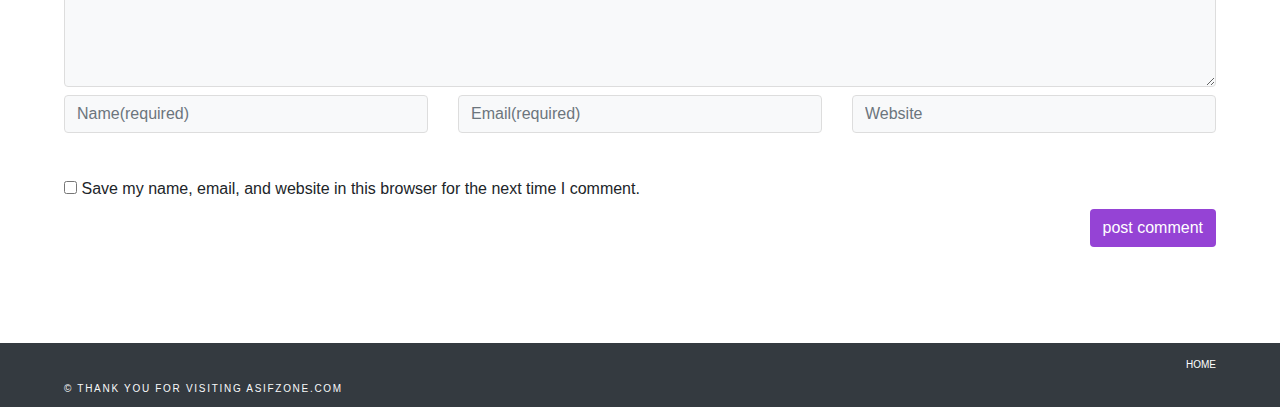
<file: sindoksori.html>
<!DOCTYPE html>
<html lang="en">
<head>
    <meta charset="UTF-8">
    <meta name="viewport" content="width=device-width, initial-scale=1.0">
    <meta http-equiv="X-UA-Compatible" content="ie=edge">
    <title>সিন্দুকছড়ি-My Blog</title>
    <link rel="stylesheet" href="https://use.fontawesome.com/releases/v5.15.4/css/all.css" integrity="sha384-DyZ88mC6Up2uqS4h/KRgHuoeGwBcD4Ng9SiP4dIRy0EXTlnuz47vAwmeGwVChigm" crossorigin="anonymous">
    <link rel="stylesheet" href="./css/bootstrap.min.css">
    <link rel="stylesheet" href="./css/style.css">
</head>
<body>
    <!-- START-NAVBAR-SECTION -->

<nav class="navbar navbar-expand-lg fixed-top">
    <div class="container">
        <a href="index.html" class="navbar-brand">
            <img src="./img/01.png" width="120">
        </a>
        <button class="navbar-toggler navbar-toggler-right" data-toggle="collapse" data-target="#navbarNav">
            <span class="menu">
                <i class="fa fa-bars"></i>
            </span>
        </button>
        <div class="collapse navbar-collapse" id="navbarNav">
                <ul class="navbar-nav ml-auto">
                        <li class="nav-item"><a class="nav-link" href="golpo1.html">গল্প</a></li>
                        <li class="nav-item"><a class="nav-link" href="torist1.html">ভ্রমণ</a></li>
                        <li class="nav-item"><a class="nav-link" href="islamic1.html">ইসলামিক</a></li>
                        <li class="nav-item"><a class="nav-link" href="another1.html">অন্যান্য</a></li>
                    </ul>
        <div class="collapse mr-2 sm-d-block" id="search">
                <div class="group-inline">
                    <input type="text" placeholder="Search" class="form-control">
                </div>
            </div>
            <div class="icon-fa d-flex">
        <div class="ml-1 mr-3 abc">
            <i class="fa fa-search" data-toggle="collapse" data-target="#search"></i>
        </div>
        <div class="mr-3">
            <a href="#">
            <i class="fab fa-twitter"></i>
        </a>
        </div>
        <div class="mr-3">
            <a href="#">
            <i class="fab fa-facebook"></i>
        </a>
        </div>
        <div class="mr-3">
            <a href="#">
            <i class="fab fa-instagram"></i>
        </a>
        </div>
        <div>
            <a href="#">
            <i class="fa fa-rss"></i>
        </a>
        </div>
    </div>
    <div class="none-input">
        <div class="input-group">
        <input id="icon" type="search" placeholder="Search" >
        <span class="input-group-text input-group-append">
        <i class="fa fa-search"></i>
    </span>
    </div>
    </div>
    </div>
    </div>
</nav>

<!-- STOP_NAVBAR_SECTION -->

<section>
    <div class="containers">
        <div class="row">
            <div class="col mt-5 pt-5">
                <img src="./img/imgman.jpg" class="img-fluid" width="100%">
                <div class="d-flex mt-3 all-icon all-icon1">
                        <div class="pr-1">
                            <i class="far fa-user"></i>
                        </div>
                        <a href="#" class="mr-2">Asif - </a>
                        <div class="mx-1">
                            <i class="far fa-clock"></i>
                        </div>
                        <span class="mr-2">August 10, 2021  -</span>
                        <div class="mx-1 mt1">
                            <i class="far fa-folder"></i>
                        </div>
                        <a href="#" class="mr-2">ভ্রমণ</a>
                        <div class="ml-2">
                            <i class="far fa-comment"></i>
                        </div>
                        <a href="#">0 Comments</a>
                        
                    </div>
                <div class="page1">
                    <h1 class="mt-5 py-3 text-center">সিন্দুকছড়ি</h1>
                    <video controls src="https://asifzone.com/wp-content/uploads/2021/08/sindukchari-1.mp4" class="img-fluid m-4"></video>
                    <p class="m-0">বারবার সবুজ পাহাড়ের ডাকে ছূটে চলা আমি। দূরের ওই নীল আকাশ এক গুচ্ছ মেঘ নিয়ে তাকিয়ে থাকে আমার অপেক্ষায়।</p>
                    <p>ভাবছি, একদিন সবুজ পাহাড়ের ভিড়ে হারিয়ে যাবো, ওই দুর পাহাড়ের চূড়ায়। :star-struck:পাহাড়ের লতা ফুলের প্রাণবন্ত গন্ধ শুঁকে এই যান্ত্রিক জীবনকে ছুটি দিয়ে কিছুদিন আদিবাসী হয়ে থাকবো। :grinning:
                            সবুজ পাহাড়ের কিনারে মাঁচা তৈরি করবো।</p>
                            <p class="m-0">সন্ধ্যা হলেই ঝিঁঝিঁ পোকা ডাঁকে চারদিক ছেয়ে যাবে। খানিকটা অন্ধকারে চাঁদ-তারা, মেঘের সঙ্গে মায়াবী রাতটা কাটিয়ে যাবে সবুজ পাহাড়ের কোলে। </p>
                            <p>মাঝে মাঝে যখন সন্ধ্যা নেমে রাত ঘনিয়ে আসবে আর একাকীত্ব যখন আমায় তাড়া করবে তখন জোনাকিরা ছুটে আসবে আমার সাথী হয়ে।</p>
                                    <hr class="mb-4">
                                    
                </div>
            </div>
        </div>
    <div class="bottom">
        <h5>Leave a Reply </h5>
        <div class="row">
            <div class="col">
                <textarea class="form-control bg-light" rows="5" placeholder="Your comment hear..."></textarea>
            </div>
        </div>
        <div class="row">
                <div class="col-md-4 mt-2">
                    <input type="text" placeholder="Name(required)" required class="form-control bg-light">
                </div>
                <div class="col-md-4 mt-2">
                        <input type="email" placeholder="Email(required)" required class="form-control bg-light">
                </div>
                <div class="col-md-4 mt-2">
                        <input type="text" placeholder="Website" required class="form-control bg-light">
                </div>
            </div>
        <input type="checkbox" id="checkb" class="mt-5">
        <label for="checkb"> Save my name, email, and website in this browser for the next time I comment.</label>
        <div class="row">
            <div class="col">
                <div class="text-right mb-5 pb-5">
                    <button class="btn button-5">post comment</button>
                </div>
            </div>
        </div>
        
    </div>
</div>
</section>
<a href="#" id="scrool-top" class="scrool-top-right">
        <i class="fa fa-angle-up"></i>
    </a>
<footer class="py-2 bg-dark text-light">
        <div class="containers">
            <div class="row">
                <div class="col">
                    <div class="text-center text-lg-right">
                        <a href="index.html">HOME</a>
                    </div>
                    <div class="text-center text-lg-left">
                    <span class="mt-5 mb-2"> &copy; Thank you for visiting asifzone.com </span></div>
                </div>
            </div>
        </div>
    </footer>
    <!-- ALL-JS-FILE -->
    <script src="./js/jquery-slim.min.js"></script>
    <script src="./js/popper.min.js"></script>
    <script src="./js/bootstrap.min.js"></script>
    
</body>
</html>
</file>
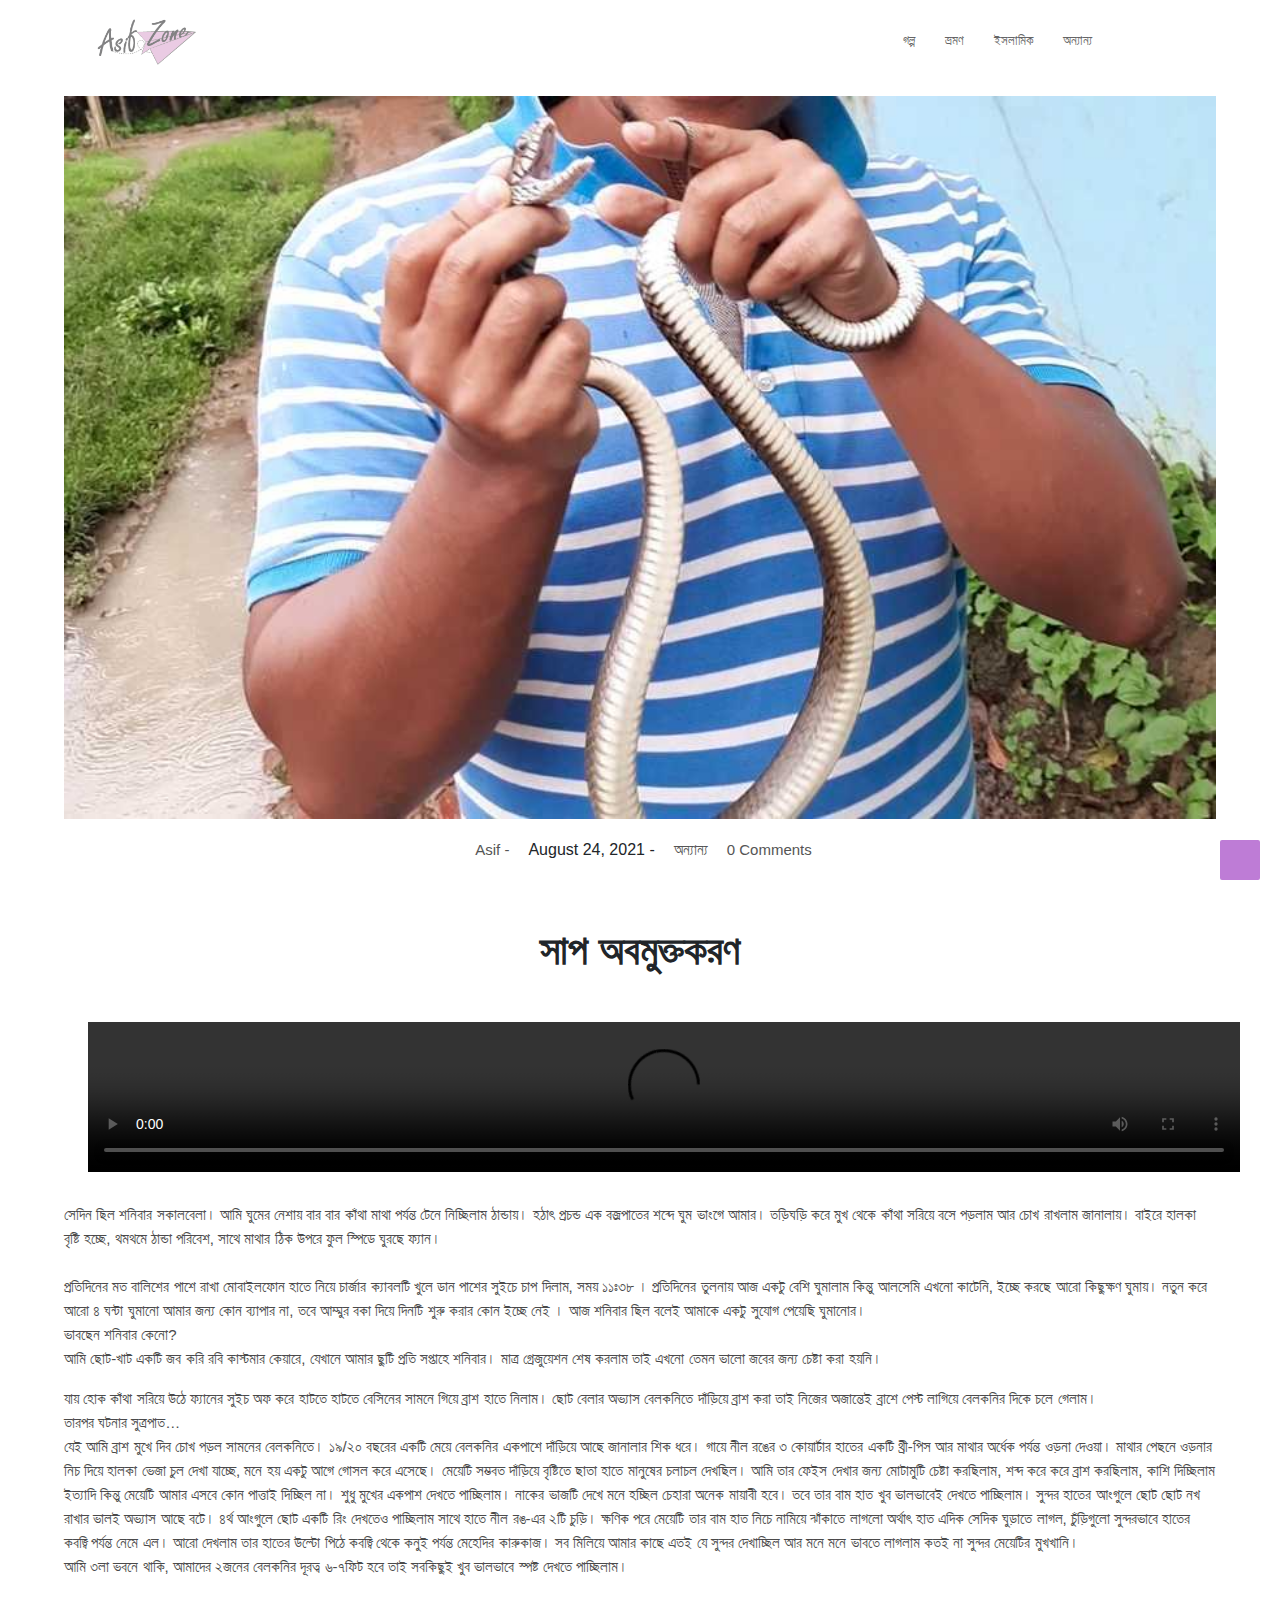
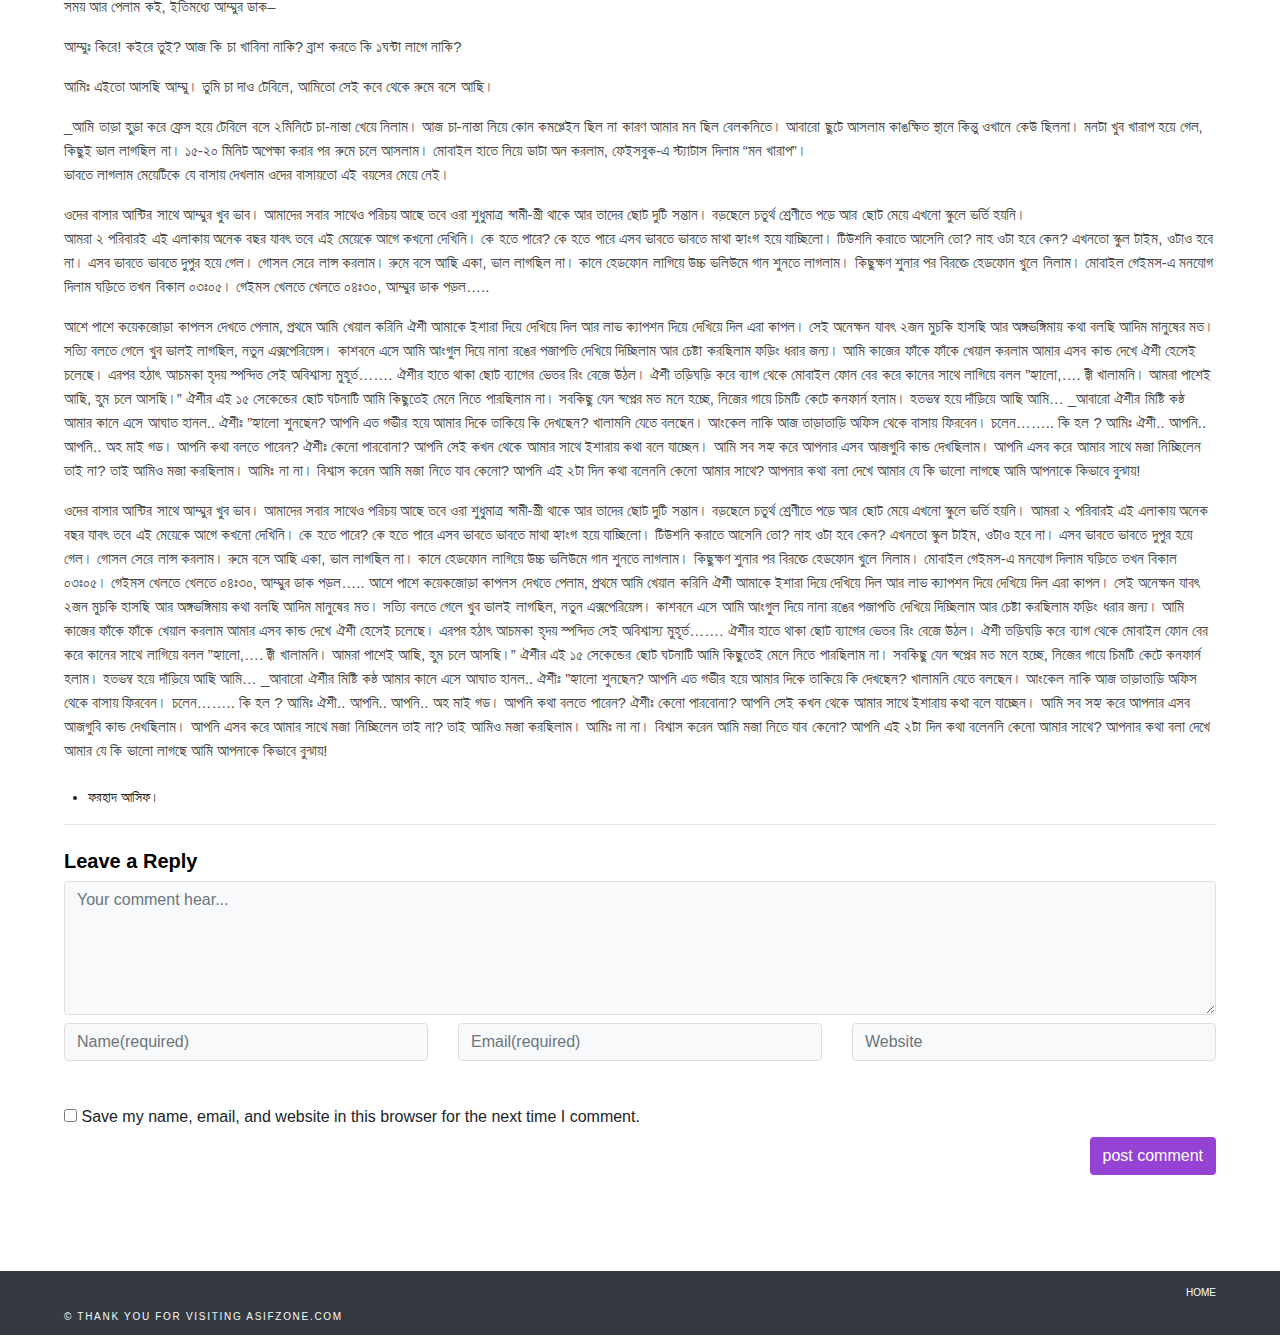
<file: snack.html>
<!DOCTYPE html>
<html lang="en">
<head>
    <meta charset="UTF-8">
    <meta name="viewport" content="width=device-width, initial-scale=1.0">
    <meta http-equiv="X-UA-Compatible" content="ie=edge">
    <title>সাপ অবমুক্তকরণ-My Blog</title>
    <link rel="stylesheet" href="https://use.fontawesome.com/releases/v5.15.4/css/all.css" integrity="sha384-DyZ88mC6Up2uqS4h/KRgHuoeGwBcD4Ng9SiP4dIRy0EXTlnuz47vAwmeGwVChigm" crossorigin="anonymous">
    <link rel="stylesheet" href="./css/bootstrap.min.css">
    <link rel="stylesheet" href="./css/style.css">
</head>
<body>
    <!-- START-NAVBAR-SECTION -->

<nav class="navbar navbar-expand-lg fixed-top">
    <div class="container">
        <a href="index.html" class="navbar-brand">
            <img src="./img/01.png" width="120">
        </a>
        <button class="navbar-toggler navbar-toggler-right" data-toggle="collapse" data-target="#navbarNav">
            <span class="menu">
                <i class="fa fa-bars"></i>
            </span>
        </button>
        <div class="collapse navbar-collapse" id="navbarNav">
                <ul class="navbar-nav ml-auto">
                        <li class="nav-item"><a class="nav-link" href="golpo1.html">গল্প</a></li>
                        <li class="nav-item"><a class="nav-link" href="torist1.html">ভ্রমণ</a></li>
                        <li class="nav-item"><a class="nav-link" href="islamic1.html">ইসলামিক</a></li>
                        <li class="nav-item"><a class="nav-link" href="another1.html">অন্যান্য</a></li>
                    </ul>
        <div class="collapse mr-2 sm-d-block" id="search">
                <div class="group-inline">
                    <input type="text" placeholder="Search" class="form-control">
                </div>
            </div>
            <div class="icon-fa d-flex">
        <div class="ml-1 mr-3 abc">
            <i class="fa fa-search" data-toggle="collapse" data-target="#search"></i>
        </div>
        <div class="mr-3">
            <a href="#">
            <i class="fab fa-twitter"></i>
        </a>
        </div>
        <div class="mr-3">
            <a href="#">
            <i class="fab fa-facebook"></i>
        </a>
        </div>
        <div class="mr-3">
            <a href="#">
            <i class="fab fa-instagram"></i>
        </a>
        </div>
        <div>
            <a href="#">
            <i class="fa fa-rss"></i>
        </a>
        </div>
    </div>
    <div class="none-input">
        <div class="input-group">
        <input id="icon" type="search" placeholder="Search" >
        <span class="input-group-text input-group-append">
        <i class="fa fa-search"></i>
    </span>
    </div>
    </div>
    </div>
    </div>
</nav>

<!-- STOP_NAVBAR_SECTION -->

<section>
    <div class="containers">
        <div class="row">
            <div class="col mt-5 pt-5">
                <img src="./img/img-snak.jpg" class="img-fluid" width="100%">
                <div class="d-flex mt-3 all-icon all-icon1">
                        <div class="pr-1">
                            <i class="far fa-user"></i>
                        </div>
                        <a href="#" class="mr-2">Asif - </a>
                        <div class="mx-1">
                            <i class="far fa-clock"></i>
                        </div>
                        <span class="mr-2">August 24, 2021 -</span>
                        <div class="mx-1 mt1">
                            <i class="far fa-folder"></i>
                        </div>
                        <a href="#" class="mr-2">অন্যান্য</a>
                        <div class="ml-2">
                            <i class="far fa-comment"></i>
                        </div>
                        <a href="#">0 Comments</a>
                        
                    </div>
                <div class="page1">
                    <h1 class="mt-5 py-3 text-center">সাপ অবমুক্তকরণ</h1>
                    <video class="img-fluid m-4" controls width="100%" src="https://asifzone.com/wp-content/uploads/2021/08/snake.mp4"></video>
                    <p class="mb-4">সেদিন ছিল শনিবার সকালবেলা। আমি ঘুমের নেশায় বার বার কাঁথা মাথা পর্যন্ত টেনে নিচ্ছিলাম ঠান্ডায়। হঠাৎ প্রচন্ড এক বজ্রপাতের শব্দে ঘুম ভাংগে আমার। তড়িঘড়ি করে মুখ থেকে কাঁথা সরিয়ে বসে পড়লাম আর চোখ রাখলাম জানালায়। বাইরে হালকা বৃষ্টি হচ্ছে, থমথমে ঠান্ডা পরিবেশ, সাথে মাথার ঠিক উপরে ফুল স্পিডে ঘুরছে ফ্যান।</p>
                    <p class="m-0">প্রতিদিনের মত বালিশের পাশে রাখা মোবাইলফোন হাতে নিয়ে চার্জার ক্যাবলটি খুলে ডান পাশের সুইচে চাপ দিলাম, সময় ১১ঃ৩৮ । প্রতিদিনের তুলনায় আজ একটু বেশি ঘুমালাম কিন্তু আলসেমি এখনো কাটেনি, ইচ্ছে করছে আরো কিছুক্ষণ ঘুমায়। নতুন করে আরো ৪ ঘন্টা ঘুমানো আমার জন্য কোন ব্যাপার না, তবে আম্মুর বকা দিয়ে দিনটি শুরু করার কোন ইচ্ছে নেই । আজ শনিবার ছিল বলেই আমাকে একটু সুযোগ পেয়েছি ঘুমানোর।</p>
                    <p class="m-0">ভাবছেন শনিবার কেনো?</p>
                    <p>আমি ছোট-খাট একটি জব করি রবি কাস্টমার কেয়ারে, যেখানে আমার ছুটি প্রতি সপ্তাহে শনিবার। মাত্র গ্রেজুয়েশন শেষ করলাম তাই এখনো তেমন ভালো জবের জন্য চেষ্টা করা হয়নি।</p>
                    <p class="m-0">যায় হোক কাঁথা সরিয়ে উঠে ফ্যানের সুইচ অফ করে হাটতে হাটতে বেসিনের সামনে গিয়ে ব্রাশ হাতে নিলাম। ছোট বেলার অভ্যাস বেলকনিতে দাঁড়িয়ে ব্রাশ করা তাই নিজের অজান্তেই ব্রাশে পেস্ট লাগিয়ে বেলকনির দিকে চলে গেলাম।</p>
                    <p class="m-0">তারপর ঘটনার সুত্রপাত…</p>
                    <p class="m-0">যেই আমি ব্রাশ মুখে দিব চোখ পড়ল সামনের বেলকনিতে। ১৯/২০ বছরের একটি মেয়ে বেলকনির একপাশে দাঁড়িয়ে আছে জানালার শিক ধরে। গায়ে নীল রঙের ৩ কোয়ার্টার হাতের একটি থ্রী-পিস আর মাথার অর্ধেক পর্যন্ত ওড়না দেওয়া। মাথার পেছনে ওড়নার নিচ দিয়ে হালকা ভেজা চুল দেখা যাচ্ছে, মনে হয় একটু আগে গোসল করে এসেছে। মেয়েটি সম্ভবত দাঁড়িয়ে বৃষ্টিতে ছাতা হাতে মানুষের চলাচল দেখছিল। আমি তার ফেইস দেখার জন্য মোটামুটি চেষ্টা করছিলাম, শব্দ করে করে ব্রাশ করছিলাম, কাশি দিচ্ছিলাম ইত্যাদি কিন্তু মেয়েটি আমার এসবে কোন পাত্তাই দিচ্ছিল না। শুধু মুখের একপাশ দেখতে পাচ্ছিলাম। নাকের ভাজটি দেখে মনে হচ্ছিল চেহারা অনেক মায়াবী হবে। তবে তার বাম হাত খুব ভালভাবেই দেখতে পাচ্ছিলাম। সুন্দর হাতের আংগুলে ছোট ছোট নখ রাখার ভালই অভ্যাস আছে বটে। ৪র্থ আংগুলে ছোট একটি রিং দেখতেও পাচ্ছিলাম সাথে হাতে নীল রঙ-এর ২টি চুড়ি। ক্ষণিক পরে মেয়েটি তার বাম হাত নিচে নামিয়ে ঝাঁকাতে লাগলো অর্থাৎ হাত এদিক সেদিক ঘুড়াতে লাগল, চুঁড়িগুলো সুন্দরভাবে হাতের কবজ্বি পর্যন্ত নেমে এল। আরো দেখলাম তার হাতের উল্টো পিঠে কবজ্বি থেকে কনুই পর্যন্ত মেহেদির কারুকাজ। সব মিলিয়ে আমার কাছে এতই যে সুন্দর দেখাচ্ছিল আর মনে মনে ভাবতে লাগলাম কতই না সুন্দর মেয়েটির মুখখানি।</p>
                    <p>আমি ৩লা ভবনে থাকি, আমাদের ২জনের বেলকনির দূরত্ব ৬-৭ফিট হবে তাই সবকিছুই খুব ভালভাবে স্পষ্ট দেখতে পাচ্ছিলাম।</p>
                    <p>সময় আর পেলাম কই, ইতিমধ্যে আম্মুর ডাক–</p>
                    <p>আম্মুঃ কিরে! কইরে তুই? আজ কি চা খাবিনা নাকি? ব্রাশ করতে কি ১ঘন্টা লাগে নাকি?</p>
                    <p>আমিঃ এইতো আসছি আম্মু। তুমি চা দাও টেবিলে, আমিতো সেই কবে থেকে রুমে বসে আছি।</p>
                    <p class="m-0">_আমি তাড়া হুড়া করে ফ্রেস হয়ে টেবিলে বসে ২মিনিটে চা-নাস্তা খেয়ে নিলাম। আজ চা-নাস্তা নিয়ে কোন কমপ্লেইন ছিল না কারণ আমার মন ছিল বেলকনিতে। আবারো ছুটে আসলাম কাঙক্ষিত স্থানে কিন্তু ওখানে কেউ ছিলনা। মনটা খুব খারাপ হয়ে গেল, কিছুই ভাল লাগছিল না। ১৫-২০ মিনিট অপেক্ষা করার পর রুমে চলে আসলাম। মোবাইল হাতে নিয়ে ডাটা অন করলাম, ফেইসবুক-এ স্ট্যাটাস দিলাম “মন খারাপ”।</p>
                    <p>ভাবতে লাগলাম মেয়েটিকে যে বাসায় দেখলাম ওদের বাসায়তো এই বয়সের মেয়ে নেই।</p>
                    <p class="m-0">ওদের বাসার আন্টির সাথে আম্মুর খুব ভাব। আমাদের সবার সাথেও পরিচয় আছে তবে ওরা শুধুমাত্র স্বামী-স্ত্রী থাকে আর তাদের ছোট দুটি সন্তান। বড়ছেলে চতুর্থ শ্রেণীতে পড়ে আর ছোট মেয়ে এখনো স্কুলে ভর্তি হয়নি।</p>
                    <p>আমরা ২ পরিবারই এই এলাকায় অনেক বছর যাবৎ তবে এই মেয়েকে আগে কখনো দেখিনি।
                            কে হতে পারে? কে হতে পারে এসব ভাবতে ভাবতে মাথা হ্যাংগ হয়ে যাচ্ছিলো। টিউশনি করাতে আসেনি তো?
                            নাহ ওটা হবে কেন? এখনতো স্কুল টাইম, ওটাও হবে না। এসব ভাবতে ভাবতে দুপুর হয়ে গেল। গোসল সেরে লান্স করলাম। রুমে বসে আছি একা, ভাল লাগছিল না। কানে হেডফোন লাগিয়ে উচ্চ ভলিউমে গান শুনতে লাগলাম। কিছুক্ষণ শুনার পর বিরক্তে হেডফোন খুলে নিলাম। মোবাইল গেইমস-এ মনযোগ দিলাম ঘড়িতে তখন বিকাল ০৩ঃ০৫।
                            গেইমস খেলতে খেলতে ০৪ঃ৩০, আম্মুর ডাক পড়ল…..</p>
                    <p>আশে পাশে কয়েকজোড়া কাপলস দেখতে পেলাম, প্রথমে আমি খেয়াল করিনি ঐশী আমাকে ইশারা দিয়ে দেখিয়ে দিল আর লাভ ক্যাপশন দিয়ে দেখিয়ে দিল এরা কাপল। সেই অনেক্ষন যাবৎ ২জন মুচকি হাসছি আর অঙ্গভঙ্গিমায় কথা বলছি আদিম মানুষের মত। সত্যি বলতে গেলে খুব ভালই লাগছিল, নতুন এক্সপেরিয়েন্স। কাশবনে এসে আমি আংগুল দিয়ে নানা রঙের পজাপতি দেখিয়ে দিচ্ছিলাম আর চেষ্টা করছিলাম ফড়িং ধরার জন্য। আমি কাজের ফাঁকে ফাঁকে খেয়াল করলাম আমার এসব কান্ড দেখে ঐশী হেসেই চলেছে।

                            এরপর হঠাৎ আচমকা হৃদয় স্পন্দিত সেই অবিশ্বাস্য মুহূর্ত……. ঐশীর হাতে থাকা ছোট ব্যাগের ভেতর রিং বেজে উঠল। ঐশী তড়িঘড়ি করে ব্যাগ থেকে মোবাইল ফোন বের করে কানের সাথে লাগিয়ে বলল ”হ্যালো,…. জ্বী খালামনি। আমরা পাশেই আছি, হুম চলে আসছি।” ঐশীর এই ১৫ সেকেন্ডের ছোট ঘটনাটি আমি কিছুতেই মেনে নিতে পারছিলাম না। সবকিছু যেন স্বপ্নের মত মনে হচ্ছে, নিজের গায়ে চিমটি কেটে কনফার্ন হলাম। হতভম্ব হয়ে দাঁড়িয়ে আছি আমি…
                            
                            _আবারো ঐশীর মিষ্টি কন্ঠ আমার কানে এসে আঘাত হানল..
                            
                            ঐশীঃ ”হ্যালো শুনছেন? আপনি এত গভীর হয়ে আমার দিকে তাকিয়ে কি দেখছেন? খালামনি যেতে বলছেন। আংকেল নাকি আজ তাড়াতাড়ি অফিস থেকে বাসায় ফিরবেন। চলেন……..
                            কি হল ?
                            
                            আমিঃ ঐশী.. আপনি.. আপনি.. অহ মাই গড। আপনি কথা বলতে পারেন?
                            
                            ঐশীঃ কেনো পারবোনা? আপনি সেই কখন থেকে আমার সাথে ইশারায় কথা বলে যাচ্ছেন। আমি সব সহ্য করে আপনার এসব আজগুবি কান্ড দেখছিলাম। আপনি এসব করে আমার সাথে মজা নিচ্ছিলেন তাই না? তাই আমিও মজা করছিলাম।
                            
                            আমিঃ না না। বিশ্বাস করেন আমি মজা নিতে যাব কেনো? আপনি এই ২টা দিন কথা বলেননি কেনো আমার সাথে? আপনার কথা বলা দেখে আমার যে কি ভালো লাগছে আমি আপনাকে কিভাবে বুঝায়!</p>
                            <p>ওদের বাসার আন্টির সাথে আম্মুর খুব ভাব। আমাদের সবার সাথেও পরিচয় আছে তবে ওরা শুধুমাত্র স্বামী-স্ত্রী থাকে আর তাদের ছোট দুটি সন্তান। বড়ছেলে চতুর্থ শ্রেণীতে পড়ে আর ছোট মেয়ে এখনো স্কুলে ভর্তি হয়নি।

                                    আমরা ২ পরিবারই এই এলাকায় অনেক বছর যাবৎ তবে এই মেয়েকে আগে কখনো দেখিনি। কে হতে পারে? কে হতে পারে এসব ভাবতে ভাবতে মাথা হ্যাংগ হয়ে যাচ্ছিলো। টিউশনি করাতে আসেনি তো? নাহ ওটা হবে কেন? এখনতো স্কুল টাইম, ওটাও হবে না। এসব ভাবতে ভাবতে দুপুর হয়ে গেল। গোসল সেরে লান্স করলাম। রুমে বসে আছি একা, ভাল লাগছিল না। কানে হেডফোন লাগিয়ে উচ্চ ভলিউমে গান শুনতে লাগলাম। কিছুক্ষণ শুনার পর বিরক্তে হেডফোন খুলে নিলাম। মোবাইল গেইমস-এ মনযোগ দিলাম ঘড়িতে তখন বিকাল ০৩ঃ০৫। গেইমস খেলতে খেলতে ০৪ঃ৩০, আম্মুর ডাক পড়ল…..
                                    
                                    আশে পাশে কয়েকজোড়া কাপলস দেখতে পেলাম, প্রথমে আমি খেয়াল করিনি ঐশী আমাকে ইশারা দিয়ে দেখিয়ে দিল আর লাভ ক্যাপশন দিয়ে দেখিয়ে দিল এরা কাপল। সেই অনেক্ষন যাবৎ ২জন মুচকি হাসছি আর অঙ্গভঙ্গিমায় কথা বলছি আদিম মানুষের মত। সত্যি বলতে গেলে খুব ভালই লাগছিল, নতুন এক্সপেরিয়েন্স। কাশবনে এসে আমি আংগুল দিয়ে নানা রঙের পজাপতি দেখিয়ে দিচ্ছিলাম আর চেষ্টা করছিলাম ফড়িং ধরার জন্য। আমি কাজের ফাঁকে ফাঁকে খেয়াল করলাম আমার এসব কান্ড দেখে ঐশী হেসেই চলেছে। এরপর হঠাৎ আচমকা হৃদয় স্পন্দিত সেই অবিশ্বাস্য মুহূর্ত……. ঐশীর হাতে থাকা ছোট ব্যাগের ভেতর রিং বেজে উঠল। ঐশী তড়িঘড়ি করে ব্যাগ থেকে মোবাইল ফোন বের করে কানের সাথে লাগিয়ে বলল ”হ্যালো,…. জ্বী খালামনি। আমরা পাশেই আছি, হুম চলে আসছি।” ঐশীর এই ১৫ সেকেন্ডের ছোট ঘটনাটি আমি কিছুতেই মেনে নিতে পারছিলাম না। সবকিছু যেন স্বপ্নের মত মনে হচ্ছে, নিজের গায়ে চিমটি কেটে কনফার্ন হলাম। হতভম্ব হয়ে দাঁড়িয়ে আছি আমি… _আবারো ঐশীর মিষ্টি কন্ঠ আমার কানে এসে আঘাত হানল.. ঐশীঃ ”হ্যালো শুনছেন? আপনি এত গভীর হয়ে আমার দিকে তাকিয়ে কি দেখছেন? খালামনি যেতে বলছেন। আংকেল নাকি আজ তাড়াতাড়ি অফিস থেকে বাসায় ফিরবেন। চলেন…….. কি হল ? আমিঃ ঐশী.. আপনি.. আপনি.. অহ মাই গড। আপনি কথা বলতে পারেন? ঐশীঃ কেনো পারবোনা? আপনি সেই কখন থেকে আমার সাথে ইশারায় কথা বলে যাচ্ছেন। আমি সব সহ্য করে আপনার এসব আজগুবি কান্ড দেখছিলাম। আপনি এসব করে আমার সাথে মজা নিচ্ছিলেন তাই না? তাই আমিও মজা করছিলাম। আমিঃ না না। বিশ্বাস করেন আমি মজা নিতে যাব কেনো? আপনি এই ২টা দিন কথা বলেননি কেনো আমার সাথে? আপনার কথা বলা দেখে আমার যে কি ভালো লাগছে আমি আপনাকে কিভাবে বুঝায়!</p>
                                    <p class="mt-4"><li class="ml-4 name">ফরহাদ আসিফ।</li></p>
                                    <hr class="mb-4">
                                    
                </div>
            </div>
        </div>
    <div class="bottom">
        <h5>Leave a Reply </h5>
        <div class="row">
            <div class="col">
                <textarea class="form-control bg-light" rows="5" placeholder="Your comment hear..."></textarea>
            </div>
        </div>
        <div class="row">
                <div class="col-md-4 mt-2">
                    <input type="text" placeholder="Name(required)" required class="form-control bg-light">
                </div>
                <div class="col-md-4 mt-2">
                        <input type="email" placeholder="Email(required)" required class="form-control bg-light">
                </div>
                <div class="col-md-4 mt-2">
                        <input type="text" placeholder="Website" required class="form-control bg-light">
                </div>
            </div>
        <input type="checkbox" id="checkb" class="mt-5">
        <label for="checkb"> Save my name, email, and website in this browser for the next time I comment.</label>
        <div class="row">
            <div class="col">
                <div class="text-right mb-5 pb-5">
                    <button class="btn button-5">post comment</button>
                </div>
            </div>
        </div>
        
    </div>
</div>
</section>
<a href="#" id="scrool-top" class="scrool-top-right">
        <i class="fa fa-angle-up"></i>
    </a>
<footer class="py-2 bg-dark text-light">
        <div class="containers">
            <div class="row">
                <div class="col">
                    <div class="text-center text-lg-right">
                        <a href="index.html">HOME</a>
                    </div>
                    <div class="text-center text-lg-left">
                    <span class="mt-5 mb-2"> &copy; Thank you for visiting asifzone.com </span></div>
                </div>
            </div>
        </div>
    </footer>
    <!-- ALL-JS-FILE -->
    <script src="./js/jquery-slim.min.js"></script>
    <script src="./js/popper.min.js"></script>
    <script src="./js/bootstrap.min.js"></script>
    
</body>
</html>
</file>
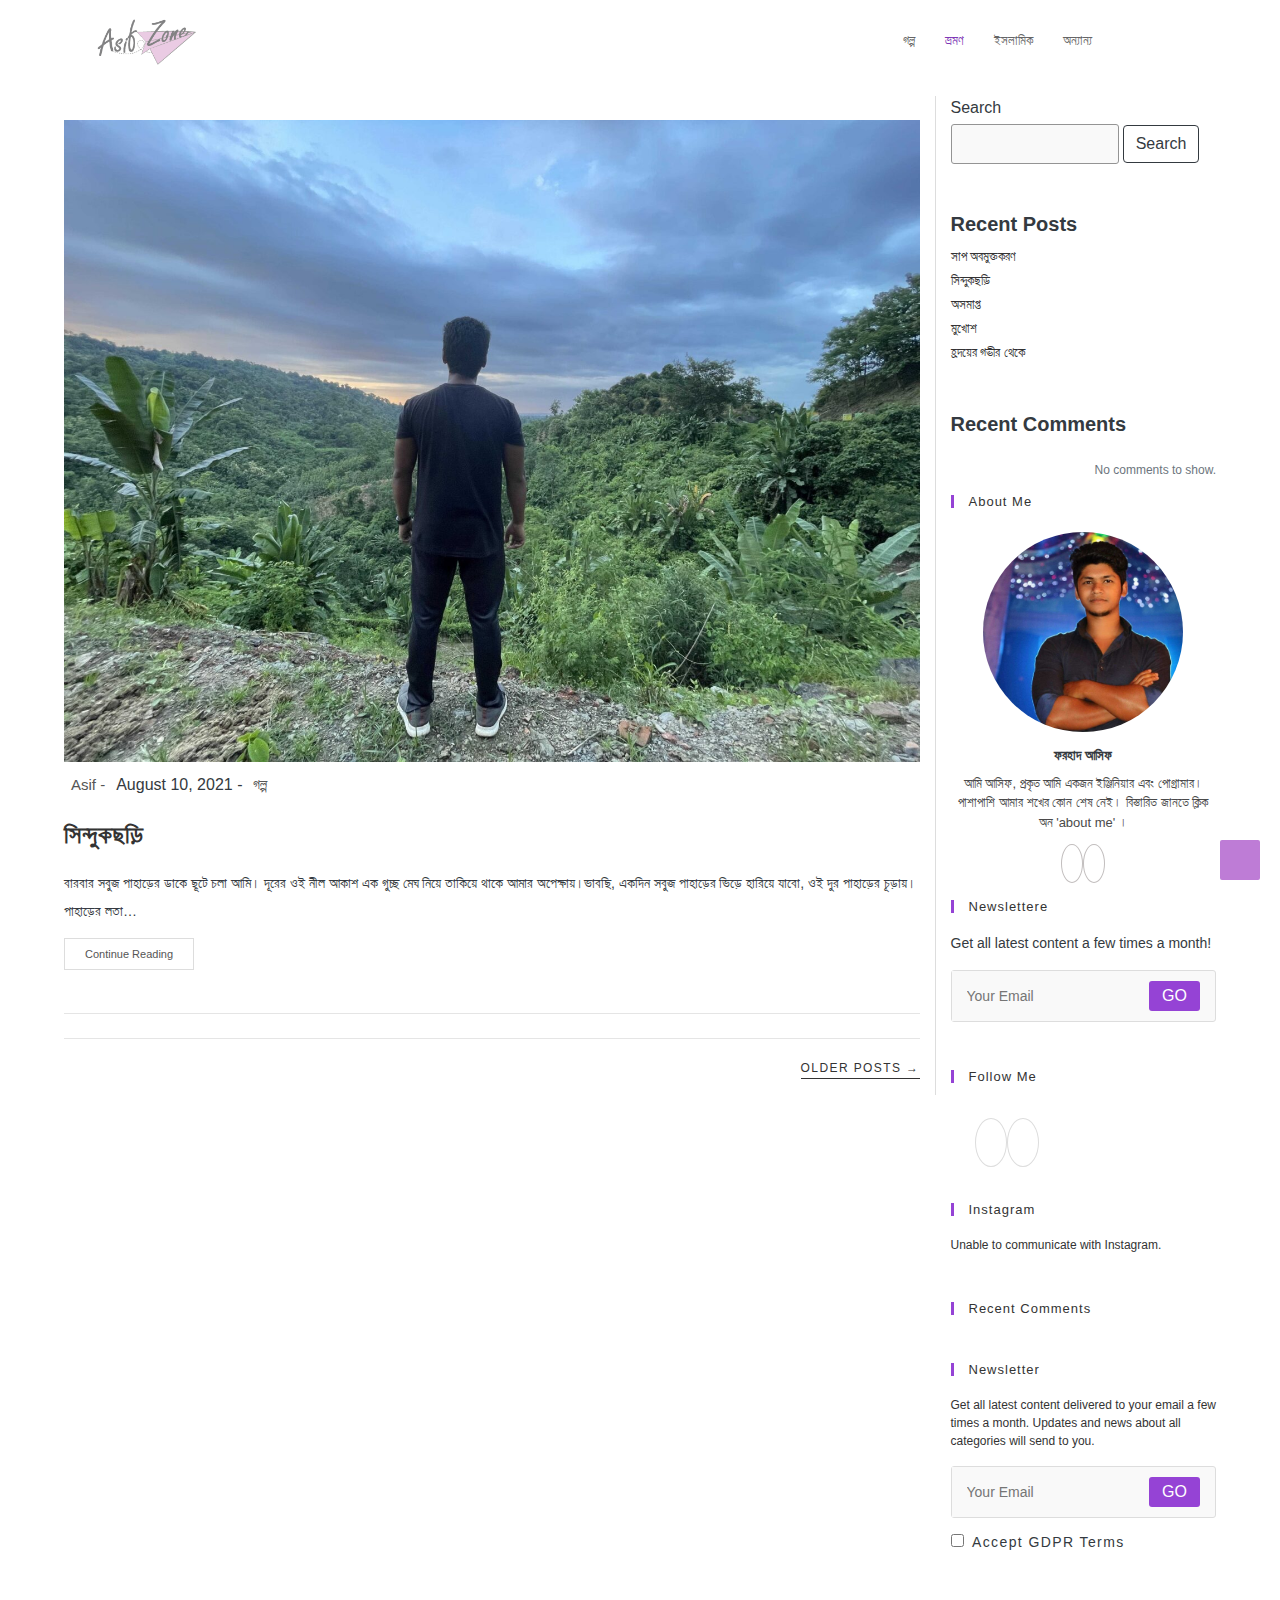
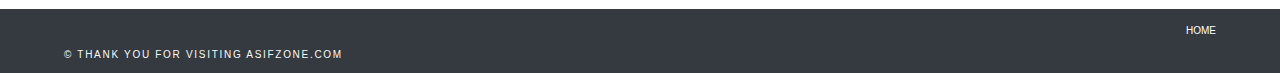
<file: torist1.html>
<!DOCTYPE html>
<html lang="en">
<head>
    <meta charset="UTF-8">
    <meta name="viewport" content="width=device-width, initial-scale=1.0">
    <meta http-equiv="X-UA-Compatible" content="ie=edge">
    <title>ভ্রমণ-My Blog</title>
    <link rel="stylesheet" href="https://use.fontawesome.com/releases/v5.15.4/css/all.css" integrity="sha384-DyZ88mC6Up2uqS4h/KRgHuoeGwBcD4Ng9SiP4dIRy0EXTlnuz47vAwmeGwVChigm" crossorigin="anonymous">
    <link rel="stylesheet" href="./css/bootstrap.min.css">
    <link rel="stylesheet" href="./css/style.css">
</head>
<body>
    <!-- START-NAVBAR-SECTION -->

<nav class="navbar navbar-expand-lg fixed-top">
    <div class="container">
        <a href="index.html" class="navbar-brand">
            <img src="./img/01.png" width="120">
        </a>
        <button class="navbar-toggler navbar-toggler-right" data-toggle="collapse" data-target="#navbarNav">
            <span class="menu">
                <i class="fa fa-bars"></i>
            </span>
        </button>
        <div class="collapse navbar-collapse" id="navbarNav">
        <ul class="navbar-nav ml-auto">
            <li class="nav-item"><a class="nav-link" href="golpo1.html">গল্প</a></li>
            <li class="nav-item"><a class="nav-link active" href="torist1.html">ভ্রমণ</a></li>
            <li class="nav-item"><a class="nav-link" href="islamic1.html">ইসলামিক</a></li>
            <li class="nav-item"><a class="nav-link" href="another1.html">অন্যান্য</a></li>
        </ul>
        <div class="collapse mr-2 sm-d-block" id="search">
                <div class="group-inline">
                    <input type="text" placeholder="Search" class="form-control">
                </div>
            </div>
            <div class="icon-fa d-flex">
        <div class="ml-1 mr-3 abc">
            <i class="fa fa-search" data-toggle="collapse" data-target="#search"></i>
        </div>
        <div class="mr-3">
            <a href="#">
            <i class="fab fa-twitter"></i>
        </a>
        </div>
        <div class="mr-3">
            <a href="#">
            <i class="fab fa-facebook"></i>
        </a>
        </div>
        <div class="mr-3">
            <a href="#">
            <i class="fab fa-instagram"></i>
        </a>
        </div>
        <div>
            <a href="#">
            <i class="fa fa-rss"></i>
        </a>
        </div>
    </div>
    <div class="none-input">
        <div class="input-group">
        <input id="icon" type="search" placeholder="Search" >
        <span class="input-group-text input-group-append">
        <i class="fa fa-search"></i>
    </span>
    </div>
    </div>
    </div>
    </div>
</nav>

<!-- STOP_NAVBAR_SECTION -->

<!-- left-SECTION -->
<section id="left-section" class="py-5 text-dark">
    <div class="containers">
        <div class="row">
            <div class="col-lg-9">
                <div class="row">
                    <div class="col border-abc mt-5">
                <!-- START_TORIST_SECTION -->
                <div class="images mt-4">
                <a href="sindoksori.html">
                        <img src="./img/imgman.jpg" class=" img-fluid">
                        <div class="overlay"></div>
                    </a>
                </div>
                    <div class="d-flex mt-2 all-icon">
                        <div class="pr-1">
                            <i class="far fa-user"></i>
                        </div>
                        <a href="#">Asif - </a>
                        <div class="mx-1">
                            <i class="far fa-clock"></i>
                        </div>
                        <span>August 10, 2021 -</span>
                        <div class="mx-1 mt-1">
                            <i class="far fa-folder"></i>
                        </div>
                        <a href="sindoksori.html">গল্প</a>
                    </div>
                    <div class="mt-4 blog-text"> 
                    <a href="sindoksori.html">
                        <h4>সিন্দুকছড়ি</h4>
                    </a>
                    <p>বারবার সবুজ পাহাড়ের ডাকে ছূটে চলা আমি। দূরের ওই নীল আকাশ এক গুচ্ছ মেঘ নিয়ে তাকিয়ে থাকে আমার অপেক্ষায়।ভাবছি, একদিন সবুজ পাহাড়ের ভিড়ে হারিয়ে যাবো, ওই দুর পাহাড়ের চূড়ায়। পাহাড়ের লতা… </p>
                <div class="button d-inline">
                    <a href="sindoksori.html">Continue Reading <i class="fa fa-angle-right"></i></a>
                </div>
                </div>
                <hr class="mt-5">
                <!--END_TORIST_SECTION -->
                <!-- START_OSOMAPTO_SECTION -->
                <hr class="mt-4">
                <p class="text-right older-post"><a href="#"> Older Posts → </a></p>
                <!-- END_OSOMAPTO_SECTION -->
                    </div>
                </div>
            </div>
            <div class="col-md-12 col-lg-3 mt-5  right-part">
                    <form id="formtag" action="https://asifzone.com/" role="search" method="GET" >
                        <div class="form-inline top-part1">
                         <label for="abc" class="mb-1 mr-2">Search</label>
                         <div class="form-group">
                        <input id="abc" type="text" class="form-control mr-1">
                        <button class="btn  btn-outline-dark button2">Search</button>
                    </div>
                    </div>
                </form>
            <h4 class="mt-5">Recent Posts</h4>
            <div class="nav2">
                    <ul class="navbar-nav">
                            <li cla
                            nav-item><a class="naav-link" href="snack.html">সাপ অবমুক্তকরণ</a></li>
                            <li cla
                            nav-item><a class="naav-link" href="sindoksori.html">সিন্দুকছড়ি</a></li>
                            <li cla
                            nav-item><a class="naav-link" href="osomapto.html">অসমাপ্ত</a></li>
                            <li cla
                            nav-item><a class="naav-link" href="#">মুখোশ</a></li>
                            <li cla
                            nav-item><a class="naav-link" href="ghovir.html">হ্রদয়ের গভীর থেকে</a></li>
                        </ul>
        </div>
            <h4 class="mt-5">Recent Comments</h4>
            <div class="comment">
            <p class="text-right text-muted">No comments to show.</p>
        </div>
        <h4 class="widget-title">About Me</h4>
        <div class="profile1 text-center mt-4">
            <img src="./img/farhad.jpg" class="rounded-circle img-fluid" width="200" height="200">
        <h4>ফরহাদ আসিফ </h4>
        <p>আমি আসিফ, প্রকৃত আমি একজন ইঞ্জিনিয়ার এবং পোগ্রামার। পাশাপাশি আমার শখের কোন শেষ নেই। বিস্তারিত জানতে ক্লিক অন 'about me' ।</p>
        <div class="profile1-icon pt-1">
           <a href="#"> <i class="fab fa-facebook"></i></a>
            <a href="#"><i class=" fab fa-linkedin"></i></a>
        </div>
    </div>
    <h4 class="widget-title mt-4">Newslettere</h4>
    <p class="input-text">Get all latest content a few times a month!</p>
    <div class="input-group input-email">
        <input type="email" placeholder="Your Email" >
        <button type="submit" class="button1">GO</button>
    </div>
    <h4 class="widget-title mt-5">Follow Me</h4>
    <div class="ml-4 mt-5 icon-1">
       <a href="#"><i class="fab fa-facebook"></i></a> 
       <a href="#"> <i class="fab fa-linkedin"></i></a>
    </div>
    <h4 class="widget-title mt-5">Instagram</h4>
    <p class="instagram">Unable to communicate with Instagram.</p>
    <h4 class="widget-title mt-5">Recent Comments</h4>
    <h4 class="widget-title mt-5">Newsletter</h4>
    <p class="instagram">Get all latest content delivered to your email a few times a month. Updates and news about all categories will send to you.</p>
    <div class="input-group input-email">
        <input type="email" placeholder="Your Email" >
        <button type="submit" class="button1">GO</button>
    </div>
    <input type="checkbox" class="mt-3 mr-1" id="check">
    <label for="check" class="check">Accept GDPR Terms</label>
            </div>
        </div>
    </div>
</section>
<a href="#" id="scrool-top" class="scrool-top-right">
        <i class="fa fa-angle-up"></i>
    </a>
<footer class="py-2 bg-dark text-light">
        <div class="containers">
            <div class="row">
                <div class="col">
                    <div class="text-center text-lg-right">
                        <a href="index.html">HOME</a>
                    </div>
                    <div class="text-center text-lg-left">
                    <span class="mt-5 mb-2"> &copy; Thank you for visiting asifzone.com </span></div>
                </div>
            </div>
        </div>
    </footer>

    <!-- ALL-JS-FILE -->
    <script src="./js/jquery-slim.min.js"></script>
    <script src="./js/popper.min.js"></script>
    <script src="./js/bootstrap.min.js"></script>
    
</body>
</html>
</file>
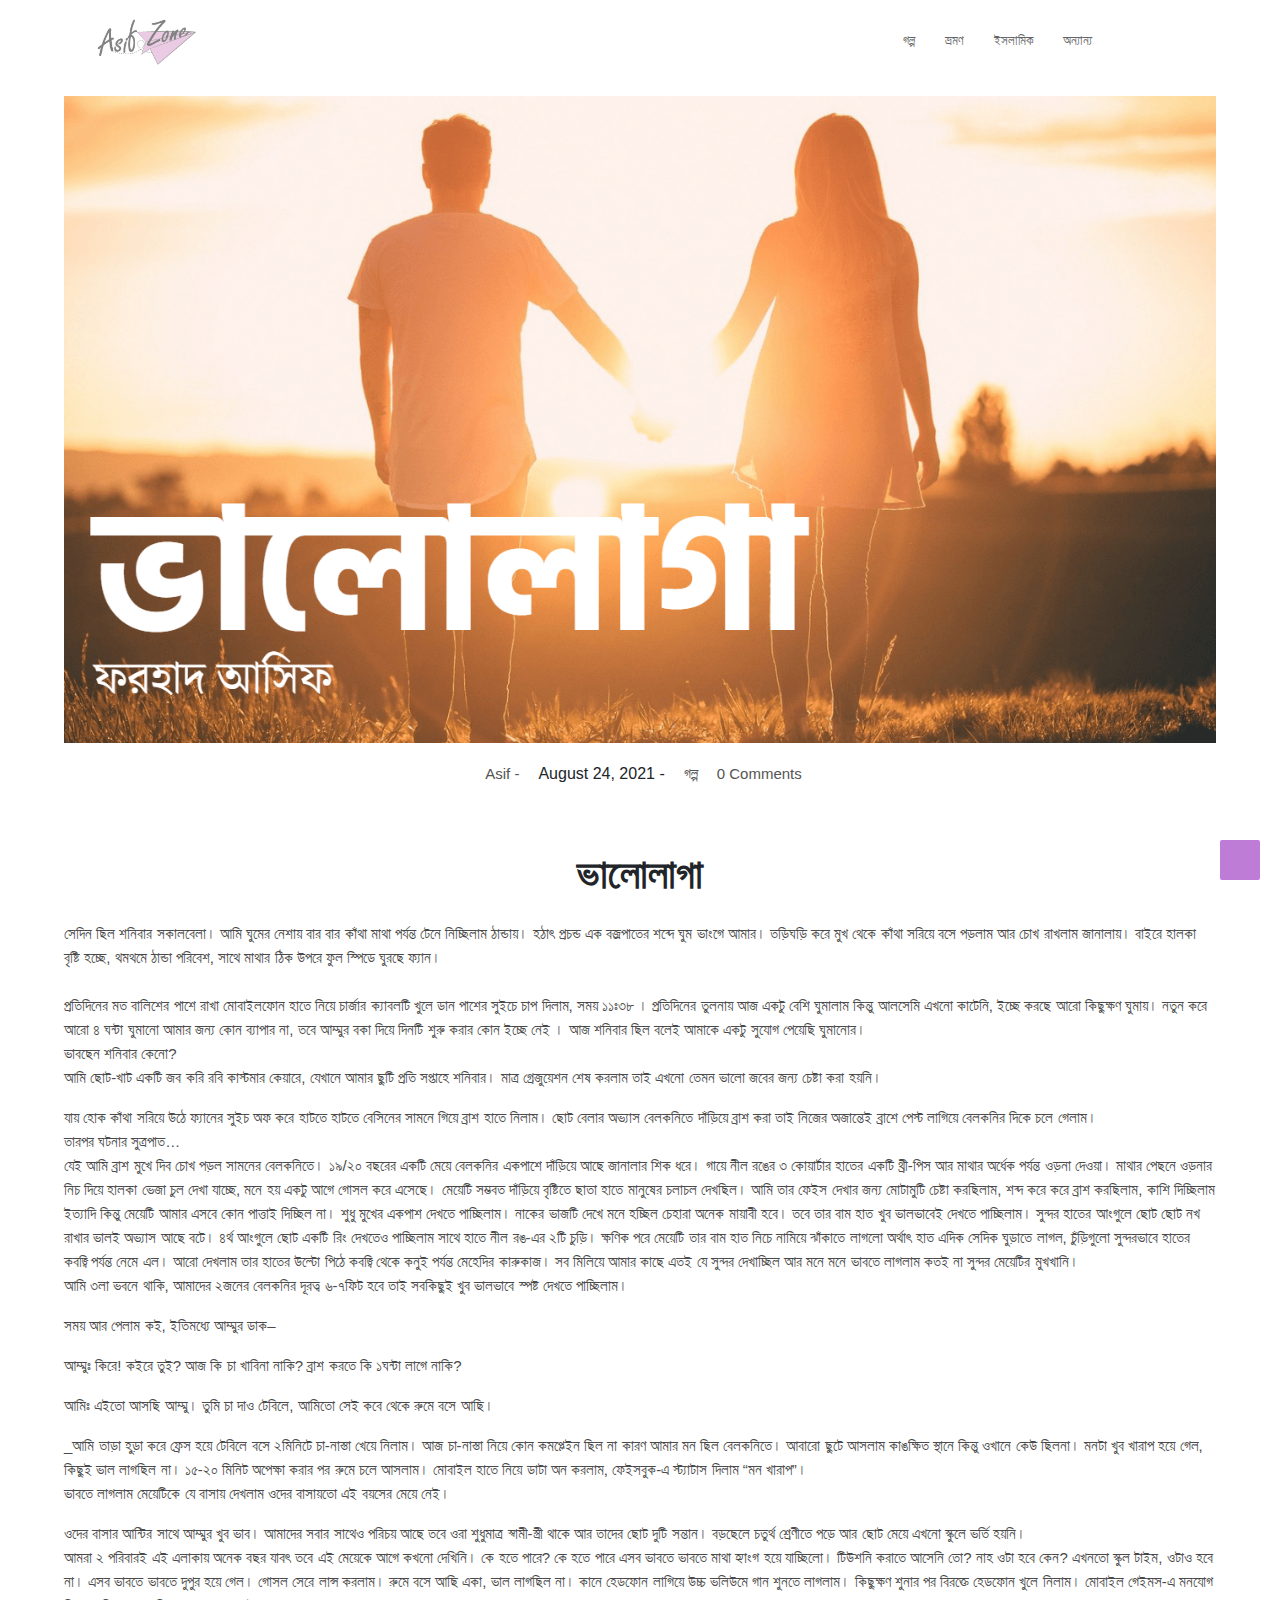
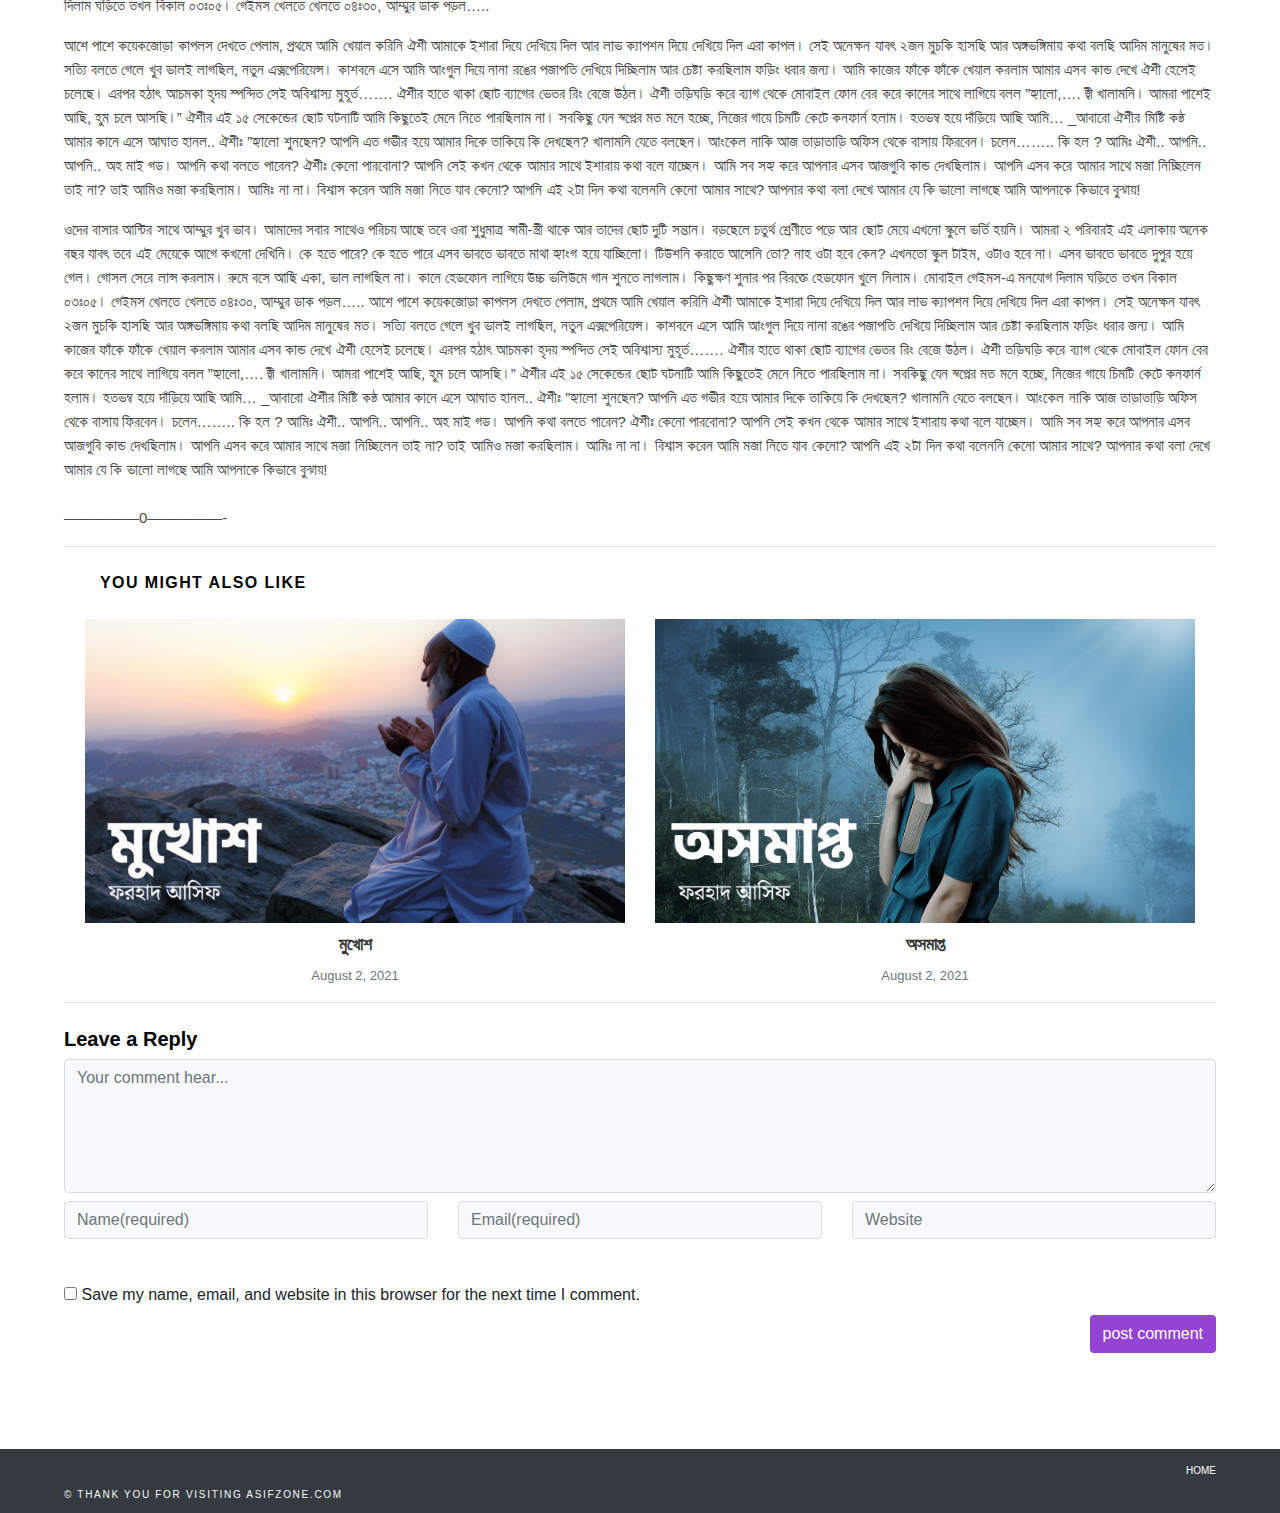
<file: valolaga.html>
<!DOCTYPE html>
<html lang="en">
<head>
    <meta charset="UTF-8">
    <meta name="viewport" content="width=device-width, initial-scale=1.0">
    <meta http-equiv="X-UA-Compatible" content="ie=edge">
    <title>ভালোলাগা-My Blog</title>
    <link rel="stylesheet" href="https://use.fontawesome.com/releases/v5.15.4/css/all.css" integrity="sha384-DyZ88mC6Up2uqS4h/KRgHuoeGwBcD4Ng9SiP4dIRy0EXTlnuz47vAwmeGwVChigm" crossorigin="anonymous">
    <link rel="stylesheet" href="./css/bootstrap.min.css">
    <link rel="stylesheet" href="./css/style.css">
</head>
<body>
    <!-- START-NAVBAR-SECTION -->

<nav class="navbar navbar-expand-lg fixed-top">
    <div class="container">
        <a href="index.html" class="navbar-brand">
            <img src="./img/01.png" width="120">
        </a>
        <button class="navbar-toggler navbar-toggler-right" data-toggle="collapse" data-target="#navbarNav">
            <span class="menu">
                <i class="fa fa-bars"></i>
            </span>
        </button>
        <div class="collapse navbar-collapse" id="navbarNav">
                <ul class="navbar-nav ml-auto">
                        <li class="nav-item"><a class="nav-link" href="golpo1.html">গল্প</a></li>
                        <li class="nav-item"><a class="nav-link" href="torist1.html">ভ্রমণ</a></li>
                        <li class="nav-item"><a class="nav-link" href="islamic1.html">ইসলামিক</a></li>
                        <li class="nav-item"><a class="nav-link" href="another1.html">অন্যান্য</a></li>
                    </ul>
        <div class="collapse mr-2 sm-d-block" id="search">
                <div class="group-inline">
                    <input type="text" placeholder="Search" class="form-control">
                </div>
            </div>
            <div class="icon-fa d-flex">
        <div class="ml-1 mr-3 abc">
            <i class="fa fa-search" data-toggle="collapse" data-target="#search"></i>
        </div>
        <div class="mr-3">
            <a href="#">
            <i class="fab fa-twitter"></i>
        </a>
        </div>
        <div class="mr-3">
            <a href="#">
            <i class="fab fa-facebook"></i>
        </a>
        </div>
        <div class="mr-3">
            <a href="#">
            <i class="fab fa-instagram"></i>
        </a>
        </div>
        <div>
            <a href="#">
            <i class="fa fa-rss"></i>
        </a>
        </div>
    </div>
    <div class="none-input">
        <div class="input-group">
        <input id="icon" type="search" placeholder="Search" >
        <span class="input-group-text input-group-append">
        <i class="fa fa-search"></i>
    </span>
    </div>
    </div>
    </div>
    </div>
</nav>

<!-- STOP_NAVBAR_SECTION -->

<section>
    <div class="containers">
        <div class="row">
            <div class="col mt-5 pt-5">
                <img src="./img/valolaga.png" class="img-fluid">
                <div class="d-flex mt-3 all-icon all-icon1">
                        <div class="pr-1">
                            <i class="far fa-user"></i>
                        </div>
                        <a href="#" class="mr-2">Asif - </a>
                        <div class="mx-1">
                            <i class="far fa-clock"></i>
                        </div>
                        <span class="mr-2">August 24, 2021 -</span>
                        <div class="mx-1 mt1">
                            <i class="far fa-folder"></i>
                        </div>
                        <a href="#" class="mr-2">গল্প</a>
                        <div class="ml-2">
                            <i class="far fa-comment"></i>
                        </div>
                        <a href="#">0 Comments</a>
                        
                    </div>
                <div class="page1">
                    <h1 class="mt-5 py-3 text-center">ভালোলাগা</h1>
                    <p class="mb-4">সেদিন ছিল শনিবার সকালবেলা। আমি ঘুমের নেশায় বার বার কাঁথা মাথা পর্যন্ত টেনে নিচ্ছিলাম ঠান্ডায়। হঠাৎ প্রচন্ড এক বজ্রপাতের শব্দে ঘুম ভাংগে আমার। তড়িঘড়ি করে মুখ থেকে কাঁথা সরিয়ে বসে পড়লাম আর চোখ রাখলাম জানালায়। বাইরে হালকা বৃষ্টি হচ্ছে, থমথমে ঠান্ডা পরিবেশ, সাথে মাথার ঠিক উপরে ফুল স্পিডে ঘুরছে ফ্যান।</p>
                    <p class="m-0">প্রতিদিনের মত বালিশের পাশে রাখা মোবাইলফোন হাতে নিয়ে চার্জার ক্যাবলটি খুলে ডান পাশের সুইচে চাপ দিলাম, সময় ১১ঃ৩৮ । প্রতিদিনের তুলনায় আজ একটু বেশি ঘুমালাম কিন্তু আলসেমি এখনো কাটেনি, ইচ্ছে করছে আরো কিছুক্ষণ ঘুমায়। নতুন করে আরো ৪ ঘন্টা ঘুমানো আমার জন্য কোন ব্যাপার না, তবে আম্মুর বকা দিয়ে দিনটি শুরু করার কোন ইচ্ছে নেই । আজ শনিবার ছিল বলেই আমাকে একটু সুযোগ পেয়েছি ঘুমানোর।</p>
                    <p class="m-0">ভাবছেন শনিবার কেনো?</p>
                    <p>আমি ছোট-খাট একটি জব করি রবি কাস্টমার কেয়ারে, যেখানে আমার ছুটি প্রতি সপ্তাহে শনিবার। মাত্র গ্রেজুয়েশন শেষ করলাম তাই এখনো তেমন ভালো জবের জন্য চেষ্টা করা হয়নি।</p>
                    <p class="m-0">যায় হোক কাঁথা সরিয়ে উঠে ফ্যানের সুইচ অফ করে হাটতে হাটতে বেসিনের সামনে গিয়ে ব্রাশ হাতে নিলাম। ছোট বেলার অভ্যাস বেলকনিতে দাঁড়িয়ে ব্রাশ করা তাই নিজের অজান্তেই ব্রাশে পেস্ট লাগিয়ে বেলকনির দিকে চলে গেলাম।</p>
                    <p class="m-0">তারপর ঘটনার সুত্রপাত…</p>
                    <p class="m-0">যেই আমি ব্রাশ মুখে দিব চোখ পড়ল সামনের বেলকনিতে। ১৯/২০ বছরের একটি মেয়ে বেলকনির একপাশে দাঁড়িয়ে আছে জানালার শিক ধরে। গায়ে নীল রঙের ৩ কোয়ার্টার হাতের একটি থ্রী-পিস আর মাথার অর্ধেক পর্যন্ত ওড়না দেওয়া। মাথার পেছনে ওড়নার নিচ দিয়ে হালকা ভেজা চুল দেখা যাচ্ছে, মনে হয় একটু আগে গোসল করে এসেছে। মেয়েটি সম্ভবত দাঁড়িয়ে বৃষ্টিতে ছাতা হাতে মানুষের চলাচল দেখছিল। আমি তার ফেইস দেখার জন্য মোটামুটি চেষ্টা করছিলাম, শব্দ করে করে ব্রাশ করছিলাম, কাশি দিচ্ছিলাম ইত্যাদি কিন্তু মেয়েটি আমার এসবে কোন পাত্তাই দিচ্ছিল না। শুধু মুখের একপাশ দেখতে পাচ্ছিলাম। নাকের ভাজটি দেখে মনে হচ্ছিল চেহারা অনেক মায়াবী হবে। তবে তার বাম হাত খুব ভালভাবেই দেখতে পাচ্ছিলাম। সুন্দর হাতের আংগুলে ছোট ছোট নখ রাখার ভালই অভ্যাস আছে বটে। ৪র্থ আংগুলে ছোট একটি রিং দেখতেও পাচ্ছিলাম সাথে হাতে নীল রঙ-এর ২টি চুড়ি। ক্ষণিক পরে মেয়েটি তার বাম হাত নিচে নামিয়ে ঝাঁকাতে লাগলো অর্থাৎ হাত এদিক সেদিক ঘুড়াতে লাগল, চুঁড়িগুলো সুন্দরভাবে হাতের কবজ্বি পর্যন্ত নেমে এল। আরো দেখলাম তার হাতের উল্টো পিঠে কবজ্বি থেকে কনুই পর্যন্ত মেহেদির কারুকাজ। সব মিলিয়ে আমার কাছে এতই যে সুন্দর দেখাচ্ছিল আর মনে মনে ভাবতে লাগলাম কতই না সুন্দর মেয়েটির মুখখানি।</p>
                    <p>আমি ৩লা ভবনে থাকি, আমাদের ২জনের বেলকনির দূরত্ব ৬-৭ফিট হবে তাই সবকিছুই খুব ভালভাবে স্পষ্ট দেখতে পাচ্ছিলাম।</p>
                    <p>সময় আর পেলাম কই, ইতিমধ্যে আম্মুর ডাক–</p>
                    <p>আম্মুঃ কিরে! কইরে তুই? আজ কি চা খাবিনা নাকি? ব্রাশ করতে কি ১ঘন্টা লাগে নাকি?</p>
                    <p>আমিঃ এইতো আসছি আম্মু। তুমি চা দাও টেবিলে, আমিতো সেই কবে থেকে রুমে বসে আছি।</p>
                    <p class="m-0">_আমি তাড়া হুড়া করে ফ্রেস হয়ে টেবিলে বসে ২মিনিটে চা-নাস্তা খেয়ে নিলাম। আজ চা-নাস্তা নিয়ে কোন কমপ্লেইন ছিল না কারণ আমার মন ছিল বেলকনিতে। আবারো ছুটে আসলাম কাঙক্ষিত স্থানে কিন্তু ওখানে কেউ ছিলনা। মনটা খুব খারাপ হয়ে গেল, কিছুই ভাল লাগছিল না। ১৫-২০ মিনিট অপেক্ষা করার পর রুমে চলে আসলাম। মোবাইল হাতে নিয়ে ডাটা অন করলাম, ফেইসবুক-এ স্ট্যাটাস দিলাম “মন খারাপ”।</p>
                    <p>ভাবতে লাগলাম মেয়েটিকে যে বাসায় দেখলাম ওদের বাসায়তো এই বয়সের মেয়ে নেই।</p>
                    <p class="m-0">ওদের বাসার আন্টির সাথে আম্মুর খুব ভাব। আমাদের সবার সাথেও পরিচয় আছে তবে ওরা শুধুমাত্র স্বামী-স্ত্রী থাকে আর তাদের ছোট দুটি সন্তান। বড়ছেলে চতুর্থ শ্রেণীতে পড়ে আর ছোট মেয়ে এখনো স্কুলে ভর্তি হয়নি।</p>
                    <p>আমরা ২ পরিবারই এই এলাকায় অনেক বছর যাবৎ তবে এই মেয়েকে আগে কখনো দেখিনি।
                            কে হতে পারে? কে হতে পারে এসব ভাবতে ভাবতে মাথা হ্যাংগ হয়ে যাচ্ছিলো। টিউশনি করাতে আসেনি তো?
                            নাহ ওটা হবে কেন? এখনতো স্কুল টাইম, ওটাও হবে না। এসব ভাবতে ভাবতে দুপুর হয়ে গেল। গোসল সেরে লান্স করলাম। রুমে বসে আছি একা, ভাল লাগছিল না। কানে হেডফোন লাগিয়ে উচ্চ ভলিউমে গান শুনতে লাগলাম। কিছুক্ষণ শুনার পর বিরক্তে হেডফোন খুলে নিলাম। মোবাইল গেইমস-এ মনযোগ দিলাম ঘড়িতে তখন বিকাল ০৩ঃ০৫।
                            গেইমস খেলতে খেলতে ০৪ঃ৩০, আম্মুর ডাক পড়ল…..</p>
                    <p>আশে পাশে কয়েকজোড়া কাপলস দেখতে পেলাম, প্রথমে আমি খেয়াল করিনি ঐশী আমাকে ইশারা দিয়ে দেখিয়ে দিল আর লাভ ক্যাপশন দিয়ে দেখিয়ে দিল এরা কাপল। সেই অনেক্ষন যাবৎ ২জন মুচকি হাসছি আর অঙ্গভঙ্গিমায় কথা বলছি আদিম মানুষের মত। সত্যি বলতে গেলে খুব ভালই লাগছিল, নতুন এক্সপেরিয়েন্স। কাশবনে এসে আমি আংগুল দিয়ে নানা রঙের পজাপতি দেখিয়ে দিচ্ছিলাম আর চেষ্টা করছিলাম ফড়িং ধরার জন্য। আমি কাজের ফাঁকে ফাঁকে খেয়াল করলাম আমার এসব কান্ড দেখে ঐশী হেসেই চলেছে।

                            এরপর হঠাৎ আচমকা হৃদয় স্পন্দিত সেই অবিশ্বাস্য মুহূর্ত……. ঐশীর হাতে থাকা ছোট ব্যাগের ভেতর রিং বেজে উঠল। ঐশী তড়িঘড়ি করে ব্যাগ থেকে মোবাইল ফোন বের করে কানের সাথে লাগিয়ে বলল ”হ্যালো,…. জ্বী খালামনি। আমরা পাশেই আছি, হুম চলে আসছি।” ঐশীর এই ১৫ সেকেন্ডের ছোট ঘটনাটি আমি কিছুতেই মেনে নিতে পারছিলাম না। সবকিছু যেন স্বপ্নের মত মনে হচ্ছে, নিজের গায়ে চিমটি কেটে কনফার্ন হলাম। হতভম্ব হয়ে দাঁড়িয়ে আছি আমি…
                            
                            _আবারো ঐশীর মিষ্টি কন্ঠ আমার কানে এসে আঘাত হানল..
                            
                            ঐশীঃ ”হ্যালো শুনছেন? আপনি এত গভীর হয়ে আমার দিকে তাকিয়ে কি দেখছেন? খালামনি যেতে বলছেন। আংকেল নাকি আজ তাড়াতাড়ি অফিস থেকে বাসায় ফিরবেন। চলেন……..
                            কি হল ?
                            
                            আমিঃ ঐশী.. আপনি.. আপনি.. অহ মাই গড। আপনি কথা বলতে পারেন?
                            
                            ঐশীঃ কেনো পারবোনা? আপনি সেই কখন থেকে আমার সাথে ইশারায় কথা বলে যাচ্ছেন। আমি সব সহ্য করে আপনার এসব আজগুবি কান্ড দেখছিলাম। আপনি এসব করে আমার সাথে মজা নিচ্ছিলেন তাই না? তাই আমিও মজা করছিলাম।
                            
                            আমিঃ না না। বিশ্বাস করেন আমি মজা নিতে যাব কেনো? আপনি এই ২টা দিন কথা বলেননি কেনো আমার সাথে? আপনার কথা বলা দেখে আমার যে কি ভালো লাগছে আমি আপনাকে কিভাবে বুঝায়!</p>
                            <p>ওদের বাসার আন্টির সাথে আম্মুর খুব ভাব। আমাদের সবার সাথেও পরিচয় আছে তবে ওরা শুধুমাত্র স্বামী-স্ত্রী থাকে আর তাদের ছোট দুটি সন্তান। বড়ছেলে চতুর্থ শ্রেণীতে পড়ে আর ছোট মেয়ে এখনো স্কুলে ভর্তি হয়নি।

                                    আমরা ২ পরিবারই এই এলাকায় অনেক বছর যাবৎ তবে এই মেয়েকে আগে কখনো দেখিনি। কে হতে পারে? কে হতে পারে এসব ভাবতে ভাবতে মাথা হ্যাংগ হয়ে যাচ্ছিলো। টিউশনি করাতে আসেনি তো? নাহ ওটা হবে কেন? এখনতো স্কুল টাইম, ওটাও হবে না। এসব ভাবতে ভাবতে দুপুর হয়ে গেল। গোসল সেরে লান্স করলাম। রুমে বসে আছি একা, ভাল লাগছিল না। কানে হেডফোন লাগিয়ে উচ্চ ভলিউমে গান শুনতে লাগলাম। কিছুক্ষণ শুনার পর বিরক্তে হেডফোন খুলে নিলাম। মোবাইল গেইমস-এ মনযোগ দিলাম ঘড়িতে তখন বিকাল ০৩ঃ০৫। গেইমস খেলতে খেলতে ০৪ঃ৩০, আম্মুর ডাক পড়ল…..
                                    
                                    আশে পাশে কয়েকজোড়া কাপলস দেখতে পেলাম, প্রথমে আমি খেয়াল করিনি ঐশী আমাকে ইশারা দিয়ে দেখিয়ে দিল আর লাভ ক্যাপশন দিয়ে দেখিয়ে দিল এরা কাপল। সেই অনেক্ষন যাবৎ ২জন মুচকি হাসছি আর অঙ্গভঙ্গিমায় কথা বলছি আদিম মানুষের মত। সত্যি বলতে গেলে খুব ভালই লাগছিল, নতুন এক্সপেরিয়েন্স। কাশবনে এসে আমি আংগুল দিয়ে নানা রঙের পজাপতি দেখিয়ে দিচ্ছিলাম আর চেষ্টা করছিলাম ফড়িং ধরার জন্য। আমি কাজের ফাঁকে ফাঁকে খেয়াল করলাম আমার এসব কান্ড দেখে ঐশী হেসেই চলেছে। এরপর হঠাৎ আচমকা হৃদয় স্পন্দিত সেই অবিশ্বাস্য মুহূর্ত……. ঐশীর হাতে থাকা ছোট ব্যাগের ভেতর রিং বেজে উঠল। ঐশী তড়িঘড়ি করে ব্যাগ থেকে মোবাইল ফোন বের করে কানের সাথে লাগিয়ে বলল ”হ্যালো,…. জ্বী খালামনি। আমরা পাশেই আছি, হুম চলে আসছি।” ঐশীর এই ১৫ সেকেন্ডের ছোট ঘটনাটি আমি কিছুতেই মেনে নিতে পারছিলাম না। সবকিছু যেন স্বপ্নের মত মনে হচ্ছে, নিজের গায়ে চিমটি কেটে কনফার্ন হলাম। হতভম্ব হয়ে দাঁড়িয়ে আছি আমি… _আবারো ঐশীর মিষ্টি কন্ঠ আমার কানে এসে আঘাত হানল.. ঐশীঃ ”হ্যালো শুনছেন? আপনি এত গভীর হয়ে আমার দিকে তাকিয়ে কি দেখছেন? খালামনি যেতে বলছেন। আংকেল নাকি আজ তাড়াতাড়ি অফিস থেকে বাসায় ফিরবেন। চলেন…….. কি হল ? আমিঃ ঐশী.. আপনি.. আপনি.. অহ মাই গড। আপনি কথা বলতে পারেন? ঐশীঃ কেনো পারবোনা? আপনি সেই কখন থেকে আমার সাথে ইশারায় কথা বলে যাচ্ছেন। আমি সব সহ্য করে আপনার এসব আজগুবি কান্ড দেখছিলাম। আপনি এসব করে আমার সাথে মজা নিচ্ছিলেন তাই না? তাই আমিও মজা করছিলাম। আমিঃ না না। বিশ্বাস করেন আমি মজা নিতে যাব কেনো? আপনি এই ২টা দিন কথা বলেননি কেনো আমার সাথে? আপনার কথা বলা দেখে আমার যে কি ভালো লাগছে আমি আপনাকে কিভাবে বুঝায়!</p>
                                    <p class="mt-4">—————0—————-</p>
                                    <hr class="mb-4">
                                    
                </div>
            </div>
        </div>
        <div class="row">
            <div class="container">
                <div class="col">
                        <div class="might-also">
                                <i class="fas fa-chevron-right"></i>
                                <span>You Might Also Like</span>
                            </div>
                </div>
            </div>
        </div>
        <div class="container">
            <div class="row mt-4">
            <div class="col-md-6 left-part1">
                <div class="images">
                    <a href="mokosh.html">
                        <img src="./img/mukhosh-768x432.png" class="img-fluid">
                        <div class="overlay"></div>
                    </a>
                </div>
               <a href="mokosh.html" class="header1 text-center d-block">মুখোশ</a>
               <div class="text-center text-muted work">
                   <i class="far fa-clock"></i>
                   <span>August 2, 2021</span>
               </div>
            </div>
            <div class="col-md-6 left-part1">
                    <div class="images">
                            <a href="osomapto.html">
                                <img src="./img/osomapto.png" class="img-fluid">
                                <div class="overlay"></div>
                            </a>
                        </div>
                       <a href="osomapto.html" class="header1 text-center d-block">অসমাপ্ত</a>
                       <div class="text-center text-muted work">
                           <i class="far fa-clock"></i>
                           <span>August 2, 2021</span>
                       </div>
            </div>
        </div>
    </div>
    <hr class="mb-4">
    <div class="bottom">
        <h5>Leave a Reply </h5>
        <div class="row">
            <div class="col">
                <textarea class="form-control bg-light" rows="5" placeholder="Your comment hear..."></textarea>
            </div>
        </div>
        <div class="row">
            <div class="col-md-4 mt-2">
                <input type="text" placeholder="Name(required)" required class="form-control bg-light">
            </div>
            <div class="col-md-4 mt-2">
                    <input type="email" placeholder="Email(required)" required class="form-control bg-light">
            </div>
            <div class="col-md-4 mt-2">
                    <input type="text" placeholder="Website" required class="form-control bg-light">
            </div>
        </div>
        <input type="checkbox" id="checkb" class="mt-5">
        <label for="checkb"> Save my name, email, and website in this browser for the next time I comment.</label>
        <div class="row">
            <div class="col">
                <div class="text-right mb-5 pb-5">
                    <button class="btn button-5">post comment</button>
                </div>
            </div>
        </div>
    </div>
</div>
</section>
<a href="#" id="scrool-top" class="scrool-top-right">
        <i class="fa fa-angle-up"></i>
    </a>
<footer class="py-2 bg-dark text-light">
        <div class="containers">
            <div class="row">
                <div class="col">
                    <div class="text-center text-lg-right">
                        <a href="index.html">HOME</a>
                    </div>
                    <div class="text-center text-lg-left">
                    <span class="mt-5 mb-2"> &copy; Thank you for visiting asifzone.com </span></div>
                </div>
            </div>
        </div>
    </footer>
    <!-- ALL-JS-FILE -->
    <script src="./js/jquery-slim.min.js"></script>
    <script src="./js/popper.min.js"></script>
    <script src="./js/bootstrap.min.js"></script>
    
</body>
</html>
</file>
<file: css/style.css>
*{
    scroll-behavior: smooth;
}
.scrool-top-right{
    display: block;
}
#scrool-top{
position: fixed;
right: 20px;
bottom: 20px;
width: 40px;
height: 40px;
line-height: 40px;
background: #be7cd6;
color: #fff;
font-size: 18px;
cursor: pointer;
border-radius: 2px;
text-align: center;
z-index: 100;
box-sizing: content-box;
transition: 0.4s;
}
#scrool-top:hover{
    background: #7123AE;
}
.containers{
    max-width: 90%;
    margin: 0 auto;
}
.navbar>div>a>img:hover{
    opacity: 0.6;
    transition: 0.4s;
}
.navbar{
    background: white;
    opacity: 0.9;
}
.navbar button span.menu{
    color: #555;
    font-size: 25px;
}
.navbar ul li a{
    margin: 0 7px;
    font-size: 13px;
    color: #555;
    transition: 0.3s all ease;
}
.navbar .none-input{
    display:none;
    border: 1px solid #ddd;
    background: #DFDCDC;
    outline: none;
    margin-top: 10px;
}
.navbar .none-input:active,
.navbar .none-input:link,
.navbar .none-input:hover{
    border-color: #7123AE;
    color: #7123AE
}
.navbar .none-input input[type="text"]{
    border: none;
    outline: none;
    background: #DEDCDC;
    min-width: 85%;
    padding: 8px 8px;
    padding-left: 10px;
}
.navbar .none-input span{
    background: #DEDCDC;
    opacity: 0.7;
    border: none;
}
.navbar ul li:last-child{
    margin-right: 20px;
}
.navbar ul li a:hover{
    color: blueviolet;
}
.navbar .icon-fa .fab{
    opacity: 0.5;
    color: #333
}
.navbar .icon-fa .fa{
    opacity: 0.5;
    color: #333
}
.navbar .abc{
    cursor: pointer;
}
.navbar .abc .fa-search:hover{
    color: green;
    transition: 0.3s;
}
.navbar .icon-fa .fa-twitter:hover{
    color: #007aff;
    transition: 0.3s;
}
.navbar .icon-fa .fa-facebook:hover{
    color: rgb(12, 12, 145);
    transition: 0.3s;
}
.navbar .icon-fa .fa-instagram:hover{
    color: rgb(170, 18, 240);
    transition: 0.3s;
}
.navbar .icon-fa .fa-rss:hover{
    color: rgb(240, 199, 18);
    transition: 0.3s;
}
#left-section .border-abc{
    border-right: 1px solid#ddd;
}
.images{
    position: relative;
    width: 100%;
    height: auto;
}
.overlay::after{
    content: '';
    position: absolute;
    top: 0;
    left: 0;
    width: 100%;
    height: 100%;
    background-color: rgba(0,0,0,0.3);
    opacity: 0; 
    transition:2s;
}
.overlay:hover::after{
    opacity: 1;
}
.all-icon .far{
    color: #555;
    font-size: 17px;
    margin-top: 3px;
}
.all-icon a{
    font-size: 15px;
    text-decoration: none;
    margin-top: 4px;
    margin-left: 3px;
    color: #555;
}
.all-icon a:hover{
    color: #7123AE;
    transition: 0.3s;
}
.all-icon span{
    margin-top: 3px;
    margin-left: 3px;
}
.blog-text a{
    text-decoration: none;
}
.blog-text h4{
    color: #333;
    font-weight: 600;
    letter-spacing: 0.6px;
    margin-bottom: 20px;
}
.blog-text h4:hover{
    color: #9543D5;
    transition: 0.3s;
}
.blog-text p{
    font-size: 14px;
    line-height: 2;
}
.button a{
    color: #555;
    padding: 9px 20px;
    border: 1px solid #ddd;
    font-size: 11px;
}
.button:hover,
.button a:hover{
    border-color: #9543D5;
    color: #9543D5;
    transition: 0.4s ease;
}
#left-section .older-post a{
    text-decoration: none;
    border-bottom: 1px solid #333;
    padding-bottom: 3px;
    font-size: 12px;
    margin-bottom: 2px;
    line-height: 1.2px;
    color: #333;
    text-transform: uppercase;
    letter-spacing: 1.4px;
    transition: 0.3s;
}
#left-section .older-post a:hover{
    color: #7123AE;
    border-color: #7123AE;
}
/* END_LEFT_PART */
.right-part input{
    background: #F9F9F9;
}
.right-part input[type="text"]{
    border-color: #949494;
    border-radius: 3px;
}

.right-part h4{
    font-weight: 700;
    font-size: 20px
}
.right-part .nav2 a{
    font-size: 13px;
    color: #333;
    text-decoration: none;
    margin-top: 4px;;
}
.right-part .nav2 a:hover{
    color: #7123AE;
    transition: 0.3s;
}
.right-part .comment p{
    font-size: 12px;
    text-align: right;
    margin-top: 25px;
}
.right-part .widget-title{
    border-color:#9543d5;
    display: block;
     line-height: 1;
    font-size: 13px;
    font-weight: 400;
    color: #333;
    border-width: 0 0 0 3px;
     border-style: solid;
    letter-spacing: 1px;
     padding-left: 15px;
        margin: 0 0 20px;
        text-transform: capitalize; 
}
.right-part .profile1 h4{
    display: block;
font-size: 13px;
font-weight: 600;
margin: 16px 0 10px;
text-transform: uppercase;
clear: none;
}
.right-part .profile1 p{
    color: #4a4a4a;
    font-size: 13px
}
.right-part .profile1 .profile1-icon .fa-facebook,
.right-part .profile1 .profile1-icon .fa-linkedin{
    border: 1px solid rgb(194, 190, 190);
    padding: 10px;
    color: rgb(194, 190, 190);
    border-radius: 50%;
    transition: 0.3s;
}
.right-part .profile1 .profile1-icon .fa-facebook:hover{
    color: rgb(16, 16, 146);
    border-color: rgb(16, 16, 146);
}
.right-part .profile1 .profile1-icon .fa-linkedin:hover{
    color: rgb(73, 159, 202);
    border-color:rgb(73, 159, 202);
}
.right-part .input-text{
    font-size: 14px;
}
.right-part .input-email{
    background: #f9f9f9;
    border: 1px solid #ddd;
    position: relative;
    border-radius: 3px;
}
.right-part .input-email:focus,
.right-part .input-email:active,
.right-part .input-email:hover{
    border: 1px solid #7123AE
}
.right-part input[type="email"]{
    border: none;
    outline:none;
    max-width: 80%;
    height: 50px;
    padding: 0 15px;
    margin: 0;
    background-color: #f9f9f9;
    font-size: 14px
}
.right-part .button1{
    display: block;
    position: absolute;
    top: 50%;
    right: 15px;
    padding: 0 13px;
    height: 60%;
    border-radius: 3px;
    transform: translateY(-50%);
    color: white;
    font-weight: 400;
    background-color: #9543d5;
    transition: 0.3s;
    border:none;
}
.right-part .button1:hover{
    background: #7123AE;
}
.right-part .icon-1 .fa-facebook,
.right-part .icon-1 .fa-linkedin{
    border: 1px solid #ddd;
    border-radius: 50%;
    padding: 15px;
    transition: 0.4s;
    color: #ddd;
}
.right-part .icon-1 .fa-facebook:hover{
    color: rgb(16, 16, 146);
  border-color: rgb(16, 16, 146);
}
.right-part .icon-1 .fa-linkedin:hover{
color: rgb(73, 159, 202);
  border-color: rgb(73, 159, 202)
}
.right-part .instagram{
    font-size: 12px;
    color: #333;
}
.right-part .check{
    font-size: 14px;
    letter-spacing: 1.4px;
}
.all-icon1{
    text-align: center;
    margin: 0 auto;
    justify-content: center;
}
.all-icon1 .far{
    font-size: 20px
}
.page1 h1{
    font-weight: 600
}
.page1 p{
    color: #4a4a4a;
    font-size: 15px;
    line-height: 24px;
}
.might-also .fas{
    font-weight: 800;
    color: #7123AE
}
.might-also span{
    font-weight: 600;
    color: black;
    letter-spacing: 1.4px;
    text-transform: uppercase;
}
.left-part1 .header1{
    font-weight: 600;
    color: #333;
    font-size: 18px;
    margin-top: 8px;
    text-decoration: none;
    transition: 0.3s;
}
.left-part1 .header1:hover{
    color: #7123AE
}
.left-part1 .work{
    font-size: 13px;
    margin-top: 8px;
}
.bottom h5{
    font-weight: 700;
    color: black;
}
.button-5{
    color: white;
    font-weight: 400;
    background: #9543D5;
    transition: 0.3s;
}
.button-5:hover{
    background: #7123AE
}
.name{
    font-size: 14px;
}
.navbar ul li a.active{
    color: #7123AE
}
.top-part1 input{
    max-width: 61%;
    padding: 8px 4px;
    padding-bottom: 10px;
    outline: none;
    font-size: 13px;
    border: 1px solid #333;
    padding-left: 13px;
    color: #555
}
.top-part1 input:focus{
    border-color: #7123AE
}
footer span{
    font-size: 10px;
    letter-spacing: 1.7px;
    text-transform: uppercase;
    margin-bottom: 0;
    padding-top: 3px;
}
footer a{
    color: white;
    font-size: 10px;
    text-decoration: none;
    text-align: center;
}
footer a:hover{
    color: white;
    text-decoration: none;
}
.form-control{
    border: 1px solid #ddd;
    outline: none;
}
@media(max-width:991px){
    .right-part>form input{
        width: 100%;
    }
}
@media(max-width:767px){
    .navbar .abc{
        display: none;
    }
    .navbar .none-input{
        display:block;
    }
    .all-icon1 {
        font-size: 14px
    }
    .all-icon1 .far{
        font-size: 13px;
        margin-right: 2px;
    }
    .all-icon1 span,
    .all-icon1 a{
        font-size: 13px;
        margin: 0;
        margin-left: 2px;
    }
}
@media(max-width:700px){
    label{
        font-size: 15px
    }
}
@media(max-width:575px){
    .right-part .top-part1{
        display: block;
    }
    .right-part .top-part1 .button2{
        margin-top: 8px;
    }
}
@media(max-width:380px){
    .all-icon1{
        font-size: 10px;
    }
    .all-icon1 .far{
        font-size: 10px;
        margin-right: 1px;
    }
    .all-icon1 span,
    .all-icon1 a{
        font-size: 10px;
        margin: 0;
        margin-left: 1px;
    }
}
</file>
